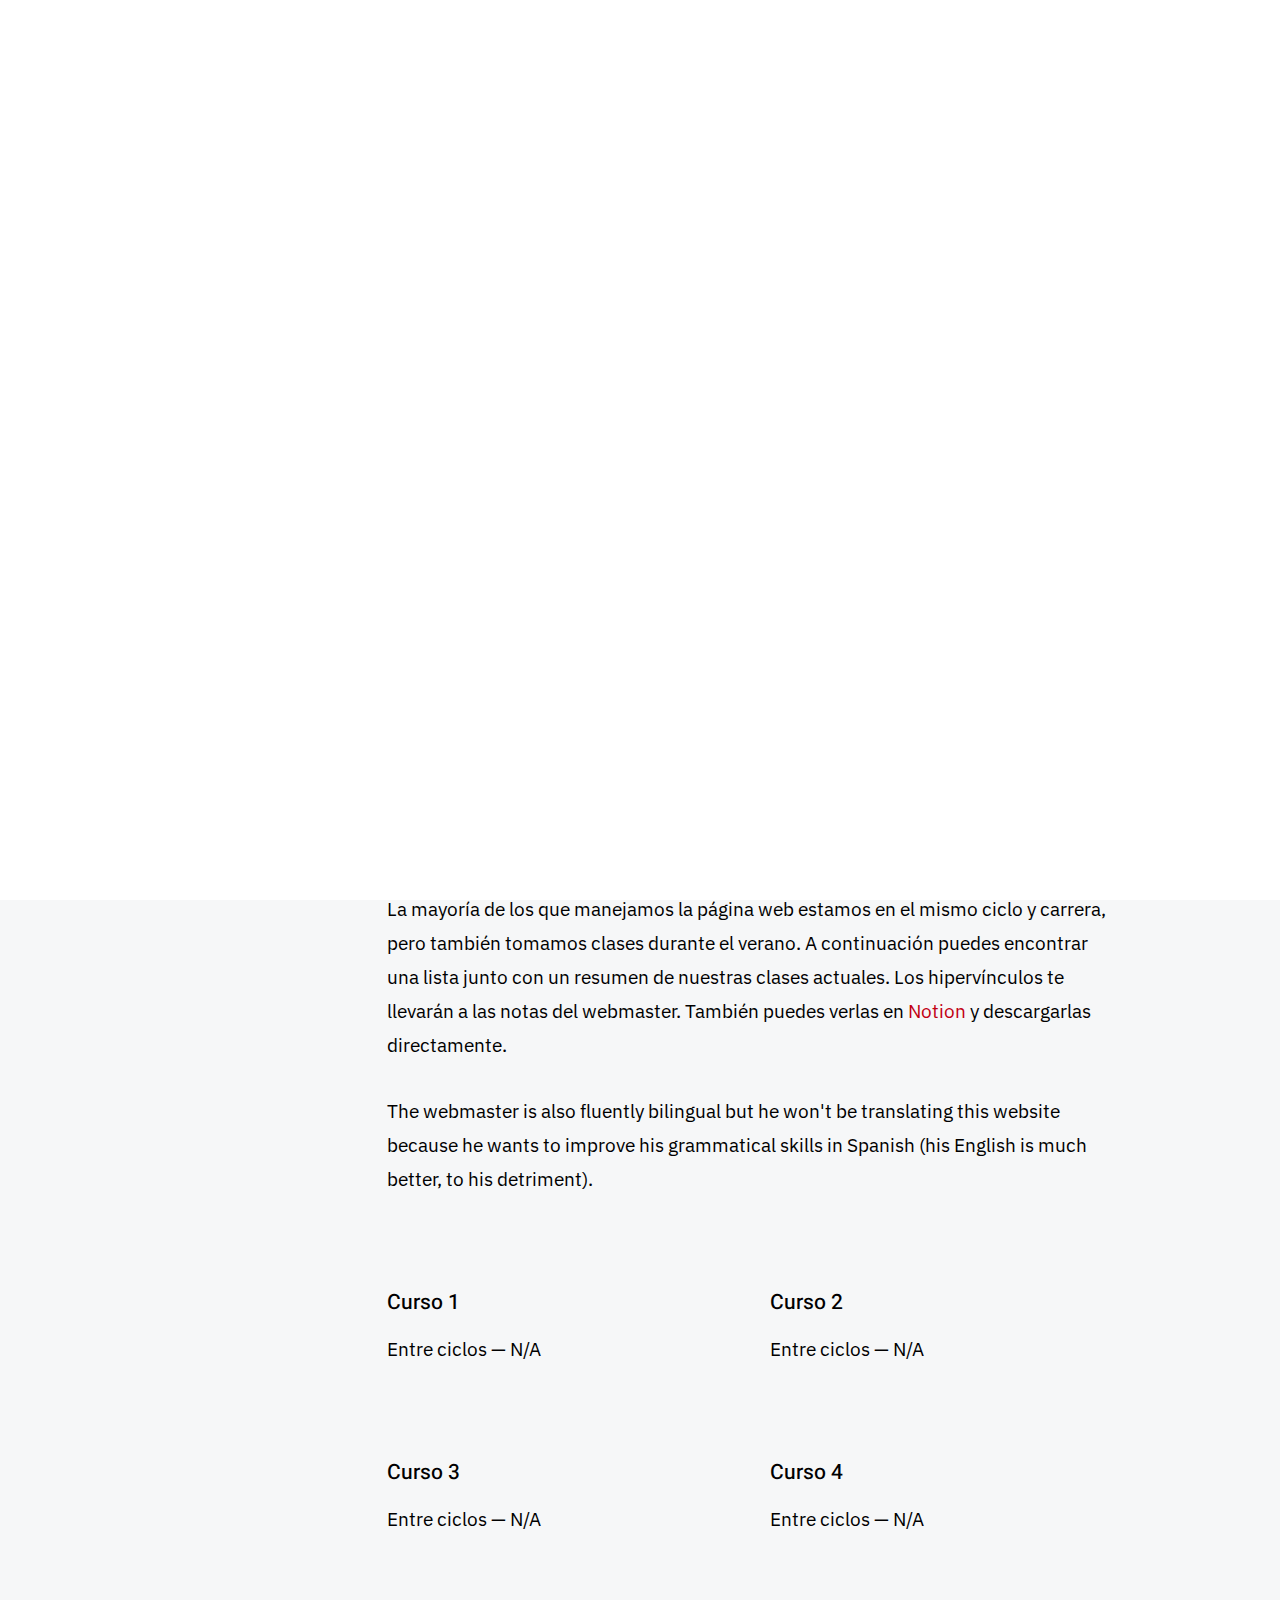
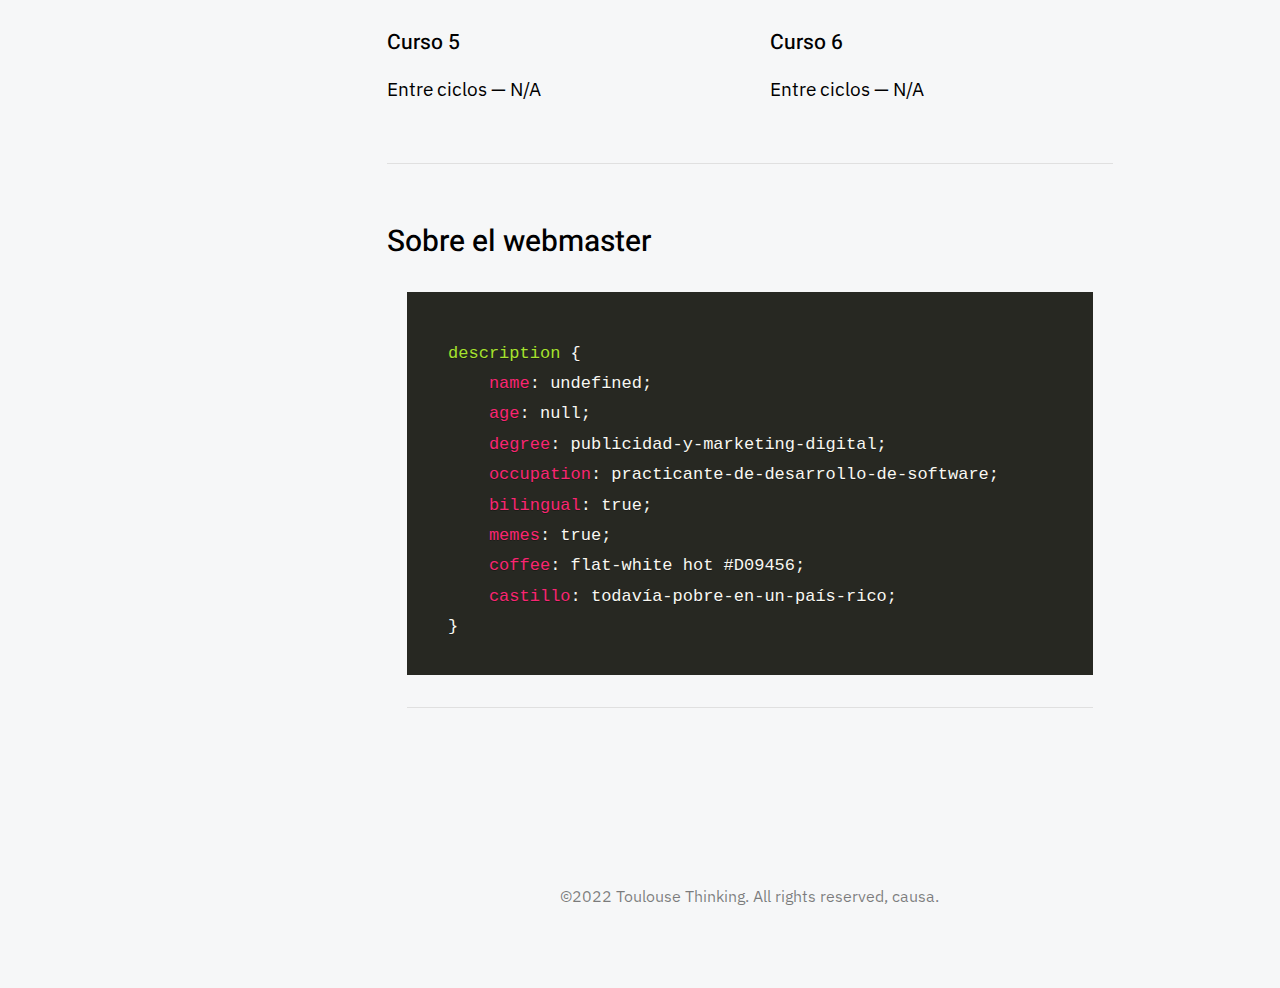
<file: index.html>
<!DOCTYPE html>
<html class="no-js" lang="es">
<head>
    <meta charset="utf-8">
    <title>Toulouse Thinking Repository &#8212; Inicio</title>
    <meta name="description" content="Un repositorio que contiene reseñas, notas de clase, recursos y divagaciones relacionadas con Toulouse Lautrec, un instituto privado ubicado en Lima, Perú." />
	<meta name="keywords" content="toulouse lautrec lima peru publicidad y marketing digital toulouse thinking" />
    <meta name="viewport" content="width=device-width, initial-scale=1">
    <meta property="og:locale" content="es_PE"/>

    <link rel="stylesheet" href="css/base.css">
    <link rel="stylesheet" href="css/vendor.css">
    <link rel="stylesheet" href="css/main.css">
    <link rel="icon" type="image/x-icon" href="images/tls-logo.svg">

    <script src="js/modernizr.js"></script>
    <script async src="https://www.googletagmanager.com/gtag/js?id=G-S6YLYDBCV0"></script>
	<script>window.dataLayer = window.dataLayer || []; function gtag(){dataLayer.push(arguments);} gtag('js', new Date()); gtag('config', 'G-S6YLYDBCV0');</script>
</head>

<body>

    <!-- preloader
    ================================================== -->
    <div id="preloader">
        <div id="loader" class="dots-fade">
            <div></div>
            <div></div>
            <div></div>
        </div>
    </div>

    <div id="top" class="s-wrap site-wrapper">

        <!-- site header
        ================================================== -->
        <header class="s-header">

            <div class="header__top">
                <div class="header__logo">
                    <a class="site-logo" href="index.html">
                        <img src="images/tls-logo.svg" alt="Toulouse Thinking homepage">
                    </a>
                </div>
            </div> <!-- end header__top -->

            <nav class="header__nav-wrap">

                <ul class="header__nav">
                    <li class="current"><a href="index.html" title="">Inicio</a></li>
                    <li class="has-children">
                        <a href="#ciclo" title="">Cuarto Ciclo &#8212; 2022</a>
                        <ul class="sub-menu">
                        <li><a href="curso-1.html">Curso 1</a></li>
                        <li><a href="curso-2.html">Curso 2</a></li>
                        <li><a href="curso-3.html">Curso 3</a></li>
                        <li><a href="curso-4.html">Curso 4</a></li>
                        <li><a href="curso-5.html">Curso 5</a></li>
                        <li><a href="curso-6.html">Curso 6</a></li>
                        </ul>
                    </li>
                    <li class="has-children">
                        <a href="#recursos" title="">Recursos</a>
                        <ul class="sub-menu">
                        <li><a href="herramientas.html">Herramientas</a></li>
                        <li><a href="software.html">Software</a></li>
                        <li><a href="educación.html">Educación</a></li>
                        <li><a href="pomodoro.html">La Técnica Pomodoro</a></li>
                        </ul>
                    </li>
                    <li class="has-children">
                        <a href="#reseñas" title="">Reseñas</a>
                        <ul class="sub-menu">
                        <li><a href="docentes.html">Docentes</a></li>
                        <li><a href="productos.html">Productos</a></li>
                        <li><a href="libros.html">Libros</a></li>
                        </ul>
                    </li>
                    <!-- <li><a href="gaming.html" title="">Gaming</a></li> -->
                    <li><a href="reuniones.html" title="">Reuniones</a></li>
                    <li><a href="contacto.html" title="">Contacto</a></li>
                </ul> <!-- end header__nav -->

                <ul class="header__social">
                    <li class="ss-facebook">
                        <a href="mailto:hola@toulousethinking.info">
                            <span class="screen-reader-text">Email</span>
                        </a>
                    </li>
                    <li class="ss-twitter">
                        <a href="https://diathekez.notion.site/2cb3a9c6674447b38c398b9d0725f707?v=73b110eaf15641c09b9bc068442456fa">
                            <span class="screen-reader-text">Notion</span>
                        </a>
                    </li>
                    <li class="ss-dribbble">
                        <a href="https://discord.gg/Kk5Xj5nrh7">
                            <span class="screen-reader-text">Discord</span>
                        </a>
                    </li>
                    <li class="ss-behance">
                        <a href="https://open.spotify.com/playlist/3yuRcKvcuH3UWE65rUG09N?si=ca713d3ec1894f55">
                            <span class="screen-reader-text">Spotify</span>
                        </a>
                    </li>
                </ul>

            </nav> <!-- end header__nav-wrap -->

            <!-- menu toggle -->
            <a href="#0" class="header__menu-toggle">
                <span>Menu</span>
            </a>

        </header> <!-- end s-header -->


        <!-- search
        ================================================== -->
        <!-- <div class="s-search">

            <div class="search-block">
    
                <form role="search" method="get" class="search-form" action="https://google.com/search">
                    <label>
                        <span class="hide-content">Search for:</span>
                        <input type="search" class="search-field" placeholder="Escribe palabras claves" value="" name="q" title="Search for:" autocomplete="off">
                    </label>
                    <input type="submit" class="search-submit" value="Search">
                </form>
    
                <a href="#0" title="Close Search" class="search-close">Close</a>
    
            </div>

            <a href="#0" class="search-trigger">
                <svg xmlns="http://www.w3.org/2000/svg" width="24" height="24" viewBox="0 0 24 24" style="fill:rgba(0, 0, 0, 1);transform:;-ms-filter:"><path d="M10,18c1.846,0,3.543-0.635,4.897-1.688l4.396,4.396l1.414-1.414l-4.396-4.396C17.365,13.543,18,11.846,18,10 c0-4.411-3.589-8-8-8s-8,3.589-8,8S5.589,18,10,18z M10,4c3.309,0,6,2.691,6,6s-2.691,6-6,6s-6-2.691-6-6S6.691,4,10,4z"></path></svg>
                <span>Google</span>
            </a>
            <span class="search-line"></span>

        </div> -->


         <!-- site content
        ================================================== -->
        <div class="s-content content">
            <main class="row content__page">
                
                <section class="column large-full entry format-standard">

                    <!-- <div class="media-wrap">
                        <div>
                            <img src="images/thumbs/about/about-1000.jpg" srcset="images/thumbs/about/about-2000.jpg 2000w, 
                                      images/thumbs/about/about-1000.jpg 1000w, 
                                      images/thumbs/about/about-500.jpg 500w" sizes="(max-width: 2000px) 100vw, 2000px" alt="">
                        </div>
                    </div> -->

                    <div class="content__page-header">
                        <h1 class="display-1">
                        Toulouse Thinking Repository
                        </h1>
                    </div> <!-- end content__page-header -->

                    <p class="lead drop-cap">
                    Este es un repositorio que contiene reseñas, notas de clase, recursos y divagaciones relacionadas con <a href="https://www.toulouselautrec.edu.pe/">Toulouse Lautrec</a>, un instituto privado ubicado en Lima, Perú.
                    </p>

                    <!-- <p>
                    Duis ex ad cupidatat tempor Excepteur cillum cupidatat fugiat nostrud cupidatat 
                    dolor sunt sint sit nisi est eu exercitation incididunt adipisicing veniam velit 
                    id fugiat enim mollit amet anim veniam dolor dolor irure velit commodo cillum sit 
                    nulla ullamco magna amet magna cupidatat qui labore cillum sit in tempor veniam 
                    consequat non laborum adipisicing aliqua ea nisi sint ut quis proident ullamco ut 
                    dolore culpa occaecat.
                    </p> -->
                    <hr>

                    <div class="row">
                            <h3>¿Qué es <a href="assets/Toulouse Thinking.pdf">Toulouse Thinking?</a></h3>
                            <aside class="pull-quote">
                                <blockquote>
                                <p>
                                Es nuestra forma de sentir y pensar para desarrollar conocimientos, habilidades [y] valores.
                                </p>
                                </blockquote>
                            </aside>
                    </div>

                    <hr>

                    <h2>Nuestros cursos actuales</h2>

                    <p>
                    La mayoría de los que manejamos la página web estamos en el mismo ciclo y carrera, pero también tomamos clases durante el verano. A continuación puedes encontrar una lista junto con un resumen de nuestras clases actuales. Los hipervínculos te llevarán a las notas del webmaster. También puedes verlas en <a href="https://diathekez.notion.site/2cb3a9c6674447b38c398b9d0725f707?v=73b110eaf15641c09b9bc068442456fa">Notion</a> y descargarlas directamente.</p> <p>The webmaster is also fluently bilingual but he won't be translating this website because he wants to improve his grammatical skills in Spanish (his English is much better, to his detriment).
                    </p>

                    <div class="row block-large-1-2 block-tab-full">
                        <div class="column">
                            <h4>Curso 1</h4>
                            <p>Entre ciclos &#8212; N/A</p>
                        </div>

                        <div class="column">
                            <h4>Curso 2</h4>
                            <p>Entre ciclos &#8212; N/A</p>
                        </div>

                        <div class="column">
                            <h4>Curso 3</h4>
                            <p>Entre ciclos &#8212; N/A</p>
                        </div>

                        <div class="column">
                            <h4>Curso 4</h4>
                            <p>Entre ciclos &#8212; N/A</p>
                        </div>

                        <div class="column">
                            <h4>Curso 5</h4>
                            <p>Entre ciclos &#8212; N/A</p>
                        </div>

                        <div class="column">
                            <h4>Curso 6</h4>
                            <p>Entre ciclos &#8212; N/A</p>
                        </div>

                    </div>

                    <hr>

                    <h2>Sobre el webmaster</h2>

                    <div class="column large-six tab-full">
<pre><code class="language-css">
    description {
        name: undefined;
        age: null;
        degree: publicidad-y-marketing-digital;
        occupation: practicante-de-desarrollo-de-software;
        bilingual: true;
        memes: true;
        coffee: flat-white hot #D09456;	
        castillo: todavía-pobre-en-un-país-rico;
    }
</code></pre>
                <hr>
                </section>
            </main>

        </div> <!-- end s-content -->
        

        <!-- footer
        ================================================== -->
        <footer class="s-footer">
            <div class="row">
                <div class="column large-full footer__content">
                    <div class="footer__copyright">
                        <span>&copy;2022 Toulouse Thinking. All rights reserved, causa.</span> 
                        <!-- <span>Design by <a href="#">Meow</a></span> -->
                    </div>
                </div>
            </div>

            <div class="go-top">
                <a class="smoothscroll" title="Back to Top" href="#top"></a>
            </div>
        </footer>

    </div> <!-- end s-wrap -->

    <script src="js/jquery-3.2.1.min.js"></script>
    <script src="js/plugins.js"></script>
    <script src="js/main.js"></script>

</body>
</file>
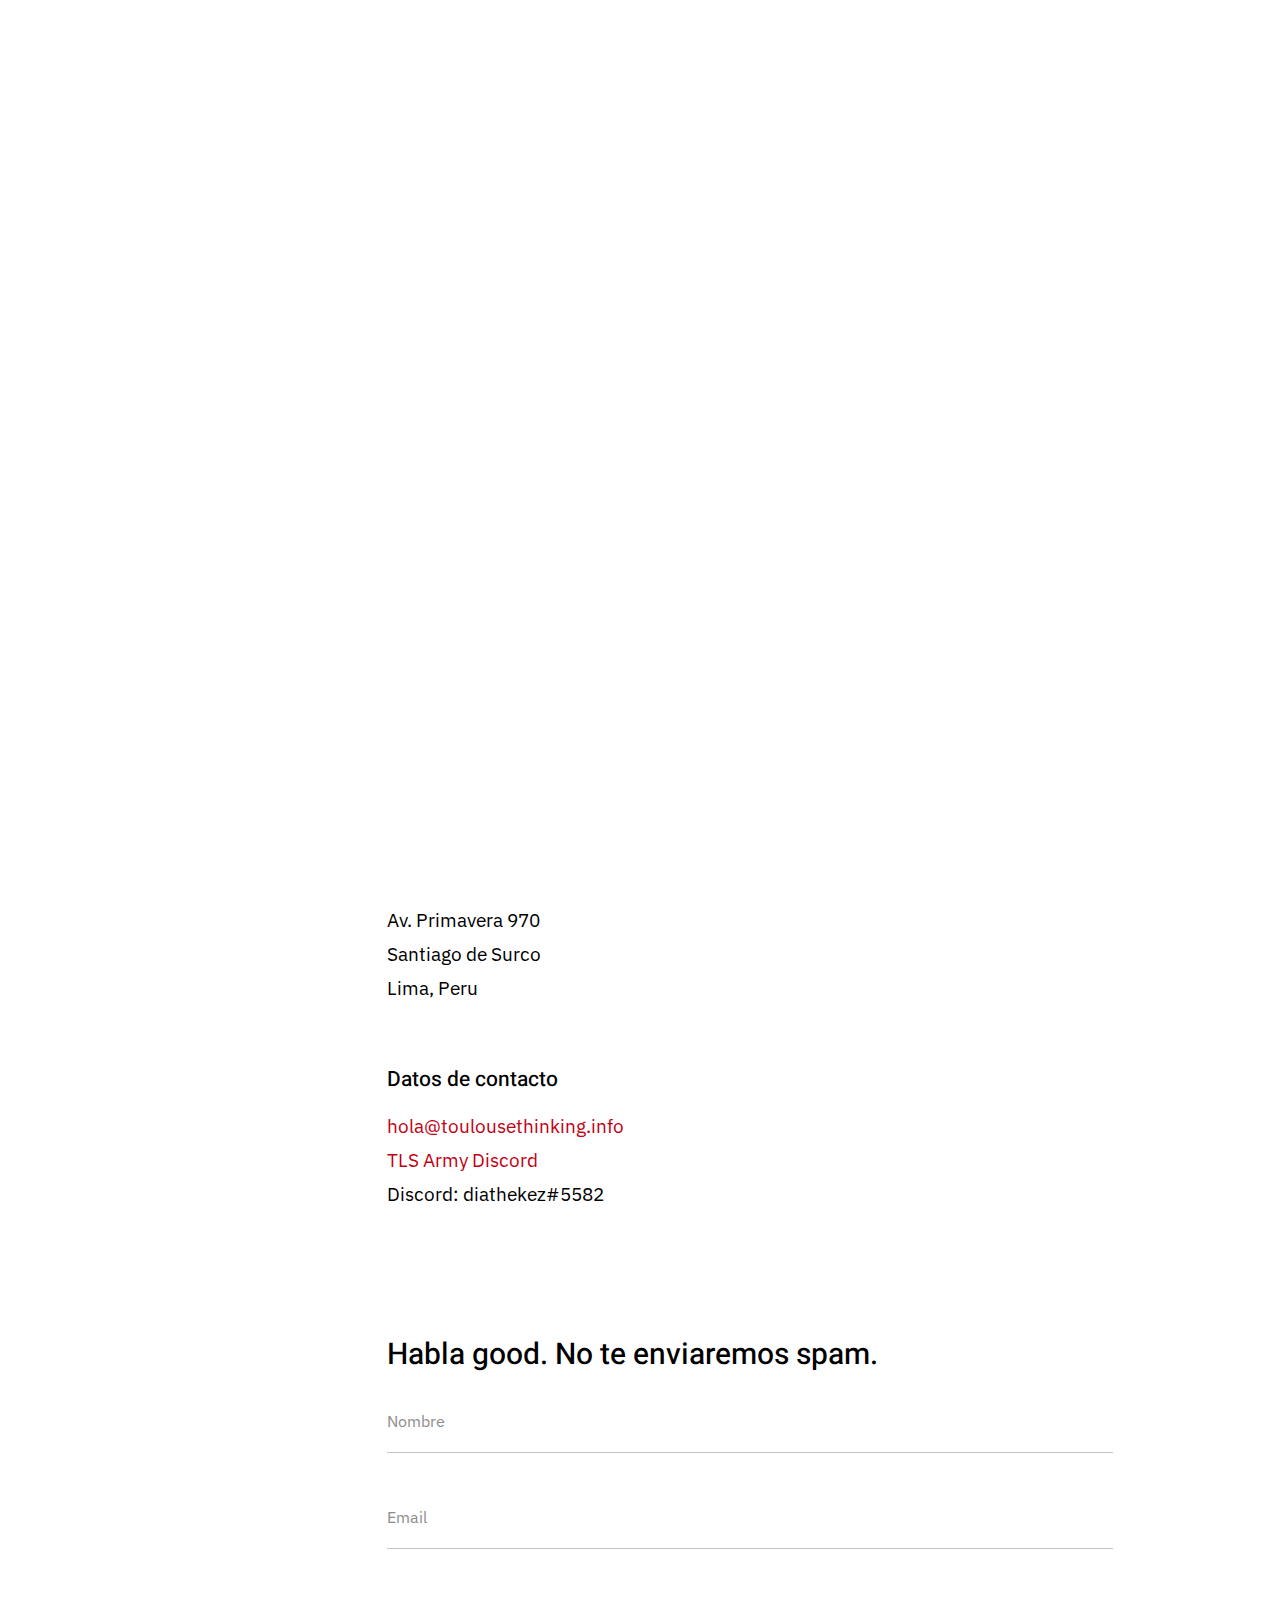
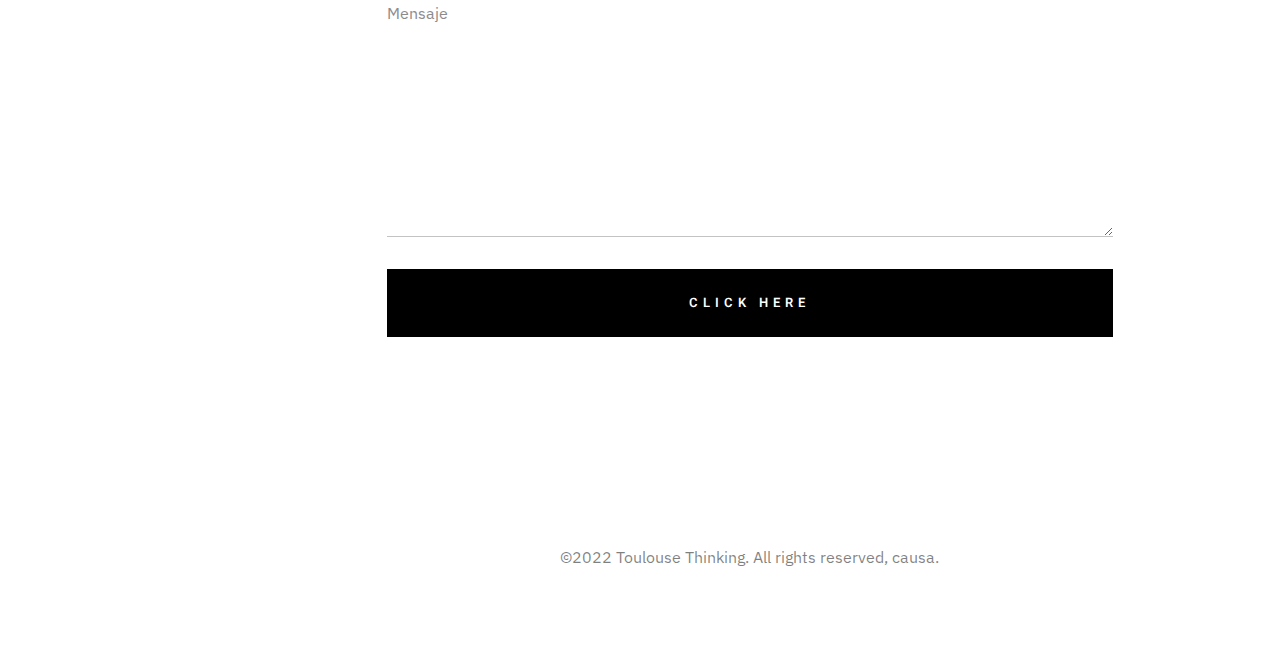
<file: contacto.html>
<!DOCTYPE html>
<html class="no-js" lang="en">
<head>
    <meta charset="utf-8">
    <title>Toulouse Thinking &#8212; Contacto</title>
    <meta name="description" content="La página de contacto de este repositorio de Toulouse Thinking." />
	<meta name="keywords" content="toulouse thinking contacto email discord tls army" />
    <meta name="viewport" content="width=device-width, initial-scale=1">
    <meta property="og:locale" content="es_PE"/>

    <link rel="stylesheet" href="css/base.css">
    <link rel="stylesheet" href="css/vendor.css">
    <link rel="stylesheet" href="css/main.css">
    <link rel="icon" type="image/x-icon" href="images/tls-logo.svg">

    <script src="js/modernizr.js"></script>
</head>

<body class="ss-bg-white">

    <!-- preloader
    ================================================== -->
    <div id="preloader">
        <div id="loader" class="dots-fade">
            <div></div>
            <div></div>
            <div></div>
        </div>
    </div>

    <div id="top" class="s-wrap site-wrapper">

        <!-- site header
        ================================================== -->
        <header class="s-header header">

            <div class="header__top">
                <div class="header__logo">
                    <a class="site-logo" href="index.html">
                        <img src="images/tls-logo.svg" alt="Homepage">
                    </a>
                </div>
            </div> <!-- end header__top -->

            <nav class="header__nav-wrap">

                <ul class="header__nav">
                    <li><a href="index.html" title="">Inicio</a></li>
                    <li class="has-children">
                        <a href="#ciclo" title="">Cuarto Ciclo &#8212; 2022</a>
                        <ul class="sub-menu">
                        <li><a href="curso-1.html">Curso 1</a></li>
                        <li><a href="curso-2.html">Curso 2</a></li>
                        <li><a href="curso-3.html">Curso 3</a></li>
                        <li><a href="curso-4.html">Curso 4</a></li>
                        <li><a href="curso-5.html">Curso 5</a></li>
                        <li><a href="curso-6.html">Curso 6</a></li>
                        </ul>
                    </li>
                    <li class="has-children">
                        <a href="#recursos" title="">Recursos</a>
                        <ul class="sub-menu">
                        <li><a href="herramientas.html">Herramientas</a></li>
                        <li><a href="software.html">Software</a></li>
                        <li><a href="educación.html">Educación</a></li>
                        <li><a href="pomodoro.html">La Técnica Pomodoro</a></li>
                        </ul>
                    </li>
                    <li class="has-children">
                        <a href="#reseñas" title="">Reseñas</a>
                        <ul class="sub-menu">
                        <li><a href="docentes.html">Docentes</a></li>
                        <li><a href="productos.html">Productos</a></li>
                        <li><a href="libros.html">Libros</a></li>
                        </ul>
                    </li>
                    <li><a href="reuniones.html" title="">Reuniones</a></li>
                    <li class="current"><a href="contacto.html" title="">Contacto</a></li>
                </ul> <!-- end header__nav -->

                <ul class="header__social">
                    <li class="ss-facebook">
                        <a href="mailto:hola@toulousethinking.info">
                            <span class="screen-reader-text">Email</span>
                        </a>
                    </li>
                    <li class="ss-twitter">
                        <a href="https://diathekez.notion.site/2cb3a9c6674447b38c398b9d0725f707?v=73b110eaf15641c09b9bc068442456fa">
                            <span class="screen-reader-text">Notion</span>
                        </a>
                    </li>
                    <li class="ss-dribbble">
                        <a href="https://discord.gg/Kk5Xj5nrh7">
                            <span class="screen-reader-text">Discord</span>
                        </a>
                    </li>
                    <li class="ss-behance">
                        <a href="https://open.spotify.com/playlist/3yuRcKvcuH3UWE65rUG09N?si=ca713d3ec1894f55">
                            <span class="screen-reader-text">Spotify</span>
                        </a>
                    </li>
                </ul>

            </nav> <!-- end header__nav-wrap -->

            <!-- menu toggle -->
            <a href="#0" class="header__menu-toggle">
                <span>Menu</span>
            </a>

        </header> <!-- end s-header -->


        <!-- search
        ================================================== -->
        <!-- <div class="s-search">

            <div class="search-block">
    
                <form role="search" method="get" class="search-form" action="#">
                    <label>
                        <span class="hide-content">Search for:</span>
                        <input type="search" class="search-field" placeholder="Type Keywords" value="" name="s" title="Search for:" autocomplete="off">
                    </label>
                    <input type="submit" class="search-submit" value="Search">
                </form>
    
                <a href="#0" title="Close Search" class="search-close">Close</a>
    
            </div> 

          
            <a href="#0" class="search-trigger">
                <svg xmlns="http://www.w3.org/2000/svg" width="24" height="24" viewBox="0 0 24 24" style="fill:rgba(0, 0, 0, 1);transform:;-ms-filter:"><path d="M10,18c1.846,0,3.543-0.635,4.897-1.688l4.396,4.396l1.414-1.414l-4.396-4.396C17.365,13.543,18,11.846,18,10 c0-4.411-3.589-8-8-8s-8,3.589-8,8S5.589,18,10,18z M10,4c3.309,0,6,2.691,6,6s-2.691,6-6,6s-6-2.691-6-6S6.691,4,10,4z"></path></svg>
                <span>Search</span>
            </a>
            <span class="search-line"></span>

        </div> -->


        <!-- site content
        ================================================== -->
        <div class="s-content content">
            <main class="row content__page">
                
                <section class="column large-full entry format-standard">

                    <div class="media-wrap">
                        <div>
                            <img src="images/thumbs/contact/contact-1000.jpg" srcset="images/thumbs/contact/contact-2000.jpg 2000w, 
                                      images/thumbs/contact/contact-1000.jpg 1000w, 
                                      images/thumbs/contact/contact-500.jpg 500w" sizes="(max-width: 2000px) 100vw, 2000px" alt="">
                        </div>
                    </div>

                    <div class="content__page-header">
                        <h1 class="display-1">
                        Habla, pe.
                        </h1>
                    </div> <!-- end content__page-header -->

                    <p>
                    Si deseas ponerte en contacto con nosotros, escríbanos al siguiente correo electrónico, agrega nuestro webmaster en Discord o únate a nuestro servidor en Discord. También hay un formulario de contacto anónimo en la parte inferior si estás paranoico.
                    </p>

                    <div class="row">
                        <div class="column large-six tab-full">
                            <h4>Ubicación</h4>
    
                            <p>
                            Campus Chacarilla<br>
                            Av. Primavera 970<br>
                            Santiago de Surco<br>
                            Lima, Peru
                            </p>

                            <h4>Datos de contacto</h4>
    
                            <p><a href="mailto:hola@toulousethinking.info">hola@toulousethinking.info</a><br>
                            <a href="https://discord.gg/Kk5Xj5nrh7">TLS Army Discord</a><br>
                            Discord: diathekez#5582
                            </p>
    
                        </div>
                            <div class="column large-six tab-full">
                                <iframe id="discord-widget" src="https://discord.com/widget?id=823622272753467412&theme=dark" allowtransparency="true" frameborder="0" sandbox="allow-popups allow-popups-to-escape-sandbox allow-same-origin allow-scripts"></iframe>
                            </div>
                    </div>

                    <h3 class="h2">Habla good. No te enviaremos spam.</h3>
        
                    <form name="toulouse-thinking" id="contactForm" method="POST" data-netlify="true" onSubmit="submit" action="/success" autocomplete="off">
                        <fieldset>
    
                            <div class="form-field">
                                <input name="name" id="name" class="full-width" placeholder="Nombre" value="" type="text">
                            </div>
    
                            <div class="form-field">
                                <input name="email" id="email" class="full-width" placeholder="Email" value="" type="text">
                            </div>
    
                            <div class="message form-field">
                                <textarea name="message" id="message" class="full-width" placeholder="Mensaje"></textarea>
                            </div>
    
                            <input name="submit" id="submit" class="btn btn--primary btn-wide btn--large full-width" value="Click here" type="submit">
    
                        </fieldset>
                    </form> <!-- end form -->
                </section>

            </main>

        </div> <!-- end s-content -->

        <footer class="s-footer">
            <div class="row">
                <div class="column large-full footer__content">
                    <div class="footer__copyright">
                        <span>&copy;2022 Toulouse Thinking. All rights reserved, causa.</span> 
                        <!-- <span>Design by <a href="#">Meow</a></span> -->
                    </div>
                </div>
            </div>

            <div class="go-top">
                <a class="smoothscroll" title="Back to Top" href="#top"></a>
            </div>
        </footer>

    </div> <!-- end s-wrap -->

    <script src="js/jquery-3.2.1.min.js"></script>
    <script src="js/plugins.js"></script>
    <script src="js/main.js"></script>

</body>
</file>
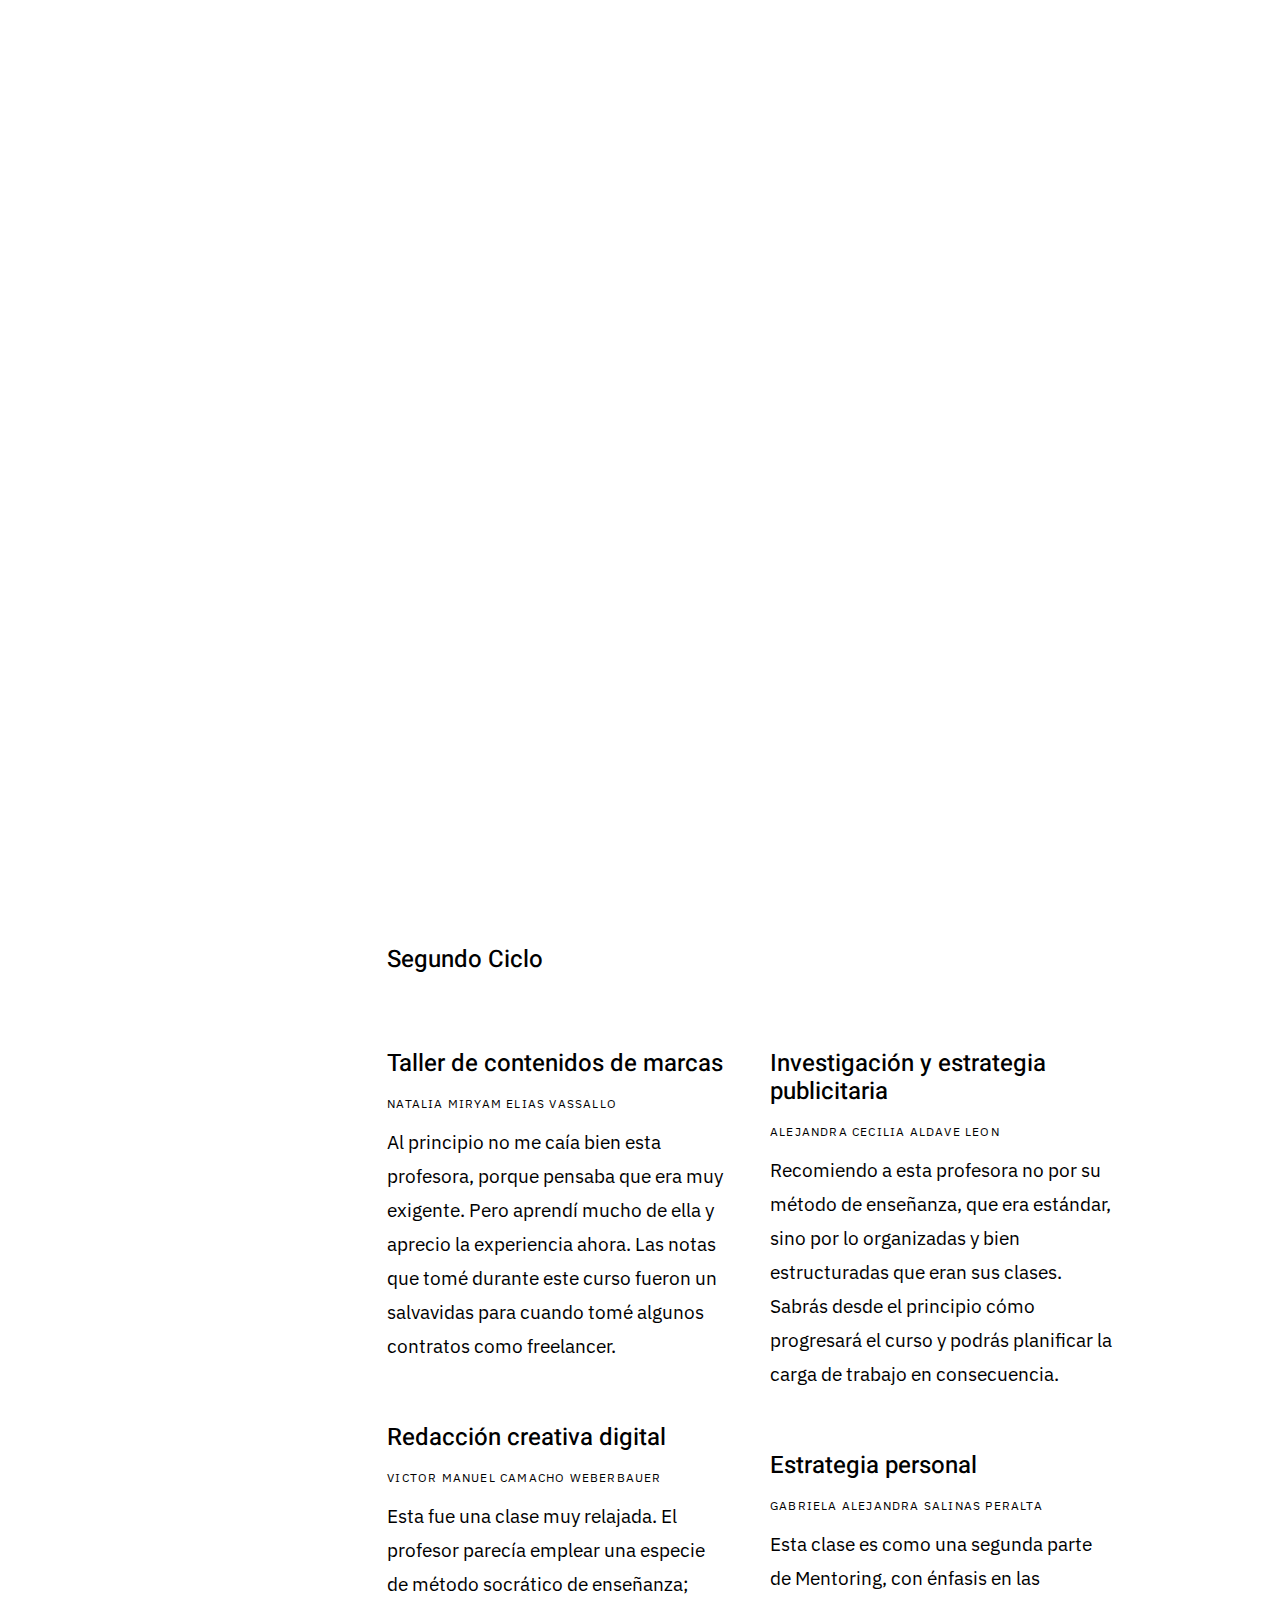
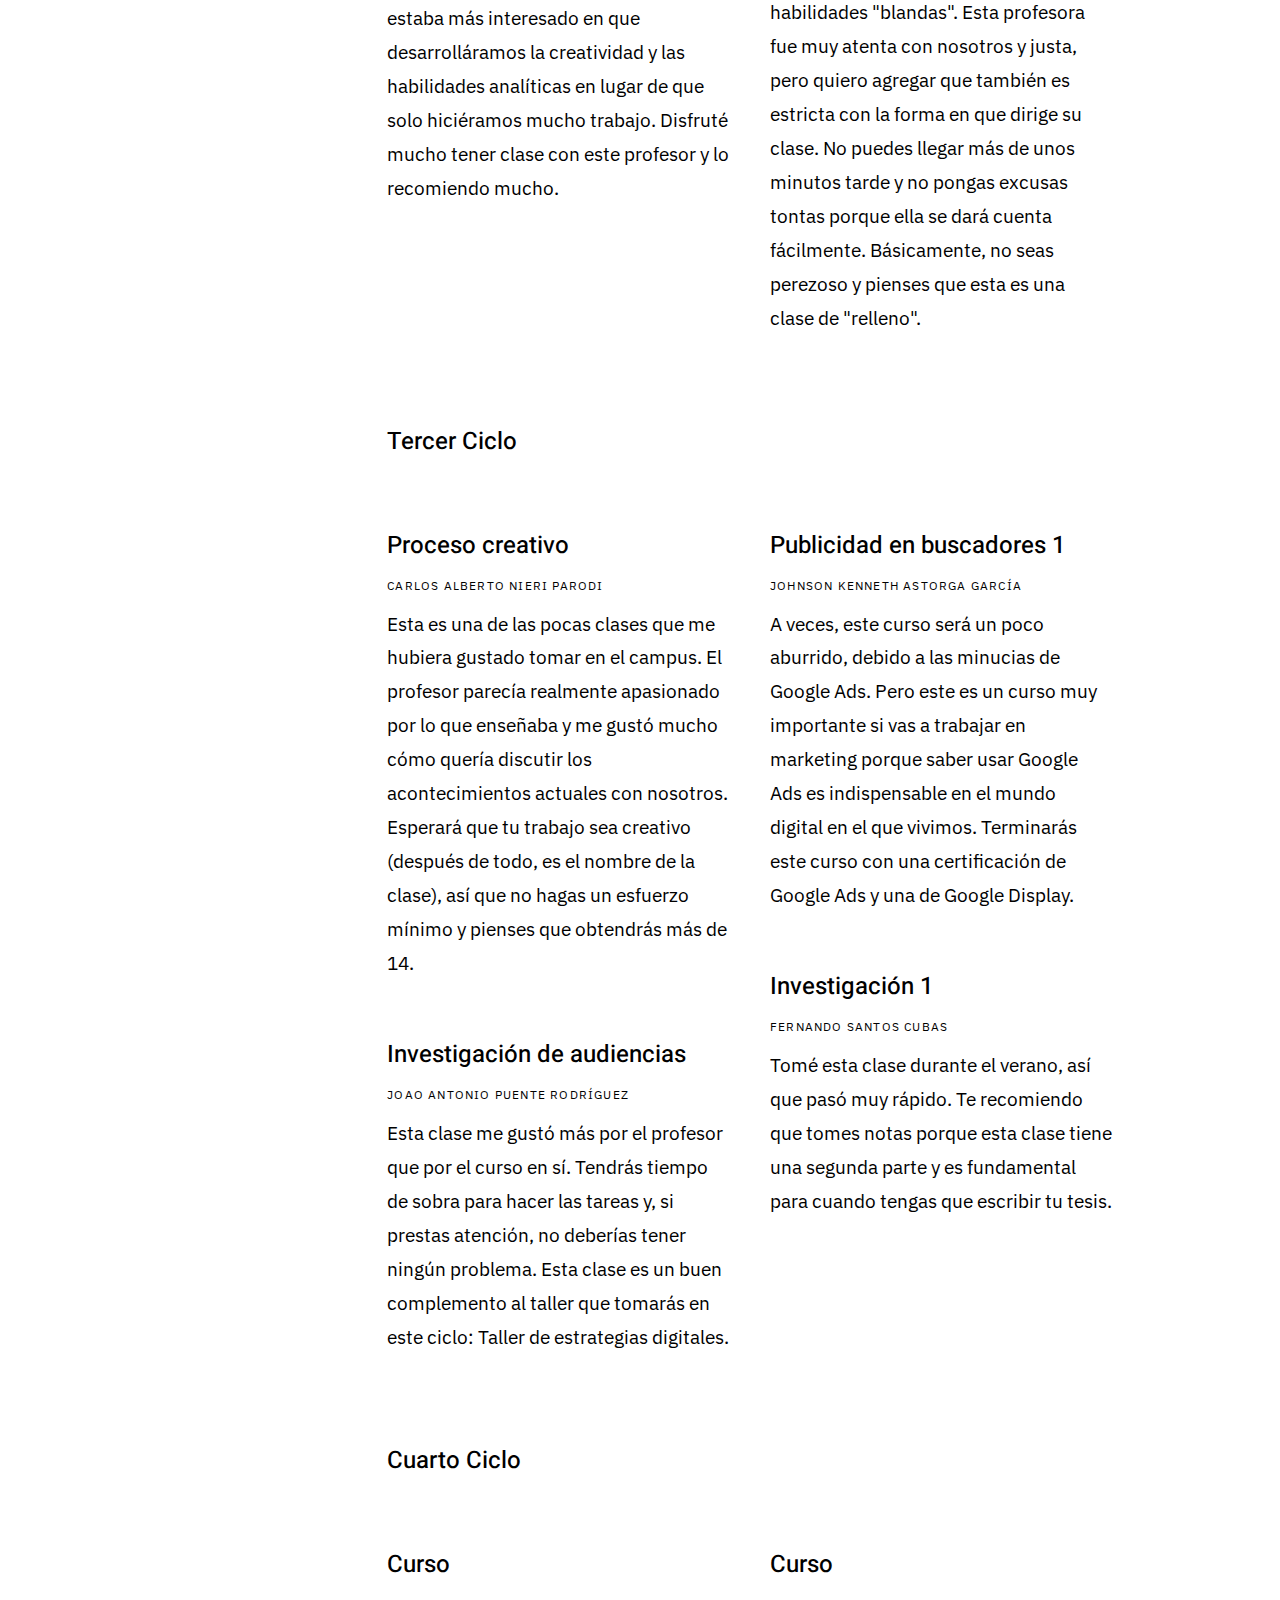
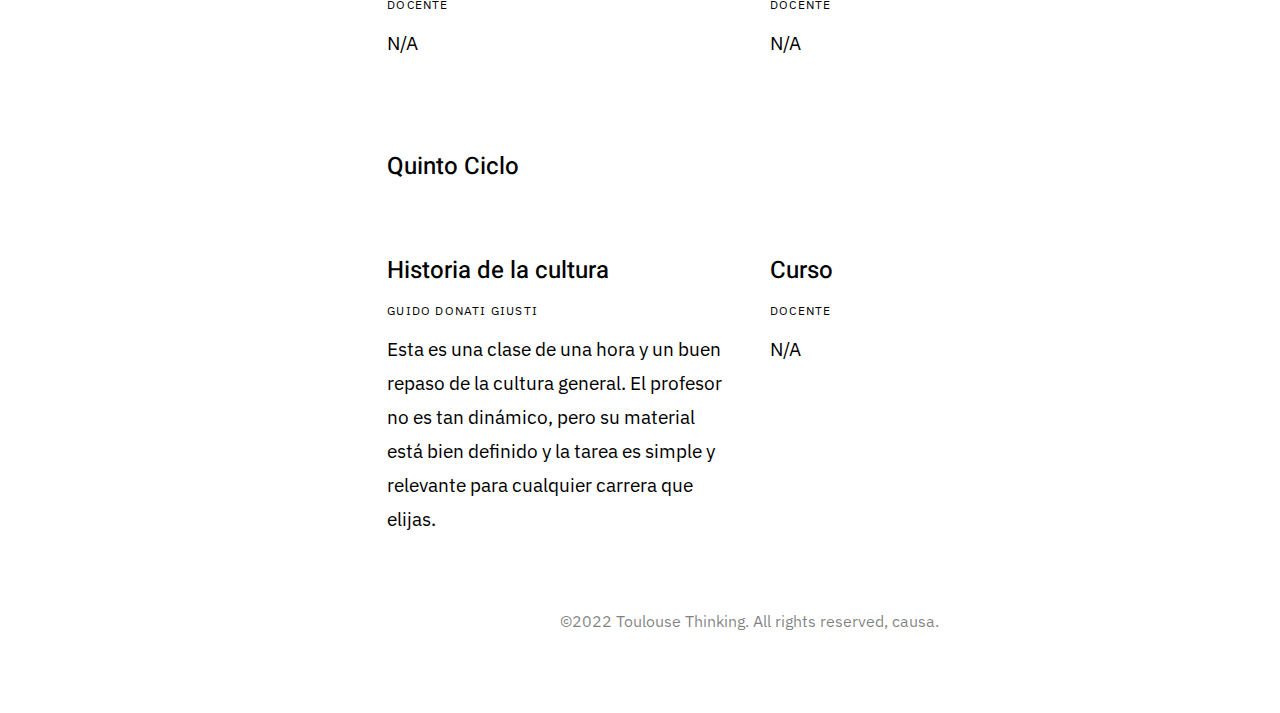
<file: docentes.html>
<!DOCTYPE html>
<html class="no-js" lang="es">
<head>
    <meta charset="utf-8">
    <title>Toulouse Thinking Repository &#8212; Reseñas: Productos</title>
    <meta name="description" content="Reseñas de artículos como mochilas, productos electrónicos y productos de cuidado personal." />
	<meta name="keywords" content="productos reseñas amazon" />
    <meta name="viewport" content="width=device-width, initial-scale=1">
    <meta property="og:locale" content="es_PE"/>

    <link rel="stylesheet" href="css/base.css">
    <link rel="stylesheet" href="css/vendor.css">
    <link rel="stylesheet" href="css/main.css">
    <link rel="icon" type="image/x-icon" href="images/tls-logo.svg">

    <script src="js/modernizr.js"></script>
</head>

<body class="ss-bg-white">

    <!-- preloader
    ================================================== -->
    <div id="preloader">
        <div id="loader" class="dots-fade">
            <div></div>
            <div></div>
            <div></div>
        </div>
    </div>

    <div id="top" class="s-wrap site-wrapper">

        <!-- site header
        ================================================== -->
        <header class="s-header header">

            <div class="header__top">
                <div class="header__logo">
                    <a class="site-logo" href="index.html">
                        <img src="images/tls-logo.svg" alt="Toulouse Thinking homepage">
                    </a>
                </div>
            </div> <!-- end header__top -->

            <nav class="header__nav-wrap">

                <ul class="header__nav">
                    <li><a href="index.html" title="">Inicio</a></li>
                    <li class="has-children">
                        <a href="#ciclo" title="">Cuarto Ciclo &#8212; 2022</a>
                        <ul class="sub-menu">
                        <li><a href="curso-1.html">Curso 1</a></li>
                        <li><a href="curso-2.html">Curso 2</a></li>
                        <li><a href="curso-3.html">Curso 3</a></li>
                        <li><a href="curso-4.html">Curso 4</a></li>
                        <li><a href="curso-5.html">Curso 5</a></li>
                        <li><a href="curso-6.html">Curso 6</a></li>
                        </ul>
                    </li>
                    <li class="has-children">
                        <a href="#recursos" title="">Recursos</a>
                        <ul class="sub-menu">
                        <li><a href="herramientas.html">Herramientas</a></li>
                        <li><a href="software.html">Software</a></li>
                        <li><a href="educación.html">Educación</a></li>
                        <li><a href="pomodoro.html">La Técnica Pomodoro</a></li>
                        </ul>
                    </li>
                    <li class="has-children">
                        <a href="productos.html#reseñas" title="">Reseñas</a>
                        <ul class="sub-menu">
                        <li class="current"><a href="docentes.html">Docentes</a></li>
                        <li><a href="productos.html">Productos</a></li>
                        <li><a href="libros.html">Libros</a></li>
                        </ul>
                    </li>
                    <li><a href="reuniones.html" title="">Reuniones</a></li>
                    <li><a href="contacto.html" title="">Contacto</a></li>
                </ul> <!-- end header__nav -->

                <ul class="header__social">
                    <li class="ss-facebook">
                        <a href="mailto:hola@toulousethinking.info">
                            <span class="screen-reader-text">Email</span>
                        </a>
                    </li>
                    <li class="ss-twitter">
                        <a href="https://diathekez.notion.site/2cb3a9c6674447b38c398b9d0725f707?v=73b110eaf15641c09b9bc068442456fa">
                            <span class="screen-reader-text">Notion</span>
                        </a>
                    </li>
                    <li class="ss-dribbble">
                        <a href="https://discord.gg/Kk5Xj5nrh7">
                            <span class="screen-reader-text">Discord</span>
                        </a>
                    </li>
                    <li class="ss-behance">
                        <a href="https://open.spotify.com/playlist/3yuRcKvcuH3UWE65rUG09N?si=ca713d3ec1894f55">
                            <span class="screen-reader-text">Spotify</span>
                        </a>
                    </li>
                </ul>

            </nav> <!-- end header__nav-wrap -->

            <!-- menu toggle -->
            <a href="#0" class="header__menu-toggle">
                <span>Menu</span>
            </a>

        </header> <!-- end s-header -->


        <!-- search
        ================================================== -->
        <!-- <div class="s-search">

            <div class="search-block">
    
                <form role="search" method="get" class="search-form" action="#">
                    <label>
                        <span class="hide-content">Search for:</span>
                        <input type="search" class="search-field" placeholder="Type Keywords" value="" name="s" title="Search for:" autocomplete="off">
                    </label>
                    <input type="submit" class="search-submit" value="Search">
                </form>
    
                <a href="#0" title="Close Search" class="search-close">Close</a>
    
            </div> 

            
            <a href="#0" class="search-trigger">
                <svg xmlns="http://www.w3.org/2000/svg" width="24" height="24" viewBox="0 0 24 24" style="fill:rgba(0, 0, 0, 1);transform:;-ms-filter:"><path d="M10,18c1.846,0,3.543-0.635,4.897-1.688l4.396,4.396l1.414-1.414l-4.396-4.396C17.365,13.543,18,11.846,18,10 c0-4.411-3.589-8-8-8s-8,3.589-8,8S5.589,18,10,18z M10,4c3.309,0,6,2.691,6,6s-2.691,6-6,6s-6-2.691-6-6S6.691,4,10,4z"></path></svg>
                <span>Search</span>
            </a>
            <span class="search-line"></span>

        </div> -->


         <!-- site content
        ================================================== -->
        <div class="s-content">

            <header class="listing-header">
                <h1 class="h2">Reseñas: Docentes</h1>
                <p>Los siguientes son docentes que recomendamos, junto con sus respectivos cursos (escrito en primera persona).<br>
                    Estamos trabajando en escribir una sección para docentes que NO recomendaríamos.</p>
            </header>
            

            <div class="row half-bottom">
                <div class="column large-6 tab-full">
                    <h3>Primer Ciclo</h3>
                </div>
            </div>


            <div class="row half-bottom">
                <div class="column large-6 tab-full">

                    <h3>Mentoring</h3>
                    <div class="masonry entry__meta">
                        <span class="masonry entry__meta span"><p>Jeysser Chavez Alvarez</p></span>
                    </div>
                    <p>El profesor Chávez es muy amable y simpático. Él es psicólogo y realmente lo demostró durante sus clases. Fue comprensivo y nos dio mucho tiempo para compartir nuestros pensamientos. Esta clase presenta la base de lo que trata la metodología Toulouse Thinking, por lo que debes prestar mucha atención.</p>

                </div>

                <div class="column large-6 tab-full">

                    <h3>Storytelling y creatividad digital</h3>
                    <div class="masonry entry__meta">
                        <span class="masonry entry__meta span"><p>Carlos Alfredo Fuller Olortegui</p></span>
                    </div>
                    <p>Lo que más recuerdo de esta clase son las presentaciones del profesor. Eran muy creativos y agradables a la vista. El profesor un poco duro cuando se trata de dar calificaciones, pero es justo. Obtienes lo que pones. Consideraría que esta clase es central si estás en la carrera de Publicidad y Marketing Digital, porque el storytelling es crucial en el campo de marketing.</p>

                </div>

            </div>

            <div class="row half-bottom">
                <div class="column large-6 tab-full">
                    <h3>Segundo Ciclo</h3>
                </div>
            </div>
            
            <div class="row half-bottom">
                <div class="column large-6 tab-full">

                    <h3>Taller de contenidos de marcas</h3>
                    <div class="masonry entry__meta">
                    <span class="masonry entry__meta span"><p>Natalia Miryam Elias Vassallo</p></span>
                    </div>
                    <p>Al principio no me caía bien esta profesora, porque pensaba que era muy exigente. Pero aprendí mucho de ella y aprecio la experiencia ahora. Las notas que tomé durante este curso fueron un salvavidas para cuando tomé algunos contratos como freelancer.</p>

                    <h3>Redacción creativa digital</h3>
                    <div class="masonry entry__meta">
                        <span class="masonry entry__meta span"><p>Victor Manuel Camacho Weberbauer</p></span>
                    </div>
                    <p>Esta fue una clase muy relajada. El profesor parecía emplear una especie de método socrático de enseñanza; estaba más interesado en que desarrolláramos la creatividad y las habilidades analíticas en lugar de que solo hiciéramos mucho trabajo. Disfruté mucho tener clase con este profesor y lo recomiendo mucho.</p>

                </div>

                <div class="column large-6 tab-full">

                    <h3>Investigación y estrategia publicitaria</h3>
                    <div class="masonry entry__meta">
                        <span class="masonry entry__meta span"><p>Alejandra Cecilia Aldave Leon</p></span>
                    </div>
                    <p>Recomiendo a esta profesora no por su método de enseñanza, que era estándar, sino por lo organizadas y bien estructuradas que eran sus clases. Sabrás desde el principio cómo progresará el curso y podrás planificar la carga de trabajo en consecuencia.</p>

                    <h3>Estrategia personal</h3>
                    <div class="masonry entry__meta">
                        <span class="masonry entry__meta span"><p>Gabriela Alejandra Salinas Peralta</p></span>
                    </div>
                    <p>Esta clase es como una segunda parte de Mentoring, con énfasis en las habilidades "blandas". Esta profesora fue muy atenta con nosotros y justa, pero quiero agregar que también es estricta con la forma en que dirige su clase. No puedes llegar más de unos minutos tarde y no pongas excusas tontas porque ella se dará cuenta fácilmente. Básicamente, no seas perezoso y pienses que esta es una clase de "relleno".</p>

                </div>

            </div>

            <div class="row half-bottom">
                <div class="column large-6 tab-full">
                    <h3>Tercer Ciclo</h3>
                </div>
            </div>
            
            <div class="row half-bottom">
                <div class="column large-6 tab-full">

                    <h3>Proceso creativo</h3>
                    <div class="masonry entry__meta">
                        <span class="masonry entry__meta span"><p>Carlos Alberto Nieri Parodi</p></span>
                    </div>
                    <p>Esta es una de las pocas clases que me hubiera gustado tomar en el campus. El profesor parecía realmente apasionado por lo que enseñaba y me gustó mucho cómo quería discutir los acontecimientos actuales con nosotros. Esperará que tu trabajo sea creativo (después de todo, es el nombre de la clase), así que no hagas un esfuerzo mínimo y pienses que obtendrás más de 14.</p>

                    <h3>Investigación de audiencias</h3>
                    <div class="masonry entry__meta">
                        <span class="masonry entry__meta span"><p>Joao Antonio Puente Rodríguez</p></span>
                    </div>
                    <p>Esta clase me gustó más por el profesor que por el curso en sí. Tendrás tiempo de sobra para hacer las tareas y, si prestas atención, no deberías tener ningún problema. Esta clase es un buen complemento al taller que tomarás en este ciclo: Taller de estrategias digitales.</p>

                </div>

                <div class="column large-6 tab-full">

                    <h3>Publicidad en buscadores 1</h3>
                    <div class="masonry entry__meta">
                        <span class="masonry entry__meta span"><p>Johnson Kenneth Astorga García</p></span>
                    </div>
                    <p>A veces, este curso será un poco aburrido, debido a las minucias de Google Ads. Pero este es un curso muy importante si vas a trabajar en marketing porque saber usar Google Ads es indispensable en el mundo digital en el que vivimos. Terminarás este curso con una certificación de Google Ads y una de Google Display.</p>

                    <h3>Investigación 1</h3>
                    <div class="masonry entry__meta">
                        <span class="masonry entry__meta span"><p>Fernando Santos Cubas</p></span>
                    </div>
                    <p>Tomé esta clase durante el verano, así que pasó muy rápido. Te recomiendo que tomes notas porque esta clase tiene una segunda parte y es fundamental para cuando tengas que escribir tu tesis.</p>

                </div>

            </div>

            <div class="row half-bottom">
                <div class="column large-6 tab-full">
                    <h3>Cuarto Ciclo</h3>
                </div>
            </div>
            
            <div class="row half-bottom">
                <div class="column large-6 tab-full">

                    <h3>Curso</h3>
                    <div class="masonry entry__meta">
                        <span class="masonry entry__meta span"><p>Docente</p></span>
                    </div>
                    <p>N/A</p>

                </div>

                <div class="column large-6 tab-full">

                    <h3>Curso</h3>
                    <div class="masonry entry__meta">
                        <span class="masonry entry__meta span"><p>Docente</p></span>
                    </div>
                    <p>N/A</p>

                </div>

            </div>

            <div class="row half-bottom">
                <div class="column large-6 tab-full">
                    <h3>Quinto Ciclo</h3>
                </div>
            </div>
            
            <div class="row half-bottom">
                <div class="column large-6 tab-full">

                    <h3>Historia de la cultura</h3>
                    <div class="masonry entry__meta">
                        <span class="masonry entry__meta span"><p>Guido Donati Giusti</p></span>
                    </div>
                    <p>Esta es una clase de una hora y un buen repaso de la cultura general. El profesor no es tan dinámico, pero su material está bien definido y la tarea es simple y relevante para cualquier carrera que elijas.</p>

                </div>

                <div class="column large-6 tab-full">

                    <h3>Curso</h3>
                    <div class="masonry entry__meta">
                        <span class="masonry entry__meta span"><p>Docente</p></span>
                    </div>
                    <p>N/A</p>

                </div>

            </div>
                
                
            


            <!-- <div class="row">
                <div class="column large-full">
                    <nav class="pgn">
                        <ul>
                            <li><a class="pgn__prev" href="#0">Prev</a></li>
                            <li><a class="pgn__num" href="#0">1</a></li>
                            <li><span class="pgn__num current">2</span></li>
                            <li><a class="pgn__num" href="#0">3</a></li>
                            <li><a class="pgn__num" href="#0">4</a></li>
                            <li><a class="pgn__num" href="#0">5</a></li>
                            <li><span class="pgn__num dots">…</span></li>
                            <li><a class="pgn__num" href="#0">8</a></li>
                            <li><a class="pgn__next" href="#0">Next</a></li>
                        </ul>
                    </nav>
                </div>
            </div> -->

        </div> <!-- end s-content -->


        <!-- footer
        ================================================== -->
        <footer class="s-footer">
            <div class="row">
                <div class="column large-full footer__content">
                    <div class="footer__copyright">
                        <span>&copy;2022 Toulouse Thinking. All rights reserved, causa.</span> 
                        <!-- <span>Design by <a href="#">Meow</a></span> -->
                    </div>
                </div>
            </div>

            <div class="go-top">
                <a class="smoothscroll" title="Back to Top" href="#top"></a>
            </div>
        </footer>

    </div> <!-- end s-wrap -->


    <!-- Java Script
    ================================================== -->
    <script src="js/jquery-3.2.1.min.js"></script>
    <script src="js/plugins.js"></script>
    <script src="js/main.js"></script>

</body>
</file>
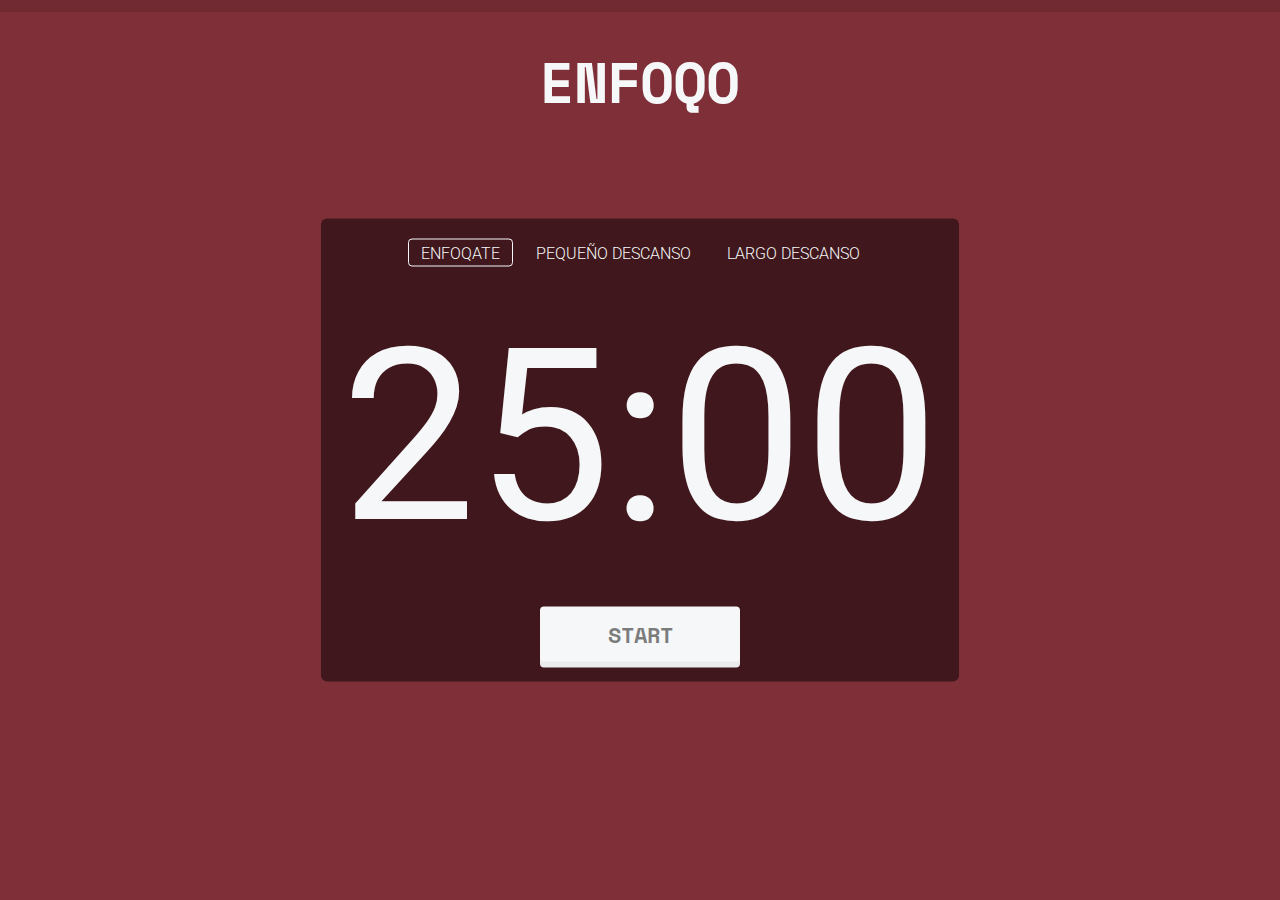
<file: enfoqo.html>
<!DOCTYPE html>
<html lang="es">
  <head>
    <meta charset="UTF-8" />
    <meta name="viewport" content="width=device-width, initial-scale=1.0" />
    <meta http-equiv="X-UA-Compatible" content="ie=edge" />
    <title>Enfoqo</title>
    <meta name="description" content="Incrementa tu productividad con este temporizador de la Técnica Pomodoro." />
	  <meta name="keywords" content="técnica pomodoro productividad temporizador simple productividad estudiante" />
    <meta property="og:locale" content="es_PE"/>
    <link rel="stylesheet" href="css/pomodoro.css" />
    <link rel="icon" type="image/x-icon" href="images/tls-logo.svg">
    <script async src="https://www.googletagmanager.com/gtag/js?id=G-S6YLYDBCV0"></script>
	  <script>window.dataLayer = window.dataLayer || []; function gtag(){dataLayer.push(arguments);} gtag('js', new Date()); gtag('config', 'G-S6YLYDBCV0');</script>
  </head>

  <body>
    <main class="app">
      <progress id="js-progress" value="0"></progress>
      <div class="progress-bar"></div>

      <div class="content__page-header">
        <h1 class="display-1">ENFOQO</h1>
      </div>

      <div class="timer">
        <div class="button-group mode-buttons" id="js-mode-buttons">
          <button
            data-mode="pomodoro"
            class="button active mode-button"
            id="js-pomodoro"
          >
            ENFOQATE
          </button>
          <button
            data-mode="shortBreak"
            class="button mode-button"
            id="js-short-break"
          >
            PEQUEÑO DESCANSO
          </button>
          <button
            data-mode="longBreak"
            class="button mode-button"
            id="js-long-break"
          >
            LARGO DESCANSO
          </button>
        </div>
        <div class="clock" id="js-clock">
          <span id="js-minutes">25</span>
          <span class="separator">:</span>
          <span id="js-seconds">00</span>
        </div>
        <button class="main-button" data-action="start" id="js-btn">
          Start
        </button>
      </div>
    </main>
    <div class="hidden">
      <audio src="assets/backtowork.mp3" data-sound="pomodoro"></audio>
      <audio src="assets/break.mp3" data-sound="shortBreak"></audio>
      <audio src="assets/break.mp3" data-sound="longBreak"></audio>
    </div>
    <script src="js/pomodoro.js"></script>
  </body>
</html>
</file>
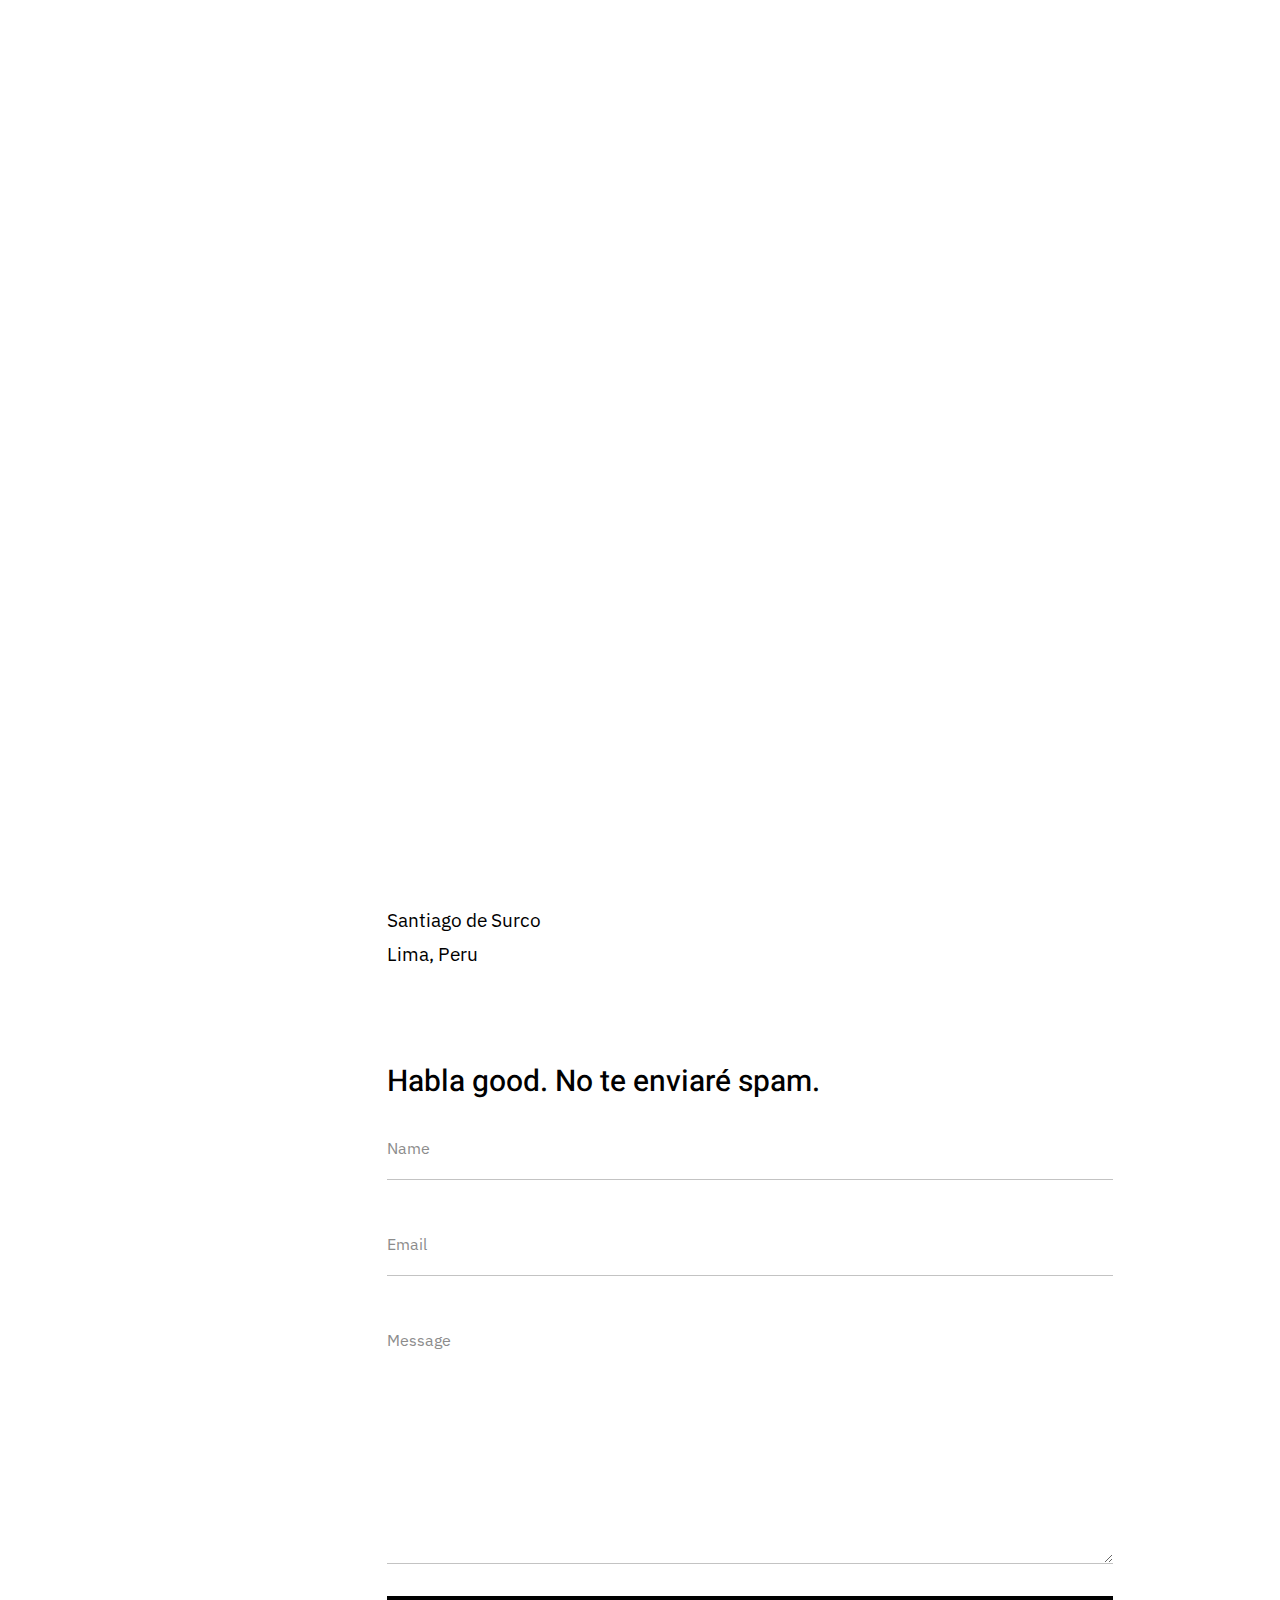
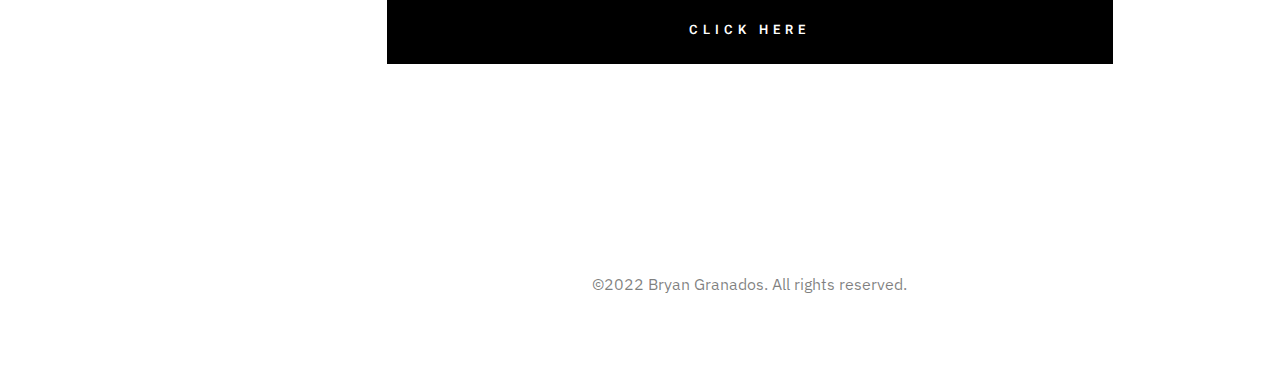
<file: page-contact.html>
<!DOCTYPE html>
<html class="no-js" lang="en">
<head>

    <!--- basic page needs
    ================================================== -->
    <meta charset="utf-8">
    <title>Toulouse Thinking &#8212; Contacto</title>
    <meta name="description" content="La página de contacto de este repositorio de Toulouse Thinking." />
	<meta name="keywords" content="toulouse thinking contacto email discord" />
    <meta name="viewport" content="width=device-width, initial-scale=1">
    <meta property="og:locale" content="es_PE"/>

    <!-- CSS
    ================================================== -->
    <link rel="stylesheet" href="css/base.css">
    <link rel="stylesheet" href="css/vendor.css">
    <link rel="stylesheet" href="css/main.css">
    <link rel="icon" type="image/x-icon" href="images/tls-logo.svg">
    <!-- script
    ================================================== -->
    <script src="js/modernizr.js"></script>

</head>

<body class="ss-bg-white">

    <!-- preloader
    ================================================== -->
    <div id="preloader">
        <div id="loader" class="dots-fade">
            <div></div>
            <div></div>
            <div></div>
        </div>
    </div>

    <div id="top" class="s-wrap site-wrapper">

        <!-- site header
        ================================================== -->
        <header class="s-header header">

            <div class="header__top">
                <div class="header__logo">
                    <a class="site-logo" href="index.html">
                        <img src="images/tls-logo.svg" alt="Homepage">
                    </a>
                </div>
            </div> <!-- end header__top -->

            <nav class="header__nav-wrap">

                <ul class="header__nav">
                    <li><a href="index.html" title="">Inicio</a></li>
                    <li class="has-children">
                        <a href="#ciclo" title="">Tercer Ciclo &#8212; 2022</a>
                        <ul class="sub-menu">
                        <li><a href="#">Curso 1</a></li>
                        <li><a href="#">Curso 2</a></li>
                        <li><a href="#">Curso 3</a></li>
                        <li><a href="#">Curso 4</a></li>
                        <li><a href="#">Curso 5</a></li>
                        <li><a href="#">Curso 6</a></li>
                        </ul>
                    </li>
                    <li class="has-children">
                        <a href="#recursos" title="">Recursos</a>
                        <ul class="sub-menu">
                        <li><a href="#">Herramientas</a></li>
                        <li><a href="#">Software</a></li>
                        <li><a href="#">Educación</a></li>
                        <li><a href="la-técnica-pomodoro.html">La Técnica Pomodoro</a></li>
                        </ul>
                    </li>
                    <li class="has-children">
                        <a href="#reseñas" title="">Reseñas</a>
                        <ul class="sub-menu">
                        <li><a href="#">Docentes</a></li>
                        <li><a href="#">Aparatos</a></li>
                        <li><a href="#">Libros</a></li>
                        </ul>
                    </li>
                    <li class="current"><a href="page-contact.html" title="">Contacto</a></li>
                </ul> <!-- end header__nav -->

                <ul class="header__social">
                    <li class="ss-facebook">
                        <a href="mailto:bryan@granados.cc">
                            <span class="screen-reader-text">Email</span>
                        </a>
                    </li>
                    <li class="ss-twitter">
                        <a href="https://twitter.com/diathekez">
                            <span class="screen-reader-text">Twitter</span>
                        </a>
                    </li>
                    <li class="ss-dribbble">
                        <a href="https://discord.gg/gyEKYXTqjG">
                            <span class="screen-reader-text">Discord</span>
                        </a>
                    </li>
                    <li class="ss-behance">
                        <a href="https://www.behance.net/bryan_granados">
                            <span class="screen-reader-text">Behance</span>
                        </a>
                    </li>
                </ul>

            </nav> <!-- end header__nav-wrap -->

            <!-- menu toggle -->
            <a href="#0" class="header__menu-toggle">
                <span>Menu</span>
            </a>

        </header> <!-- end s-header -->


        <!-- search
        ================================================== -->
        <div class="s-search">

            <div class="search-block">
    
                <form role="search" method="get" class="search-form" action="#">
                    <label>
                        <span class="hide-content">Search for:</span>
                        <input type="search" class="search-field" placeholder="Type Keywords" value="" name="s" title="Search for:" autocomplete="off">
                    </label>
                    <input type="submit" class="search-submit" value="Search">
                </form>
    
                <a href="#0" title="Close Search" class="search-close">Close</a>
    
            </div>  <!-- end search-block -->

            <!-- search modal trigger -->
            <a href="#0" class="search-trigger">
                <svg xmlns="http://www.w3.org/2000/svg" width="24" height="24" viewBox="0 0 24 24" style="fill:rgba(0, 0, 0, 1);transform:;-ms-filter:"><path d="M10,18c1.846,0,3.543-0.635,4.897-1.688l4.396,4.396l1.414-1.414l-4.396-4.396C17.365,13.543,18,11.846,18,10 c0-4.411-3.589-8-8-8s-8,3.589-8,8S5.589,18,10,18z M10,4c3.309,0,6,2.691,6,6s-2.691,6-6,6s-6-2.691-6-6S6.691,4,10,4z"></path></svg>
                <span>Search</span>
            </a>
            <span class="search-line"></span>

        </div> <!-- end s-search -->


        <!-- site content
        ================================================== -->
        <div class="s-content content">
            <main class="row content__page">
                
                <section class="column large-full entry format-standard">

                    <div class="media-wrap">
                        <div>
                            <img src="images/thumbs/contact/contact-1000.jpg" srcset="images/thumbs/contact/contact-2000.jpg 2000w, 
                                      images/thumbs/contact/contact-1000.jpg 1000w, 
                                      images/thumbs/contact/contact-500.jpg 500w" sizes="(max-width: 2000px) 100vw, 2000px" alt="">
                        </div>
                    </div>

                    <div class="content__page-header">
                        <h1 class="display-1">
                        Habla, pe.
                        </h1>
                    </div> <!-- end content__page-header -->

                    <p>
                    Si deseas ponerte en contacto conmigo, escríbeme al correo electrónico a continuación o agrégueme en Discord. También hay un formulario en la parte inferior en caso de que quieras usarlo en su lugar.
                    </p>

                    <div class="row">
                        <div class="column large-six tab-full">
                            <h4>Ubicación</h4>
    
                            <p>
                            Campus Chacarilla<br>
                            Av. Primavera 970<br>
                            Santiago de Surco<br>
                            Lima, Peru
                            </p>
    
                        </div>
    
                        <div class="column large-six tab-full">
                            <h4>Datos de contacto</h4>
    
                            <p><a href="mailto:bryan@granados.cc">bryan@granados.cc</a><br>
                            Discord: diathekez#5582<br>
                            </p>
    
                        </div>
                    </div>

                    <h3 class="h2">Habla good. No te enviaré spam.</h3>
        
                    <form name="contactForm" id="contactForm" method="post" action="" autocomplete="off">
                        <fieldset>
    
                            <div class="form-field">
                                <input name="cName" id="cName" class="full-width" placeholder="Name" value="" type="text">
                            </div>
    
                            <div class="form-field">
                                <input name="cEmail" id="cEmail" class="full-width" placeholder="Email" value="" type="text">
                            </div>
    
                            <div class="message form-field">
                                <textarea name="cMessage" id="cMessage" class="full-width" placeholder="Message"></textarea>
                            </div>
    
                            <input name="submit" id="submit" class="btn btn--primary btn-wide btn--large full-width" value="Click here" type="submit">
    
                        </fieldset>
                    </form> <!-- end form -->

                </section>

            </main>

        </div> <!-- end s-content -->


        <!-- footer
        ================================================== -->
        <footer class="s-footer">
            <div class="row">
                <div class="column large-full footer__content">
                    <div class="footer__copyright">
                        <span>&copy;2022 Bryan Granados. All rights reserved.</span> 
                        <!-- <span>Design by <a href="#">Meow</a></span> -->
                    </div>
                </div>
            </div>

            <div class="go-top">
                <a class="smoothscroll" title="Back to Top" href="#top"></a>
            </div>
        </footer>

    </div> <!-- end s-wrap -->


    <!-- Java Script
    ================================================== -->
    <script src="js/jquery-3.2.1.min.js"></script>
    <script src="js/plugins.js"></script>
    <script src="js/main.js"></script>

</body>
</file>
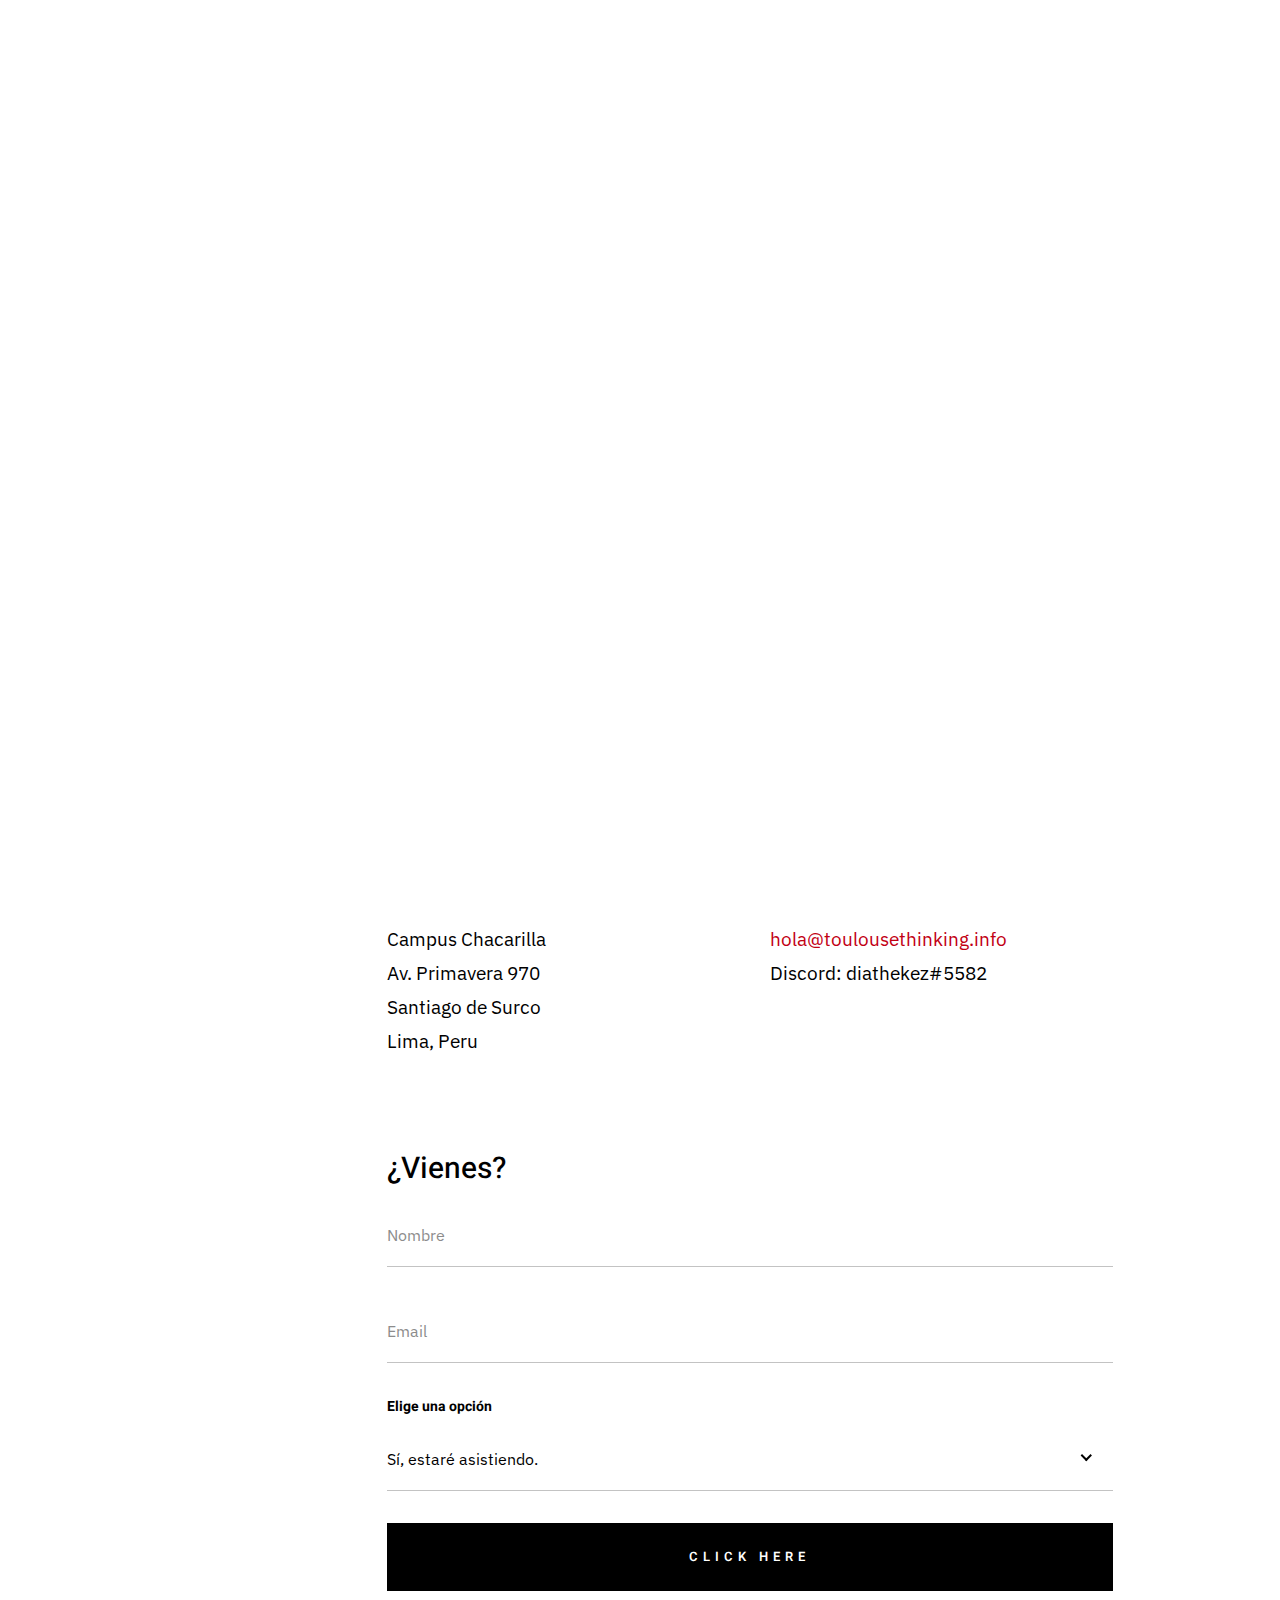
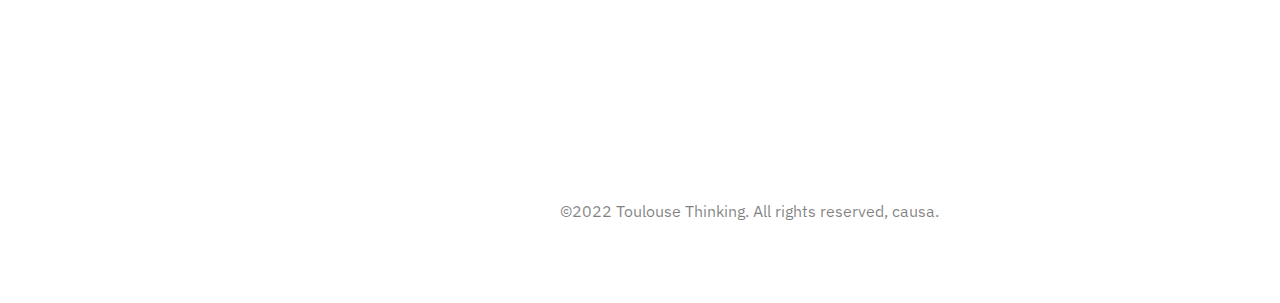
<file: reuniones.html>
<!DOCTYPE html>
<html class="no-js" lang="en">
<head>
    <meta charset="utf-8">
    <title>Toulouse Thinking &#8212; Reuniones</title>
    <meta name="description" content="Información sobre dónde y cuándo tenemos reuniones." />
	<meta name="keywords" content="reuniones toulouse lautrec lima estudiantes" />
    <meta name="viewport" content="width=device-width, initial-scale=1">
    <meta property="og:locale" content="es_PE"/>

    <link rel="stylesheet" href="css/base.css">
    <link rel="stylesheet" href="css/vendor.css">
    <link rel="stylesheet" href="css/main.css">
    <link rel="icon" type="image/x-icon" href="images/tls-logo.svg">

    <script src="js/modernizr.js"></script>
</head>

<body class="ss-bg-white">

    <!-- preloader
    ================================================== -->
    <div id="preloader">
        <div id="loader" class="dots-fade">
            <div></div>
            <div></div>
            <div></div>
        </div>
    </div>

    <div id="top" class="s-wrap site-wrapper">

        <!-- site header
        ================================================== -->
        <header class="s-header header">

            <div class="header__top">
                <div class="header__logo">
                    <a class="site-logo" href="index.html">
                        <img src="images/tls-logo.svg" alt="Homepage">
                    </a>
                </div>
            </div> <!-- end header__top -->

            <nav class="header__nav-wrap">

                <ul class="header__nav">
                    <li><a href="index.html" title="">Inicio</a></li>
                    <li class="has-children">
                        <a href="#ciclo" title="">Cuarto Ciclo &#8212; 2022</a>
                        <ul class="sub-menu">
                        <li><a href="curso-1.html">Curso 1</a></li>
                        <li><a href="curso-2.html">Curso 2</a></li>
                        <li><a href="curso-3.html">Curso 3</a></li>
                        <li><a href="curso-4.html">Curso 4</a></li>
                        <li><a href="curso-5.html">Curso 5</a></li>
                        <li><a href="curso-6.html">Curso 6</a></li>
                        </ul>
                    </li>
                    <li class="has-children">
                        <a href="#recursos" title="">Recursos</a>
                        <ul class="sub-menu">
                        <li><a href="herramientas.html">Herramientas</a></li>
                        <li><a href="software.html">Software</a></li>
                        <li><a href="educación.html">Educación</a></li>
                        <li><a href="pomodoro.html">La Técnica Pomodoro</a></li>
                        </ul>
                    </li>
                    <li class="has-children">
                        <a href="#reseñas" title="">Reseñas</a>
                        <ul class="sub-menu">
                        <li><a href="docentes.html">Docentes</a></li>
                        <li><a href="productos.html">Productos</a></li>
                        <li><a href="libros.html">Libros</a></li>
                        </ul>
                    </li>
                    <li class="current"><a href="reuniones.html" title="">Reuniones</a></li>
                    <li><a href="contacto.html" title="">Contacto</a></li>
                </ul> <!-- end header__nav -->

                <ul class="header__social">
                    <li class="ss-facebook">
                        <a href="mailto:hola@toulousethinking.info">
                            <span class="screen-reader-text">Email</span>
                        </a>
                    </li>
                    <li class="ss-twitter">
                        <a href="https://diathekez.notion.site/2cb3a9c6674447b38c398b9d0725f707?v=73b110eaf15641c09b9bc068442456fa">
                            <span class="screen-reader-text">Notion</span>
                        </a>
                    </li>
                    <li class="ss-dribbble">
                        <a href="https://discord.gg/Kk5Xj5nrh7">
                            <span class="screen-reader-text">Discord</span>
                        </a>
                    </li>
                    <li class="ss-behance">
                        <a href="https://open.spotify.com/playlist/3yuRcKvcuH3UWE65rUG09N?si=ca713d3ec1894f55">
                            <span class="screen-reader-text">Spotify</span>
                        </a>
                    </li>
                </ul>

            </nav> <!-- end header__nav-wrap -->

            <!-- menu toggle -->
            <a href="#0" class="header__menu-toggle">
                <span>Menu</span>
            </a>

        </header> <!-- end s-header -->


        <!-- search
        ================================================== -->
        <!-- <div class="s-search">

            <div class="search-block">
    
                <form role="search" method="get" class="search-form" action="#">
                    <label>
                        <span class="hide-content">Search for:</span>
                        <input type="search" class="search-field" placeholder="Type Keywords" value="" name="s" title="Search for:" autocomplete="off">
                    </label>
                    <input type="submit" class="search-submit" value="Search">
                </form>
    
                <a href="#0" title="Close Search" class="search-close">Close</a>
    
            </div> 

          
            <a href="#0" class="search-trigger">
                <svg xmlns="http://www.w3.org/2000/svg" width="24" height="24" viewBox="0 0 24 24" style="fill:rgba(0, 0, 0, 1);transform:;-ms-filter:"><path d="M10,18c1.846,0,3.543-0.635,4.897-1.688l4.396,4.396l1.414-1.414l-4.396-4.396C17.365,13.543,18,11.846,18,10 c0-4.411-3.589-8-8-8s-8,3.589-8,8S5.589,18,10,18z M10,4c3.309,0,6,2.691,6,6s-2.691,6-6,6s-6-2.691-6-6S6.691,4,10,4z"></path></svg>
                <span>Search</span>
            </a>
            <span class="search-line"></span>

        </div> -->


        <!-- site content
        ================================================== -->
        <div class="s-content content">
            <main class="row content__page">
                
                <section class="column large-full entry format-standard">

                    <div class="media-wrap">
                        <div>
                            <img src="images/reuniones-bg.jpg" alt="Reuniones">
                        </div>
                    </div>

                    <div class="content__page-header">
                        <h1 class="display-1">
                        Estudia, sonso.
                        </h1>
                    </div> <!-- end content__page-header -->

                    <p>
                        Una vez que comience el próximo ciclo, veremos si podemos organizar reuniones, de vez en cuando.
                    </p>

                    <div class="row">
                        <div class="column large-six tab-full">
                            <h4>Ubicación</h4>
    
                            <p>
                            Campus Chacarilla<br>
                            Av. Primavera 970<br>
                            Santiago de Surco<br>
                            Lima, Peru
                            </p>
    
                        </div>
    
                        <div class="column large-six tab-full">
                            <h4>Datos de contacto</h4>
    
                            <p><a href="mailto:hola@toulousethinking.info">hola@toulousethinking.info</a><br>
                            Discord: diathekez#5582<br>
                            </p>
    
                        </div>
                    </div>

                    <h3 class="h2">¿Vienes?</h3>
        
                    <form name="toulouse-thinking-reuniones" id="contactForm" method="POST" data-netlify="true" onSubmit="submit" action="/success" autocomplete="off">
                        <fieldset>
    
                            <div class="form-field">
                                <input name="name" id="name" class="full-width" placeholder="Nombre" value="" type="text">
                            </div>
    
                            <div class="form-field">
                                <input name="email" id="email" class="full-width" placeholder="Email" value="" type="text">
                            </div>

                            <div>
                                <label for="sampleRecipientInput" name="Drop box">Elige una opción</label>
                                <div class="ss-custom-select">
                                    <select class="full-width" id="sampleRecipientInput">
                                        <option value="Si">Sí, estaré asistiendo.</option>
                                        <option value="No">No podré asistir pero me gustaría.</option>
                                    </select>
                                </div>
                            </div>
    
                            <input name="submit" id="submit" class="btn btn--primary btn-wide btn--large full-width" value="Click here" type="submit">
    
                        </fieldset>
                    </form> <!-- end form -->

                </section>

            </main>

        </div> <!-- end s-content -->


        <!-- footer
        ================================================== -->
        <footer class="s-footer">
            <div class="row">
                <div class="column large-full footer__content">
                    <div class="footer__copyright">
                        <span>&copy;2022 Toulouse Thinking. All rights reserved, causa.</span> 
                        <!-- <span>Design by <a href="#">Meow</a></span> -->
                    </div>
                </div>
            </div>

            <div class="go-top">
                <a class="smoothscroll" title="Back to Top" href="#top"></a>
            </div>
        </footer>

    </div> <!-- end s-wrap -->

    <script src="js/jquery-3.2.1.min.js"></script>
    <script src="js/plugins.js"></script>
    <script src="js/main.js"></script>

</body>
</file>
<file: css/vendor.css>
/* =================================================================== 
 *
 *  Typerite Vendor/Third Party CSS
 *  Template Ver. 1.1.0
 *  03-15-2021
 *  ------------------------------------------------------------------
 *
 *  TOC:
 *  # Animate On Scroll 
 *  # Slick Slider
 *  # lity
 *  # PrismJS
 *
 * =================================================================== */


/* ===================================================================
 * # Animate On Scroll 
 * https://michalsnik.github.io/aos/
 * ------------------------------------------------------------------- */
[data-aos][data-aos][data-aos-duration='50'],
body[data-aos-duration='50'] [data-aos] {
    transition-duration : 50ms;
}

[data-aos][data-aos][data-aos-delay='50'],
body[data-aos-delay='50'] [data-aos] {
    transition-delay : 0;
}

[data-aos][data-aos][data-aos-delay='50'].aos-animate,
body[data-aos-delay='50'] [data-aos].aos-animate {
    transition-delay : 50ms;
}

[data-aos][data-aos][data-aos-duration='100'],
body[data-aos-duration='100'] [data-aos] {
    transition-duration : .1s;
}

[data-aos][data-aos][data-aos-delay='100'],
body[data-aos-delay='100'] [data-aos] {
    transition-delay : 0;
}

[data-aos][data-aos][data-aos-delay='100'].aos-animate,
body[data-aos-delay='100'] [data-aos].aos-animate {
    transition-delay : .1s;
}

[data-aos][data-aos][data-aos-duration='150'],
body[data-aos-duration='150'] [data-aos] {
    transition-duration : .15s;
}

[data-aos][data-aos][data-aos-delay='150'],
body[data-aos-delay='150'] [data-aos] {
    transition-delay : 0;
}

[data-aos][data-aos][data-aos-delay='150'].aos-animate,
body[data-aos-delay='150'] [data-aos].aos-animate {
    transition-delay : .15s;
}

[data-aos][data-aos][data-aos-duration='200'],
body[data-aos-duration='200'] [data-aos] {
    transition-duration : .2s;
}

[data-aos][data-aos][data-aos-delay='200'],
body[data-aos-delay='200'] [data-aos] {
    transition-delay : 0;
}

[data-aos][data-aos][data-aos-delay='200'].aos-animate,
body[data-aos-delay='200'] [data-aos].aos-animate {
    transition-delay : .2s;
}

[data-aos][data-aos][data-aos-duration='250'],
body[data-aos-duration='250'] [data-aos] {
    transition-duration : .25s;
}

[data-aos][data-aos][data-aos-delay='250'],
body[data-aos-delay='250'] [data-aos] {
    transition-delay : 0;
}

[data-aos][data-aos][data-aos-delay='250'].aos-animate,
body[data-aos-delay='250'] [data-aos].aos-animate {
    transition-delay : .25s;
}

[data-aos][data-aos][data-aos-duration='300'],
body[data-aos-duration='300'] [data-aos] {
    transition-duration : .3s;
}

[data-aos][data-aos][data-aos-delay='300'],
body[data-aos-delay='300'] [data-aos] {
    transition-delay : 0;
}

[data-aos][data-aos][data-aos-delay='300'].aos-animate,
body[data-aos-delay='300'] [data-aos].aos-animate {
    transition-delay : .3s;
}

[data-aos][data-aos][data-aos-duration='350'],
body[data-aos-duration='350'] [data-aos] {
    transition-duration : .35s;
}

[data-aos][data-aos][data-aos-delay='350'],
body[data-aos-delay='350'] [data-aos] {
    transition-delay : 0;
}

[data-aos][data-aos][data-aos-delay='350'].aos-animate,
body[data-aos-delay='350'] [data-aos].aos-animate {
    transition-delay : .35s;
}

[data-aos][data-aos][data-aos-duration='400'],
body[data-aos-duration='400'] [data-aos] {
    transition-duration : .4s;
}

[data-aos][data-aos][data-aos-delay='400'],
body[data-aos-delay='400'] [data-aos] {
    transition-delay : 0;
}

[data-aos][data-aos][data-aos-delay='400'].aos-animate,
body[data-aos-delay='400'] [data-aos].aos-animate {
    transition-delay : .4s;
}

[data-aos][data-aos][data-aos-duration='450'],
body[data-aos-duration='450'] [data-aos] {
    transition-duration : .45s;
}

[data-aos][data-aos][data-aos-delay='450'],
body[data-aos-delay='450'] [data-aos] {
    transition-delay : 0;
}

[data-aos][data-aos][data-aos-delay='450'].aos-animate,
body[data-aos-delay='450'] [data-aos].aos-animate {
    transition-delay : .45s;
}

[data-aos][data-aos][data-aos-duration='500'],
body[data-aos-duration='500'] [data-aos] {
    transition-duration : .5s;
}

[data-aos][data-aos][data-aos-delay='500'],
body[data-aos-delay='500'] [data-aos] {
    transition-delay : 0;
}

[data-aos][data-aos][data-aos-delay='500'].aos-animate,
body[data-aos-delay='500'] [data-aos].aos-animate {
    transition-delay : .5s;
}

[data-aos][data-aos][data-aos-duration='550'],
body[data-aos-duration='550'] [data-aos] {
    transition-duration : .55s;
}

[data-aos][data-aos][data-aos-delay='550'],
body[data-aos-delay='550'] [data-aos] {
    transition-delay : 0;
}

[data-aos][data-aos][data-aos-delay='550'].aos-animate,
body[data-aos-delay='550'] [data-aos].aos-animate {
    transition-delay : .55s;
}

[data-aos][data-aos][data-aos-duration='600'],
body[data-aos-duration='600'] [data-aos] {
    transition-duration : .6s;
}

[data-aos][data-aos][data-aos-delay='600'],
body[data-aos-delay='600'] [data-aos] {
    transition-delay : 0;
}

[data-aos][data-aos][data-aos-delay='600'].aos-animate,
body[data-aos-delay='600'] [data-aos].aos-animate {
    transition-delay : .6s;
}

[data-aos][data-aos][data-aos-duration='650'],
body[data-aos-duration='650'] [data-aos] {
    transition-duration : .65s;
}

[data-aos][data-aos][data-aos-delay='650'],
body[data-aos-delay='650'] [data-aos] {
    transition-delay : 0;
}

[data-aos][data-aos][data-aos-delay='650'].aos-animate,
body[data-aos-delay='650'] [data-aos].aos-animate {
    transition-delay : .65s;
}

[data-aos][data-aos][data-aos-duration='700'],
body[data-aos-duration='700'] [data-aos] {
    transition-duration : .7s;
}

[data-aos][data-aos][data-aos-delay='700'],
body[data-aos-delay='700'] [data-aos] {
    transition-delay : 0;
}

[data-aos][data-aos][data-aos-delay='700'].aos-animate,
body[data-aos-delay='700'] [data-aos].aos-animate {
    transition-delay : .7s;
}

[data-aos][data-aos][data-aos-duration='750'],
body[data-aos-duration='750'] [data-aos] {
    transition-duration : .75s;
}

[data-aos][data-aos][data-aos-delay='750'],
body[data-aos-delay='750'] [data-aos] {
    transition-delay : 0;
}

[data-aos][data-aos][data-aos-delay='750'].aos-animate,
body[data-aos-delay='750'] [data-aos].aos-animate {
    transition-delay : .75s;
}

[data-aos][data-aos][data-aos-duration='800'],
body[data-aos-duration='800'] [data-aos] {
    transition-duration : .8s;
}

[data-aos][data-aos][data-aos-delay='800'],
body[data-aos-delay='800'] [data-aos] {
    transition-delay : 0;
}

[data-aos][data-aos][data-aos-delay='800'].aos-animate,
body[data-aos-delay='800'] [data-aos].aos-animate {
    transition-delay : .8s;
}

[data-aos][data-aos][data-aos-duration='850'],
body[data-aos-duration='850'] [data-aos] {
    transition-duration : .85s;
}

[data-aos][data-aos][data-aos-delay='850'],
body[data-aos-delay='850'] [data-aos] {
    transition-delay : 0;
}

[data-aos][data-aos][data-aos-delay='850'].aos-animate,
body[data-aos-delay='850'] [data-aos].aos-animate {
    transition-delay : .85s;
}

[data-aos][data-aos][data-aos-duration='900'],
body[data-aos-duration='900'] [data-aos] {
    transition-duration : .9s;
}

[data-aos][data-aos][data-aos-delay='900'],
body[data-aos-delay='900'] [data-aos] {
    transition-delay : 0;
}

[data-aos][data-aos][data-aos-delay='900'].aos-animate,
body[data-aos-delay='900'] [data-aos].aos-animate {
    transition-delay : .9s;
}

[data-aos][data-aos][data-aos-duration='950'],
body[data-aos-duration='950'] [data-aos] {
    transition-duration : .95s;
}

[data-aos][data-aos][data-aos-delay='950'],
body[data-aos-delay='950'] [data-aos] {
    transition-delay : 0;
}

[data-aos][data-aos][data-aos-delay='950'].aos-animate,
body[data-aos-delay='950'] [data-aos].aos-animate {
    transition-delay : .95s;
}

[data-aos][data-aos][data-aos-duration='1000'],
body[data-aos-duration='1000'] [data-aos] {
    transition-duration : 1s;
}

[data-aos][data-aos][data-aos-delay='1000'],
body[data-aos-delay='1000'] [data-aos] {
    transition-delay : 0;
}

[data-aos][data-aos][data-aos-delay='1000'].aos-animate,
body[data-aos-delay='1000'] [data-aos].aos-animate {
    transition-delay : 1s;
}

[data-aos][data-aos][data-aos-duration='1050'],
body[data-aos-duration='1050'] [data-aos] {
    transition-duration : 1.05s;
}

[data-aos][data-aos][data-aos-delay='1050'],
body[data-aos-delay='1050'] [data-aos] {
    transition-delay : 0;
}

[data-aos][data-aos][data-aos-delay='1050'].aos-animate,
body[data-aos-delay='1050'] [data-aos].aos-animate {
    transition-delay : 1.05s;
}

[data-aos][data-aos][data-aos-duration='1100'],
body[data-aos-duration='1100'] [data-aos] {
    transition-duration : 1.1s;
}

[data-aos][data-aos][data-aos-delay='1100'],
body[data-aos-delay='1100'] [data-aos] {
    transition-delay : 0;
}

[data-aos][data-aos][data-aos-delay='1100'].aos-animate,
body[data-aos-delay='1100'] [data-aos].aos-animate {
    transition-delay : 1.1s;
}

[data-aos][data-aos][data-aos-duration='1150'],
body[data-aos-duration='1150'] [data-aos] {
    transition-duration : 1.15s;
}

[data-aos][data-aos][data-aos-delay='1150'],
body[data-aos-delay='1150'] [data-aos] {
    transition-delay : 0;
}

[data-aos][data-aos][data-aos-delay='1150'].aos-animate,
body[data-aos-delay='1150'] [data-aos].aos-animate {
    transition-delay : 1.15s;
}

[data-aos][data-aos][data-aos-duration='1200'],
body[data-aos-duration='1200'] [data-aos] {
    transition-duration : 1.2s;
}

[data-aos][data-aos][data-aos-delay='1200'],
body[data-aos-delay='1200'] [data-aos] {
    transition-delay : 0;
}

[data-aos][data-aos][data-aos-delay='1200'].aos-animate,
body[data-aos-delay='1200'] [data-aos].aos-animate {
    transition-delay : 1.2s;
}

[data-aos][data-aos][data-aos-duration='1250'],
body[data-aos-duration='1250'] [data-aos] {
    transition-duration : 1.25s;
}

[data-aos][data-aos][data-aos-delay='1250'],
body[data-aos-delay='1250'] [data-aos] {
    transition-delay : 0;
}

[data-aos][data-aos][data-aos-delay='1250'].aos-animate,
body[data-aos-delay='1250'] [data-aos].aos-animate {
    transition-delay : 1.25s;
}

[data-aos][data-aos][data-aos-duration='1300'],
body[data-aos-duration='1300'] [data-aos] {
    transition-duration : 1.3s;
}

[data-aos][data-aos][data-aos-delay='1300'],
body[data-aos-delay='1300'] [data-aos] {
    transition-delay : 0;
}

[data-aos][data-aos][data-aos-delay='1300'].aos-animate,
body[data-aos-delay='1300'] [data-aos].aos-animate {
    transition-delay : 1.3s;
}

[data-aos][data-aos][data-aos-duration='1350'],
body[data-aos-duration='1350'] [data-aos] {
    transition-duration : 1.35s;
}

[data-aos][data-aos][data-aos-delay='1350'],
body[data-aos-delay='1350'] [data-aos] {
    transition-delay : 0;
}

[data-aos][data-aos][data-aos-delay='1350'].aos-animate,
body[data-aos-delay='1350'] [data-aos].aos-animate {
    transition-delay : 1.35s;
}

[data-aos][data-aos][data-aos-duration='1400'],
body[data-aos-duration='1400'] [data-aos] {
    transition-duration : 1.4s;
}

[data-aos][data-aos][data-aos-delay='1400'],
body[data-aos-delay='1400'] [data-aos] {
    transition-delay : 0;
}

[data-aos][data-aos][data-aos-delay='1400'].aos-animate,
body[data-aos-delay='1400'] [data-aos].aos-animate {
    transition-delay : 1.4s;
}

[data-aos][data-aos][data-aos-duration='1450'],
body[data-aos-duration='1450'] [data-aos] {
    transition-duration : 1.45s;
}

[data-aos][data-aos][data-aos-delay='1450'],
body[data-aos-delay='1450'] [data-aos] {
    transition-delay : 0;
}

[data-aos][data-aos][data-aos-delay='1450'].aos-animate,
body[data-aos-delay='1450'] [data-aos].aos-animate {
    transition-delay : 1.45s;
}

[data-aos][data-aos][data-aos-duration='1500'],
body[data-aos-duration='1500'] [data-aos] {
    transition-duration : 1.5s;
}

[data-aos][data-aos][data-aos-delay='1500'],
body[data-aos-delay='1500'] [data-aos] {
    transition-delay : 0;
}

[data-aos][data-aos][data-aos-delay='1500'].aos-animate,
body[data-aos-delay='1500'] [data-aos].aos-animate {
    transition-delay : 1.5s;
}

[data-aos][data-aos][data-aos-duration='1550'],
body[data-aos-duration='1550'] [data-aos] {
    transition-duration : 1.55s;
}

[data-aos][data-aos][data-aos-delay='1550'],
body[data-aos-delay='1550'] [data-aos] {
    transition-delay : 0;
}

[data-aos][data-aos][data-aos-delay='1550'].aos-animate,
body[data-aos-delay='1550'] [data-aos].aos-animate {
    transition-delay : 1.55s;
}

[data-aos][data-aos][data-aos-duration='1600'],
body[data-aos-duration='1600'] [data-aos] {
    transition-duration : 1.6s;
}

[data-aos][data-aos][data-aos-delay='1600'],
body[data-aos-delay='1600'] [data-aos] {
    transition-delay : 0;
}

[data-aos][data-aos][data-aos-delay='1600'].aos-animate,
body[data-aos-delay='1600'] [data-aos].aos-animate {
    transition-delay : 1.6s;
}

[data-aos][data-aos][data-aos-duration='1650'],
body[data-aos-duration='1650'] [data-aos] {
    transition-duration : 1.65s;
}

[data-aos][data-aos][data-aos-delay='1650'],
body[data-aos-delay='1650'] [data-aos] {
    transition-delay : 0;
}

[data-aos][data-aos][data-aos-delay='1650'].aos-animate,
body[data-aos-delay='1650'] [data-aos].aos-animate {
    transition-delay : 1.65s;
}

[data-aos][data-aos][data-aos-duration='1700'],
body[data-aos-duration='1700'] [data-aos] {
    transition-duration : 1.7s;
}

[data-aos][data-aos][data-aos-delay='1700'],
body[data-aos-delay='1700'] [data-aos] {
    transition-delay : 0;
}

[data-aos][data-aos][data-aos-delay='1700'].aos-animate,
body[data-aos-delay='1700'] [data-aos].aos-animate {
    transition-delay : 1.7s;
}

[data-aos][data-aos][data-aos-duration='1750'],
body[data-aos-duration='1750'] [data-aos] {
    transition-duration : 1.75s;
}

[data-aos][data-aos][data-aos-delay='1750'],
body[data-aos-delay='1750'] [data-aos] {
    transition-delay : 0;
}

[data-aos][data-aos][data-aos-delay='1750'].aos-animate,
body[data-aos-delay='1750'] [data-aos].aos-animate {
    transition-delay : 1.75s;
}

[data-aos][data-aos][data-aos-duration='1800'],
body[data-aos-duration='1800'] [data-aos] {
    transition-duration : 1.8s;
}

[data-aos][data-aos][data-aos-delay='1800'],
body[data-aos-delay='1800'] [data-aos] {
    transition-delay : 0;
}

[data-aos][data-aos][data-aos-delay='1800'].aos-animate,
body[data-aos-delay='1800'] [data-aos].aos-animate {
    transition-delay : 1.8s;
}

[data-aos][data-aos][data-aos-duration='1850'],
body[data-aos-duration='1850'] [data-aos] {
    transition-duration : 1.85s;
}

[data-aos][data-aos][data-aos-delay='1850'],
body[data-aos-delay='1850'] [data-aos] {
    transition-delay : 0;
}

[data-aos][data-aos][data-aos-delay='1850'].aos-animate,
body[data-aos-delay='1850'] [data-aos].aos-animate {
    transition-delay : 1.85s;
}

[data-aos][data-aos][data-aos-duration='1900'],
body[data-aos-duration='1900'] [data-aos] {
    transition-duration : 1.9s;
}

[data-aos][data-aos][data-aos-delay='1900'],
body[data-aos-delay='1900'] [data-aos] {
    transition-delay : 0;
}

[data-aos][data-aos][data-aos-delay='1900'].aos-animate,
body[data-aos-delay='1900'] [data-aos].aos-animate {
    transition-delay : 1.9s;
}

[data-aos][data-aos][data-aos-duration='1950'],
body[data-aos-duration='1950'] [data-aos] {
    transition-duration : 1.95s;
}

[data-aos][data-aos][data-aos-delay='1950'],
body[data-aos-delay='1950'] [data-aos] {
    transition-delay : 0;
}

[data-aos][data-aos][data-aos-delay='1950'].aos-animate,
body[data-aos-delay='1950'] [data-aos].aos-animate {
    transition-delay : 1.95s;
}

[data-aos][data-aos][data-aos-duration='2000'],
body[data-aos-duration='2000'] [data-aos] {
    transition-duration : 2s;
}

[data-aos][data-aos][data-aos-delay='2000'],
body[data-aos-delay='2000'] [data-aos] {
    transition-delay : 0;
}

[data-aos][data-aos][data-aos-delay='2000'].aos-animate,
body[data-aos-delay='2000'] [data-aos].aos-animate {
    transition-delay : 2s;
}

[data-aos][data-aos][data-aos-duration='2050'],
body[data-aos-duration='2050'] [data-aos] {
    transition-duration : 2.05s;
}

[data-aos][data-aos][data-aos-delay='2050'],
body[data-aos-delay='2050'] [data-aos] {
    transition-delay : 0;
}

[data-aos][data-aos][data-aos-delay='2050'].aos-animate,
body[data-aos-delay='2050'] [data-aos].aos-animate {
    transition-delay : 2.05s;
}

[data-aos][data-aos][data-aos-duration='2100'],
body[data-aos-duration='2100'] [data-aos] {
    transition-duration : 2.1s;
}

[data-aos][data-aos][data-aos-delay='2100'],
body[data-aos-delay='2100'] [data-aos] {
    transition-delay : 0;
}

[data-aos][data-aos][data-aos-delay='2100'].aos-animate,
body[data-aos-delay='2100'] [data-aos].aos-animate {
    transition-delay : 2.1s;
}

[data-aos][data-aos][data-aos-duration='2150'],
body[data-aos-duration='2150'] [data-aos] {
    transition-duration : 2.15s;
}

[data-aos][data-aos][data-aos-delay='2150'],
body[data-aos-delay='2150'] [data-aos] {
    transition-delay : 0;
}

[data-aos][data-aos][data-aos-delay='2150'].aos-animate,
body[data-aos-delay='2150'] [data-aos].aos-animate {
    transition-delay : 2.15s;
}

[data-aos][data-aos][data-aos-duration='2200'],
body[data-aos-duration='2200'] [data-aos] {
    transition-duration : 2.2s;
}

[data-aos][data-aos][data-aos-delay='2200'],
body[data-aos-delay='2200'] [data-aos] {
    transition-delay : 0;
}

[data-aos][data-aos][data-aos-delay='2200'].aos-animate,
body[data-aos-delay='2200'] [data-aos].aos-animate {
    transition-delay : 2.2s;
}

[data-aos][data-aos][data-aos-duration='2250'],
body[data-aos-duration='2250'] [data-aos] {
    transition-duration : 2.25s;
}

[data-aos][data-aos][data-aos-delay='2250'],
body[data-aos-delay='2250'] [data-aos] {
    transition-delay : 0;
}

[data-aos][data-aos][data-aos-delay='2250'].aos-animate,
body[data-aos-delay='2250'] [data-aos].aos-animate {
    transition-delay : 2.25s;
}

[data-aos][data-aos][data-aos-duration='2300'],
body[data-aos-duration='2300'] [data-aos] {
    transition-duration : 2.3s;
}

[data-aos][data-aos][data-aos-delay='2300'],
body[data-aos-delay='2300'] [data-aos] {
    transition-delay : 0;
}

[data-aos][data-aos][data-aos-delay='2300'].aos-animate,
body[data-aos-delay='2300'] [data-aos].aos-animate {
    transition-delay : 2.3s;
}

[data-aos][data-aos][data-aos-duration='2350'],
body[data-aos-duration='2350'] [data-aos] {
    transition-duration : 2.35s;
}

[data-aos][data-aos][data-aos-delay='2350'],
body[data-aos-delay='2350'] [data-aos] {
    transition-delay : 0;
}

[data-aos][data-aos][data-aos-delay='2350'].aos-animate,
body[data-aos-delay='2350'] [data-aos].aos-animate {
    transition-delay : 2.35s;
}

[data-aos][data-aos][data-aos-duration='2400'],
body[data-aos-duration='2400'] [data-aos] {
    transition-duration : 2.4s;
}

[data-aos][data-aos][data-aos-delay='2400'],
body[data-aos-delay='2400'] [data-aos] {
    transition-delay : 0;
}

[data-aos][data-aos][data-aos-delay='2400'].aos-animate,
body[data-aos-delay='2400'] [data-aos].aos-animate {
    transition-delay : 2.4s;
}

[data-aos][data-aos][data-aos-duration='2450'],
body[data-aos-duration='2450'] [data-aos] {
    transition-duration : 2.45s;
}

[data-aos][data-aos][data-aos-delay='2450'],
body[data-aos-delay='2450'] [data-aos] {
    transition-delay : 0;
}

[data-aos][data-aos][data-aos-delay='2450'].aos-animate,
body[data-aos-delay='2450'] [data-aos].aos-animate {
    transition-delay : 2.45s;
}

[data-aos][data-aos][data-aos-duration='2500'],
body[data-aos-duration='2500'] [data-aos] {
    transition-duration : 2.5s;
}

[data-aos][data-aos][data-aos-delay='2500'],
body[data-aos-delay='2500'] [data-aos] {
    transition-delay : 0;
}

[data-aos][data-aos][data-aos-delay='2500'].aos-animate,
body[data-aos-delay='2500'] [data-aos].aos-animate {
    transition-delay : 2.5s;
}

[data-aos][data-aos][data-aos-duration='2550'],
body[data-aos-duration='2550'] [data-aos] {
    transition-duration : 2.55s;
}

[data-aos][data-aos][data-aos-delay='2550'],
body[data-aos-delay='2550'] [data-aos] {
    transition-delay : 0;
}

[data-aos][data-aos][data-aos-delay='2550'].aos-animate,
body[data-aos-delay='2550'] [data-aos].aos-animate {
    transition-delay : 2.55s;
}

[data-aos][data-aos][data-aos-duration='2600'],
body[data-aos-duration='2600'] [data-aos] {
    transition-duration : 2.6s;
}

[data-aos][data-aos][data-aos-delay='2600'],
body[data-aos-delay='2600'] [data-aos] {
    transition-delay : 0;
}

[data-aos][data-aos][data-aos-delay='2600'].aos-animate,
body[data-aos-delay='2600'] [data-aos].aos-animate {
    transition-delay : 2.6s;
}

[data-aos][data-aos][data-aos-duration='2650'],
body[data-aos-duration='2650'] [data-aos] {
    transition-duration : 2.65s;
}

[data-aos][data-aos][data-aos-delay='2650'],
body[data-aos-delay='2650'] [data-aos] {
    transition-delay : 0;
}

[data-aos][data-aos][data-aos-delay='2650'].aos-animate,
body[data-aos-delay='2650'] [data-aos].aos-animate {
    transition-delay : 2.65s;
}

[data-aos][data-aos][data-aos-duration='2700'],
body[data-aos-duration='2700'] [data-aos] {
    transition-duration : 2.7s;
}

[data-aos][data-aos][data-aos-delay='2700'],
body[data-aos-delay='2700'] [data-aos] {
    transition-delay : 0;
}

[data-aos][data-aos][data-aos-delay='2700'].aos-animate,
body[data-aos-delay='2700'] [data-aos].aos-animate {
    transition-delay : 2.7s;
}

[data-aos][data-aos][data-aos-duration='2750'],
body[data-aos-duration='2750'] [data-aos] {
    transition-duration : 2.75s;
}

[data-aos][data-aos][data-aos-delay='2750'],
body[data-aos-delay='2750'] [data-aos] {
    transition-delay : 0;
}

[data-aos][data-aos][data-aos-delay='2750'].aos-animate,
body[data-aos-delay='2750'] [data-aos].aos-animate {
    transition-delay : 2.75s;
}

[data-aos][data-aos][data-aos-duration='2800'],
body[data-aos-duration='2800'] [data-aos] {
    transition-duration : 2.8s;
}

[data-aos][data-aos][data-aos-delay='2800'],
body[data-aos-delay='2800'] [data-aos] {
    transition-delay : 0;
}

[data-aos][data-aos][data-aos-delay='2800'].aos-animate,
body[data-aos-delay='2800'] [data-aos].aos-animate {
    transition-delay : 2.8s;
}

[data-aos][data-aos][data-aos-duration='2850'],
body[data-aos-duration='2850'] [data-aos] {
    transition-duration : 2.85s;
}

[data-aos][data-aos][data-aos-delay='2850'],
body[data-aos-delay='2850'] [data-aos] {
    transition-delay : 0;
}

[data-aos][data-aos][data-aos-delay='2850'].aos-animate,
body[data-aos-delay='2850'] [data-aos].aos-animate {
    transition-delay : 2.85s;
}

[data-aos][data-aos][data-aos-duration='2900'],
body[data-aos-duration='2900'] [data-aos] {
    transition-duration : 2.9s;
}

[data-aos][data-aos][data-aos-delay='2900'],
body[data-aos-delay='2900'] [data-aos] {
    transition-delay : 0;
}

[data-aos][data-aos][data-aos-delay='2900'].aos-animate,
body[data-aos-delay='2900'] [data-aos].aos-animate {
    transition-delay : 2.9s;
}

[data-aos][data-aos][data-aos-duration='2950'],
body[data-aos-duration='2950'] [data-aos] {
    transition-duration : 2.95s;
}

[data-aos][data-aos][data-aos-delay='2950'],
body[data-aos-delay='2950'] [data-aos] {
    transition-delay : 0;
}

[data-aos][data-aos][data-aos-delay='2950'].aos-animate,
body[data-aos-delay='2950'] [data-aos].aos-animate {
    transition-delay : 2.95s;
}

[data-aos][data-aos][data-aos-duration='3000'],
body[data-aos-duration='3000'] [data-aos] {
    transition-duration : 3s;
}

[data-aos][data-aos][data-aos-delay='3000'],
body[data-aos-delay='3000'] [data-aos] {
    transition-delay : 0;
}

[data-aos][data-aos][data-aos-delay='3000'].aos-animate,
body[data-aos-delay='3000'] [data-aos].aos-animate {
    transition-delay : 3s;
}

[data-aos][data-aos][data-aos-easing=linear],
body[data-aos-easing=linear] [data-aos] {
    transition-timing-function : cubic-bezier(0.25, 0.25, 0.75, 0.75);
}

[data-aos][data-aos][data-aos-easing=ease],
body[data-aos-easing=ease] [data-aos] {
    transition-timing-function : ease;
}

[data-aos][data-aos][data-aos-easing=ease-in],
body[data-aos-easing=ease-in] [data-aos] {
    transition-timing-function : ease-in;
}

[data-aos][data-aos][data-aos-easing=ease-out],
body[data-aos-easing=ease-out] [data-aos] {
    transition-timing-function : ease-out;
}

[data-aos][data-aos][data-aos-easing=ease-in-out],
body[data-aos-easing=ease-in-out] [data-aos] {
    transition-timing-function : ease-in-out;
}

[data-aos][data-aos][data-aos-easing=ease-in-back],
body[data-aos-easing=ease-in-back] [data-aos] {
    transition-timing-function : cubic-bezier(0.6, -0.28, 0.735, 0.045);
}

[data-aos][data-aos][data-aos-easing=ease-out-back],
body[data-aos-easing=ease-out-back] [data-aos] {
    transition-timing-function : cubic-bezier(0.175, 0.885, 0.32, 1.275);
}

[data-aos][data-aos][data-aos-easing=ease-in-out-back],
body[data-aos-easing=ease-in-out-back] [data-aos] {
    transition-timing-function : cubic-bezier(0.68, -0.55, 0.265, 1.55);
}

[data-aos][data-aos][data-aos-easing=ease-in-sine],
body[data-aos-easing=ease-in-sine] [data-aos] {
    transition-timing-function : cubic-bezier(0.47, 0, 0.745, 0.715);
}

[data-aos][data-aos][data-aos-easing=ease-out-sine],
body[data-aos-easing=ease-out-sine] [data-aos] {
    transition-timing-function : cubic-bezier(0.39, 0.575, 0.565, 1);
}

[data-aos][data-aos][data-aos-easing=ease-in-out-sine],
body[data-aos-easing=ease-in-out-sine] [data-aos] {
    transition-timing-function : cubic-bezier(0.445, 0.05, 0.55, 0.95);
}

[data-aos][data-aos][data-aos-easing=ease-in-quad],
body[data-aos-easing=ease-in-quad] [data-aos] {
    transition-timing-function : cubic-bezier(0.55, 0.085, 0.68, 0.53);
}

[data-aos][data-aos][data-aos-easing=ease-out-quad],
body[data-aos-easing=ease-out-quad] [data-aos] {
    transition-timing-function : cubic-bezier(0.25, 0.46, 0.45, 0.94);
}

[data-aos][data-aos][data-aos-easing=ease-in-out-quad],
body[data-aos-easing=ease-in-out-quad] [data-aos] {
    transition-timing-function : cubic-bezier(0.455, 0.03, 0.515, 0.955);
}

[data-aos][data-aos][data-aos-easing=ease-in-cubic],
body[data-aos-easing=ease-in-cubic] [data-aos] {
    transition-timing-function : cubic-bezier(0.55, 0.085, 0.68, 0.53);
}

[data-aos][data-aos][data-aos-easing=ease-out-cubic],
body[data-aos-easing=ease-out-cubic] [data-aos] {
    transition-timing-function : cubic-bezier(0.25, 0.46, 0.45, 0.94);
}

[data-aos][data-aos][data-aos-easing=ease-in-out-cubic],
body[data-aos-easing=ease-in-out-cubic] [data-aos] {
    transition-timing-function : cubic-bezier(0.455, 0.03, 0.515, 0.955);
}

[data-aos][data-aos][data-aos-easing=ease-in-quart],
body[data-aos-easing=ease-in-quart] [data-aos] {
    transition-timing-function : cubic-bezier(0.55, 0.085, 0.68, 0.53);
}

[data-aos][data-aos][data-aos-easing=ease-out-quart],
body[data-aos-easing=ease-out-quart] [data-aos] {
    transition-timing-function : cubic-bezier(0.25, 0.46, 0.45, 0.94);
}

[data-aos][data-aos][data-aos-easing=ease-in-out-quart],
body[data-aos-easing=ease-in-out-quart] [data-aos] {
    transition-timing-function : cubic-bezier(0.455, 0.03, 0.515, 0.955);
}

[data-aos^=fade][data-aos^=fade] {
    opacity             : 0;
    transition-property : opacity, transform;
}

[data-aos^=fade][data-aos^=fade].aos-animate {
    opacity   : 1;
    transform : translate(0);
}

[data-aos=fade-up] {
    transform : translateY(100px);
}

[data-aos=fade-down] {
    transform : translateY(-100px);
}

[data-aos=fade-right] {
    transform : translate(-100px);
}

[data-aos=fade-left] {
    transform : translate(100px);
}

[data-aos=fade-up-right] {
    transform : translate(-100px, 100px);
}

[data-aos=fade-up-left] {
    transform : translate(100px, 100px);
}

[data-aos=fade-down-right] {
    transform : translate(-100px, -100px);
}

[data-aos=fade-down-left] {
    transform : translate(100px, -100px);
}

[data-aos^=zoom][data-aos^=zoom] {
    opacity             : 0;
    transition-property : opacity, transform;
}

[data-aos^=zoom][data-aos^=zoom].aos-animate {
    opacity   : 1;
    transform : translate(0) scale(1);
}

[data-aos=zoom-in] {
    transform : scale(0.6);
}

[data-aos=zoom-in-up] {
    transform : translateY(100px) scale(0.6);
}

[data-aos=zoom-in-down] {
    transform : translateY(-100px) scale(0.6);
}

[data-aos=zoom-in-right] {
    transform : translate(-100px) scale(0.6);
}

[data-aos=zoom-in-left] {
    transform : translate(100px) scale(0.6);
}

[data-aos=zoom-out] {
    transform : scale(1.2);
}

[data-aos=zoom-out-up] {
    transform : translateY(100px) scale(1.2);
}

[data-aos=zoom-out-down] {
    transform : translateY(-100px) scale(1.2);
}

[data-aos=zoom-out-right] {
    transform : translate(-100px) scale(1.2);
}

[data-aos=zoom-out-left] {
    transform : translate(100px) scale(1.2);
}

[data-aos^=slide][data-aos^=slide] {
    transition-property : transform;
}

[data-aos^=slide][data-aos^=slide].aos-animate {
    transform : translate(0);
}

[data-aos=slide-up] {
    transform : translateY(100%);
}

[data-aos=slide-down] {
    transform : translateY(-100%);
}

[data-aos=slide-right] {
    transform : translateX(-100%);
}

[data-aos=slide-left] {
    transform : translateX(100%);
}

[data-aos^=flip][data-aos^=flip] {
    backface-visibility : hidden;
    transition-property : transform;
}

[data-aos=flip-left] {
    transform : perspective(2500px) rotateY(-100deg);
}

[data-aos=flip-left].aos-animate {
    transform : perspective(2500px) rotateY(0);
}

[data-aos=flip-right] {
    transform : perspective(2500px) rotateY(100deg);
}

[data-aos=flip-right].aos-animate {
    transform : perspective(2500px) rotateY(0);
}

[data-aos=flip-up] {
    transform : perspective(2500px) rotateX(-100deg);
}

[data-aos=flip-up].aos-animate {
    transform : perspective(2500px) rotateX(0);
}

[data-aos=flip-down] {
    transform : perspective(2500px) rotateX(100deg);
}

[data-aos=flip-down].aos-animate {
    transform : perspective(2500px) rotateX(0);
}


/* ===================================================================
 * # Slick Slider
 * http://kenwheeler.github.io/slick/
 * ------------------------------------------------------------------- */

/* Slider */
.slick-slider {
    position                    : relative;
    display                     : block;
    box-sizing                  : border-box;
    -webkit-touch-callout       : none;
    -webkit-user-select         : none;
    -khtml-user-select          : none;
    -moz-user-select            : none;
    -ms-user-select             : none;
    user-select                 : none;
    -ms-touch-action            : pan-y;
    touch-action                : pan-y;
    -webkit-tap-highlight-color : transparent;
}

.slick-list {
    position : relative;
    overflow : hidden;
    display  : block;
    margin   : 0;
    padding  : 0;
}

.slick-list:focus {
    outline : none;
}

.slick-list.dragging {
    cursor : pointer;
    cursor : hand;
}

.slick-slider .slick-track,
.slick-slider .slick-list {
    -webkit-transform : translate3d(0, 0, 0);
    -moz-transform    : translate3d(0, 0, 0);
    -ms-transform     : translate3d(0, 0, 0);
    -o-transform      : translate3d(0, 0, 0);
    transform         : translate3d(0, 0, 0);
}

.slick-track {
    position     : relative;
    left         : 0;
    top          : 0;
    display      : block;
    margin-left  : auto;
    margin-right : auto;
}

.slick-track:before,
.slick-track:after {
    content : "";
    display : table;
}

.slick-track:after {
    clear : both;
}

.slick-loading .slick-track {
    visibility : hidden;
}

.slick-slide {
    float      : left;
    height     : 100%;
    min-height : 1px;
    display    : none;
}

[dir="rtl"] .slick-slide {
    float : right;
}

.slick-slide img {
    display : block;
}

.slick-slide.slick-loading img {
    display : none;
}

.slick-slide.dragging img {
    pointer-events : none;
}

.slick-initialized .slick-slide {
    display : block;
}

.slick-loading .slick-slide {
    visibility : hidden;
}

.slick-vertical .slick-slide {
    display : block;
    height  : auto;
    border  : 1px solid transparent;
}

.slick-arrow.slick-hidden {
    display : none;
}


/* ===================================================================
 * # lity - v1.6.6 - 2016-04-22
 *   http://sorgalla.com/lity/
 *   Copyright (c) 2016 Jan Sorgalla; Licensed MIT 
 * ------------------------------------------------------------------- */
.lity {
    z-index            : 9990;
    position           : fixed;
    top                : 0;
    right              : 0;
    bottom             : 0;
    left               : 0;
    white-space        : nowrap;
    background         : #000000;
    background         : rgba(0, 0, 0, 0.9);
    outline            : none !important;
    opacity            : 0;
    -webkit-transition : opacity 0.3s ease;
    -o-transition      : opacity 0.3s ease;
    transition         : opacity 0.3s ease;
}

.lity.lity-opened {
    opacity : 1;
}

.lity.lity-closed {
    opacity : 0;
}

.lity * {
    -webkit-box-sizing : border-box;
    -moz-box-sizing    : border-box;
    box-sizing         : border-box;
}

.lity-wrap {
    z-index    : 9990;
    position   : fixed;
    top        : 0;
    right      : 0;
    bottom     : 0;
    left       : 0;
    text-align : center;
    outline    : none !important;
}

.lity-wrap:before {
    content        : '';
    display        : inline-block;
    height         : 100%;
    vertical-align : middle;
    margin-right   : -0.25em;
}

.lity-loader {
    z-index            : 9991;
    color              : #333;
    position           : absolute;
    top                : 50%;
    margin-top         : -0.8em;
    width              : 100%;
    text-align         : center;
    font-size          : 14px;
    font-family        : Arial, Helvetica, sans-serif;
    opacity            : 0;
    -webkit-transition : opacity 0.3s ease;
    -o-transition      : opacity 0.3s ease;
    transition         : opacity 0.3s ease;
}

.lity-loading .lity-loader {
    opacity : 1;
}

.lity-container {
    z-index        : 9992;
    position       : relative;
    text-align     : left;
    vertical-align : middle;
    display        : inline-block;
    white-space    : normal;
    max-width      : 100%;
    max-height     : 100%;
    outline        : none !important;
}

.lity-content {
    z-index            : 9993;
    width              : 100%;
    -webkit-transform  : scale(1);
    -ms-transform      : scale(1);
    -o-transform       : scale(1);
    transform          : scale(1);
    -webkit-transition : -webkit-transform 0.3s ease;
    -o-transition      : -o-transform 0.3s ease;
    transition         : transform 0.3s ease;
}

.lity-loading .lity-content,
.lity-closed .lity-content {
    -webkit-transform : scale(0.8);
    -ms-transform     : scale(0.8);
    -o-transform      : scale(0.8);
    transform         : scale(0.8);
}

.lity-content:after {
    content  : '';
    position : absolute;
    left     : 0;
    top      : 0;
    bottom   : 0;
    display  : block;
    right    : 0;
    width    : auto;
    height   : auto;
    z-index  : -1;
}

.lity-close {
    z-index            : 9994;
    width              : 42px;
    height             : 42px;
    position           : fixed;
    text-align         : center !important;
    right              : 20px;
    top                : 20px;
    -webkit-appearance : none;
    cursor             : pointer;
    text-decoration    : none;
    text-align         : center;
    padding            : 0;
    margin             : 0;
    color              : white;
    font-style         : normal;
    font-size          : 30px;
    font-family        : Arial, sans-serif;
    line-height        : 42px;
    border             : 0;
    background         : transparent;
    outline            : none;
    -webkit-box-shadow : none;
    box-shadow         : none;
    font               : 0/0 a;
    text-shadow        : none;
    color              : transparent;
    border-radius      : 50%;
}

.lity-close::before,
.lity-close::after {
    display          : block;
    content          : "";
    height           : 20px;
    width            : 2px;
    background-color : white;
    position         : absolute;
    top              : 11px;
    left             : 20px;
}

.lity-close::before {
    -webkit-transform : rotate(-45deg);
    transform         : rotate(-45deg);
}

.lity-close::after {
    -webkit-transform : rotate(45deg);
    transform         : rotate(45deg);
}

.lity-close::-moz-focus-inner {
    border  : 0;
    padding : 0;
}

.lity-close:hover,
.lity-close:focus,
.lity-close:active,
.lity-close:visited {
    text-decoration    : none;
    text-align         : center;
    padding            : 0;
    color              : #fff;
    font-style         : normal;
    font-size          : 30px;
    font-family        : Arial, sans-serif;
    line-height        : 36px;
    border             : 0;
    background         : transparent;
    outline            : none;
    -webkit-box-shadow : none;
    box-shadow         : none;
    font               : 0/0 a;
    text-shadow        : none;
    color              : transparent;
}

.lity-close:hover::before,
.lity-close:hover::after,
.lity-close:focus::before,
.lity-close:focus::after,
.lity-close:active::before,
.lity-close:active::after,
.lity-close:visited::before,
.lity-close:visited::after {
    background-color : #33998a;
}

/* Image */
.lity-image img {
    max-width   : 100%;
    display     : block;
    line-height : 0;
    border      : 0;
}

/* iFrame */
.lity-iframe .lity-container {
    width     : 100%;
    max-width : 964px;
}

.lity-iframe-container {
    width                      : 100%;
    height                     : 0;
    padding-top                : 56.25%;
    overflow                   : auto;
    pointer-events             : auto;
    -webkit-transform          : translateZ(0);
    transform                  : translateZ(0);
    -webkit-overflow-scrolling : touch;
}

.lity-iframe-container iframe {
    position   : absolute;
    display    : block;
    top        : 0;
    left       : 0;
    width      : 100%;
    height     : 100%;
    background : #000;
}

.lity-hide {
    display : none;
}


/* ===================================================================
 * # PrismJS 1.20.0
 *   https://prismjs.com/download.html#themes=prism-okaidia&languages=markup+css+clike+javascript+markup-templating+php 
 *   
 *   okaidia theme for JavaScript, CSS and HTML
 *   Loosely based on Monokai textmate theme by http://www.monokai.nl/
 *   @author ocodia
 * ------------------------------------------------------------------- */
code[class*="language-"],
pre[class*="language-"] {
    color           : #f8f8f2;
    background      : none;
    text-shadow     : 0 1px rgba(0, 0, 0, 0.3);
    font-family     : Consolas, "Andale Mono", Courier, "Courier New", monospace;
    font-size       : 1.7rem;
    text-align      : left;
    white-space     : pre;
    word-spacing    : normal;
    word-break      : normal;
    word-wrap       : normal;
    line-height     : 1.789;
    -moz-tab-size   : 4;
    -o-tab-size     : 4;
    tab-size        : 4;
    -webkit-hyphens : none;
    -moz-hyphens    : none;
    -ms-hyphens     : none;
    hyphens         : none;
}

/* Code blocks */
pre[class*="language-"] {
    padding  : 1.6rem 0 3.2rem;
    margin   : 3.2rem 0;
    overflow : auto;
}

:not(pre)>code[class*="language-"],
pre[class*="language-"] {
    background : #272822;
}

/* Inline code */
:not(pre)>code[class*="language-"] {
    padding     : .1em;
    white-space : normal;
}

.token.comment,
.token.prolog,
.token.doctype,
.token.cdata {
    color : slategray;
}

.token.punctuation {
    color : #f8f8f2;
}

.token.namespace {
    opacity : .7;
}

.token.property,
.token.tag,
.token.constant,
.token.symbol,
.token.deleted {
    color : #f92672;
}

.token.boolean,
.token.number {
    color : #ae81ff;
}

.token.selector,
.token.attr-name,
.token.string,
.token.char,
.token.builtin,
.token.inserted {
    color : #a6e22e;
}

.token.operator,
.token.entity,
.token.url,
.language-css .token.string,
.style .token.string,
.token.variable {
    color : #f8f8f2;
}

.token.atrule,
.token.attr-value,
.token.function,
.token.class-name {
    color : #e6db74;
}

.token.keyword {
    color : #66d9ef;
}

.token.regex,
.token.important {
    color : #fd971f;
}

.token.important,
.token.bold {
    font-weight : bold;
}

.token.italic {
    font-style : italic;
}

.token.entity {
    cursor : help;
}
</file>
<file: css/main.css>
/*
 *  TOC:
 *  # base style overrides
 *      ## links
 *  # typography & general theme styles
 *      ## Lists
 *      ## responsive video container
 *      ## floated image
 *      ## tables
 *      ## Spacing 
 *  # preloader 
 *  # forms
 *      ## Style Placeholder Text
 *      ## Change Autocomplete styles in Chrome
 *  # buttons
 *  # additional components
 *      ## additional typo styles
 *      ## skillbars
 *      ## alert box 
 *      ## pagination
 *  # Common and Reusable Styles
 *      ## animation stuff 
 *      ## entry media
 *      ## listing header
 *      ## slick slider 
 *      ## masonry entries
 *      ## post formats - masonry view
 *  # site header
 *      ## header logo
 *      ## header main navigation
 *      ## menu toggle
 *      ## header social
 *  # search
 *      ## close button for search 
 *      ## search modal trigger
 *  # site content & footer 
 *      ## content
 *      ## footer
 *      ## copyright
 *      ## go to top
 *  # blog styles and blog components
 *      ## entry header meta
 *      ## post tags
 *      ## blog single page navigation
 *      ## related articles
 *      ## comments
 *      ## format gallery
 *
 * =================================================================== */


/* ===================================================================
 * # base style overrides
 *
 * ------------------------------------------------------------------- */
html {
    font-size : 10px;
}

@media screen and (max-width: 400px) {
    html {
        font-size : 9.210526315789474px;
    }
}

html,
body {
    height : 100%;
}

body {
    background  : #f6f7f8;
    font-family : "IBM Plex Sans", sans-serif;
    font-size   : 1.9rem;
    font-style  : normal;
    font-weight : normal;
    line-height : 1.789;
    color       : #000000;
    margin      : 0;
    padding     : 0;
}

body.nav-wrap-is-visible {
    overflow : hidden;
}

body.ss-bg-white {
    background : #ffffff;
}

/* ------------------------------------------------------------------- 
 * ## links
 * ------------------------------------------------------------------- */
a {
    color      : #c20013;
    transition : all 0.3s ease-in-out;
}

a:hover,
a:focus,
a:active {
    color : #da5260;
}

a:hover,
a:active {
    outline : 0;
}


/* ===================================================================
 * # typography & general theme styles
 * 
 * ------------------------------------------------------------------- */
h1, h2, h3, h4, h5, h6,
.h1, .h2, .h3, .h4, .h5, .h6 {
    font-family            : "Heebo", sans-serif;
    font-weight            : 500;
    font-style             : normal;
    color                  : #000000;
    font-variant-ligatures : common-ligatures;
    text-rendering         : optimizeLegibility;
}

h1, .h1,
h2, .h2,
h3, .h3,
h4, .h4 {
    margin-top    : 6rem;
    margin-bottom : 1.6rem;
}

@media screen and (max-width: 600px) {

    h1, .h1,
    h2, .h2,
    h3, .h3,
    h4, .h4 {
        margin-top : 5.6rem;
    }
}

h5, .h5,
h6, .h6 {
    margin-top    : 4.8rem;
    margin-bottom : 1.2rem;
}

@media screen and (max-width: 600px) {

    h5, .h5,
    h6, .h6 {
        margin-top    : 4.4rem;
        margin-bottom : 0.8rem;
    }
}

h1, .h1 {
    font-size   : 3.6rem;
    line-height : 1.222;
}

@media screen and (max-width: 600px) {

    h1, .h1 {
        font-size : 3.3rem;
    }
}

h2, .h2 {
    font-size   : 3rem;
    line-height : 1.2;
}

h3, .h3 {
    font-size   : 2.4rem;
    line-height : 1.167;
}

h4, .h4 {
    font-size   : 2.1rem;
    line-height : 1.333;
}

h5, .h5 {
    font-size   : 1.8rem;
    line-height : 1.333;
}

h6, .h6 {
    font-size      : 1.6rem;
    line-height    : 1.5;
    text-transform : uppercase;
    letter-spacing : .16rem;
}

p img {
    margin : 0;
}

p.lead {
    font-family   : "IBM Plex Sans", sans-serif;
    font-weight   : 300;
    font-size     : 2.4rem;
    line-height   : 1.833;
    margin-bottom : 3.6rem;
    color         : #000000;
}

@media screen and (max-width: 1200px) {
    p.lead {
        font-size : 2.2rem;
    }
}

@media screen and (max-width: 600px) {
    p.lead {
        font-size : 2.1rem;
    }
}

em,
i,
strong,
b {
    font-size   : inherit;
    line-height : inherit;
}

em,
i {
    font-family : "IBM Plex Sans", sans-serif;
    font-style  : italic;
}

strong,
b {
    font-family : "IBM Plex Sans", sans-serif;
    font-weight : 700;
}

small {
    font-size   : 1.2rem;
    line-height : inherit;
}

blockquote {
    margin      : 4rem 0;
    padding     : 4rem 4rem;
    
    position    : relative;
}

@media screen and (max-width: 600px) {
    blockquote {
        padding : 3.2rem 3.2rem;
    }
}

@media screen and (max-width: 400px) {
    blockquote {
        padding : 2.8rem 2.8rem;
    }
}

blockquote p {
    font-family : "Lora", serif;
    font-weight : 400;
    padding     : 0;
    font-size   : 2.4rem;
    line-height : 1.833;
    color       : #000000;
}

@media screen and (max-width: 500px) {
    blockquote p {
        font-size : 2.2rem;
    }
}

blockquote cite {
    display     : block;
    font-family : "IBM Plex Sans", sans-serif;
    font-size   : 1.5rem;
    font-style  : normal;
    line-height : 1.333;
}

blockquote cite:before {
    content : "\2014 \0020";
}

blockquote cite,
blockquote cite a,
blockquote cite a:visited {
    color  : #7e7e7e;
    border : none;
}

abbr {
    font-family    : "IBM Plex Sans", sans-serif;
    font-weight    : 700;
    font-variant   : small-caps;
    text-transform : lowercase;
    letter-spacing : .05rem;
    color          : #7e7e7e;
}

var,
kbd,
samp,
code,
pre {
    font-family : Consolas, "Andale Mono", Courier, "Courier New", monospace;
}

pre {
    padding    : 2.4rem 3.2rem 3.2rem;
    background : #efefef;
    overflow-x : auto;
}

code {
    font-size     : 1.4rem;
    margin        : 0 .2rem;
    padding       : .4rem .8rem;
    white-space   : nowrap;
    background    : #efefef;
    border        : 1px solid #d3d3d3;
    color         : #000000;
    border-radius : 3px;
}

pre>code {
    display     : block;
    white-space : pre;
    line-height : 2;
    padding     : 0;
    margin      : 0;
    border      : none;
}

pre.prettyprint>code {
    border : none;
}

del {
    text-decoration : line-through;
}

abbr[title],
dfn[title] {
    border-bottom   : 1px dotted;
    cursor          : help;
    text-decoration : none;
}

mark {
    background : #fff099;
    color      : #000000;
}

hr {
    border       : solid #e0e0e0;
    border-width : 1px 0 0;
    clear        : both;
    margin       : 2.4rem 0 1.6rem;
    height       : 0;
}

/* ------------------------------------------------------------------- 
 * ## Lists
 * ------------------------------------------------------------------- */
ol {
    list-style : decimal;
}

ul {
    list-style : disc;
}

li {
    display : list-item;
}

ol,
ul {
    margin-left : 1.6rem;
}

ul li {
    padding-left : .4rem;
}

ul ul,
ul ol,
ol ol,
ol ul {
    margin : .8rem 0 .8rem 1.6rem;
}

ul.disc li {
    display    : list-item;
    list-style : none;
    padding    : 0 0 0 .8rem;
    position   : relative;
}

ul.disc li::before {
    content        : "";
    display        : inline-block;
    width          : 8px;
    height         : 8px;
    border-radius  : 50%;
    background     : #c20013;
    position       : absolute;
    left           : -16px;
    top            : 11px;
    vertical-align : middle;
}

dt {
    margin : 0;
    color  : #c20013;
}

dd {
    margin : 0 0 0 2rem;
}

/* ------------------------------------------------------------------- 
 * ## responsive video container
 * ------------------------------------------------------------------- */
.video-container {
    position       : relative;
    padding-bottom : 56.25%;
    height         : 0;
    overflow       : hidden;
}

.video-container iframe,
.video-container object,
.video-container embed,
.video-container video {
    position : absolute;
    top      : 0;
    left     : 0;
    width    : 100%;
    height   : 100%;
}

/* ------------------------------------------------------------------- 
 * ## floated image
 * ------------------------------------------------------------------- */
img.pull-right {
    margin : 1.2rem 0 0 2.8rem;
}

img.pull-left {
    margin : 1.2rem 2.8rem 0 0;
}

/* ------------------------------------------------------------------- 
 * ## tables
 * ------------------------------------------------------------------- */
table {
    border-width    : 0;
    width           : 100%;
    max-width       : 100%;
    font-family     : "IBM Plex Sans", sans-serif;
    border-collapse : collapse;
}

th,
td {
    padding       : 1.5rem 3.2rem;
    text-align    : left;
    border-bottom : 1px solid #e0e0e0;
}

th {
    color       : #000000;
    font-family : "IBM Plex Sans", sans-serif;
    font-weight : 700;
}

th:first-child,
td:first-child {
    padding-left : 0;
}

th:last-child,
td:last-child {
    padding-right : 0;
}

.table-responsive {
    overflow-x                 : auto;
    -webkit-overflow-scrolling : touch;
}

/* ------------------------------------------------------------------- 
 * ## Spacing 
 * ------------------------------------------------------------------- */
button,
.btn {
    margin-bottom : 1.6rem;
}

fieldset {
    margin-bottom : 1.6rem;
}

input,
textarea,
select,
pre,
blockquote,
figure,
table,
p,
ul,
ol,
dl,
form,
.video-container,
.ss-custom-select {
    margin-bottom : 3.2rem;
}


/* ===================================================================
 * # preloader 
 *
 * ------------------------------------------------------------------- */
#preloader {
    position   : fixed;
    top        : 0;
    left       : 0;
    right      : 0;
    bottom     : 0;
    background : #ffffff;
    z-index    : 500;
    height     : 100vh;
    width      : 100%;
    overflow   : hidden;
}

.no-js #preloader,
.oldie #preloader {
    display : none;
}

#loader {
    position          : absolute;
    left              : 50%;
    top               : 50%;
    width             : 6px;
    height            : 6px;
    padding           : 0;
    display           : inline-block;
    -webkit-transform : translate3d(-50%, -50%, 0);
    transform         : translate3d(-50%, -50%, 0);
}

#loader>div {
    content       : "";
    background    : #000000;
    width         : 6px;
    height        : 6px;
    position      : absolute;
    top           : 0;
    left          : 0;
    border-radius : 50%;
}

#loader>div:nth-of-type(1) {
    left : 15px;
}

#loader>div:nth-of-type(3) {
    left : -15px;
}

/* dots jump */
.dots-jump>div {
    -webkit-animation : dots-jump 1.2s infinite ease;
    animation         : dots-jump 1.2s infinite ease;
    animation-delay   : 0.2s;
}

.dots-jump>div:nth-of-type(1) {
    animation-delay : 0.4s;
}

.dots-jump>div:nth-of-type(3) {
    animation-delay : 0s;
}

@-webkit-keyframes dots-jump {
    0% {
        top : 0;
    }

    40% {
        top : -6px;
    }

    80% {
        top : 0;
    }
}

@keyframes dots-jump {
    0% {
        top : 0;
    }

    40% {
        top : -6px;
    }

    80% {
        top : 0;
    }
}

/* dots fade */
.dots-fade>div {
    -webkit-animation : dots-fade 1.6s infinite ease;
    animation         : dots-fade 1.6s infinite ease;
    animation-delay   : 0.4s;
}

.dots-fade>div:nth-of-type(1) {
    animation-delay : 0.8s;
}

.dots-fade>div:nth-of-type(3) {
    animation-delay : 0s;
}

@-webkit-keyframes dots-fade {
    0% {
        opacity : 1;
    }

    40% {
        opacity : 0.2;
    }

    80% {
        opacity : 1;
    }
}

@keyframes dots-fade {
    0% {
        opacity : 1;
    }

    40% {
        opacity : 0.2;
    }

    80% {
        opacity : 1;
    }
}

/* dots pulse */
.dots-pulse>div {
    -webkit-animation : dots-pulse 1.2s infinite ease;
    animation         : dots-pulse 1.2s infinite ease;
    animation-delay   : 0.2s;
}

.dots-pulse>div:nth-of-type(1) {
    animation-delay : 0.4s;
}

.dots-pulse>div:nth-of-type(3) {
    animation-delay : 0s;
}

@-webkit-keyframes dots-pulse {
    0% {
        -webkit-transform : scale(1);
        transform         : scale(1);
    }

    40% {
        -webkit-transform : scale(1.1);
        transform         : scale(1.3);
    }

    80% {
        -webkit-transform : scale(1);
        transform         : scale(1);
    }
}

@keyframes dots-pulse {
    0% {
        -webkit-transform : scale(1);
        transform         : scale(1);
    }

    40% {
        -webkit-transform : scale(1.1);
        transform         : scale(1.3);
    }

    80% {
        -webkit-transform : scale(1);
        transform         : scale(1);
    }
}


/* ===================================================================
 * # forms 
 *
 * ------------------------------------------------------------------- */
fieldset {
    border : none;
}

input[type="email"],
input[type="number"],
input[type="search"],
input[type="text"],
input[type="tel"],
input[type="url"],
input[type="password"],
textarea,
select {
    display       : block;
    height        : 6.4rem;
    padding       : 1.6rem 0 1.5rem;
    border        : 0;
    outline       : none;
    color         : #000000;
    font-family   : "IBM Plex Sans", sans-serif;
    font-size     : 1.6rem;
    line-height   : 3.2rem;
    max-width     : 100%;
    background    : transparent;
    border-bottom : 1px solid #c3c3c3;
    transition    : all .3s ease-in-out;
}

.ss-custom-select {
    position : relative;
    padding  : 0;
}

.ss-custom-select select {
    -webkit-appearance : none;
    -moz-appearance    : none;
    appearance         : none;
    text-indent        : 0.01px;
    text-overflow      : '';
    margin             : 0;
    line-height        : 3rem;
    vertical-align     : middle;
}

.ss-custom-select select option {
    padding-left  : 2rem;
    padding-right : 2rem;
}

.ss-custom-select select::-ms-expand {
    display : none;
}

.ss-custom-select::after {
    border-bottom            : 2px solid #000000;
    border-right             : 2px solid #000000;
    content                  : '';
    display                  : block;
    height                   : 8px;
    width                    : 8px;
    margin-top               : -7px;
    pointer-events           : none;
    position                 : absolute;
    right                    : 2.4rem;
    top                      : 50%;
    transition               : all 0.15s ease-in-out;
    -webkit-transform-origin : 66% 66%;
    transform-origin         : 66% 66%;
    -webkit-transform        : rotate(45deg);
    transform                : rotate(45deg);
}

textarea {
    min-height : 25.6rem;
}

input[type="email"]:focus,
input[type="number"]:focus,
input[type="search"]:focus,
input[type="text"]:focus,
input[type="tel"]:focus,
input[type="url"]:focus,
input[type="password"]:focus,
textarea:focus,
select:focus {
    color         : #000000;
    border-bottom : 1px solid #000000;
}

label,
legend {
    font-family   : "Heebo", sans-serif;
    font-weight   : 700;
    font-size     : 1.4rem;
    margin-bottom : .8rem;
    line-height   : 1.714;
    color         : #000000;
    display       : block;
}

input[type="checkbox"],
input[type="radio"] {
    display : inline;
}

label>.label-text {
    display     : inline-block;
    margin-left : 1rem;
    font-family : "IBM Plex Sans", sans-serif;
    line-height : inherit;
}

label>input[type="checkbox"],
label>input[type="radio"] {
    margin   : 0;
    position : relative;
    top      : .2rem;
}

/* ------------------------------------------------------------------- 
 * ## Style Placeholder Text
 * ------------------------------------------------------------------- */
::-webkit-input-placeholder {
    /* WebKit, Blink, Edge */
    color : #8c8c8c;
}

:-moz-placeholder {
    /* Mozilla Firefox 4 to 18 */
    color   : #8c8c8c;
    opacity : 1;
}

::-moz-placeholder {
    /* Mozilla Firefox 19+ */
    color   : #8c8c8c;
    opacity : 1;
}

:-ms-input-placeholder {
    /* Internet Explorer 10-11 */
    color : #8c8c8c;
}

::-ms-input-placeholder {
    /* Microsoft Edge */
    color : #8c8c8c;
}

::placeholder {
    /* Most modern browsers support this now. */
    color : #8c8c8c;
}

.placeholder {
    color : #8c8c8c !important;
}

/* ------------------------------------------------------------------- 
 * ## Change Autocomplete styles in Chrome
 * ------------------------------------------------------------------- */
input:-webkit-autofill,
input:-webkit-autofill:hover,
input:-webkit-autofill:focus input:-webkit-autofill,
textarea:-webkit-autofill,
textarea:-webkit-autofill:hover textarea:-webkit-autofill:focus,
select:-webkit-autofill,
select:-webkit-autofill:hover,
select:-webkit-autofill:focus {
    -webkit-text-fill-color : #c20013;
    transition              : background-color 5000s ease-in-out 0s;
}


/* ===================================================================
 * # buttons
 *
 * ------------------------------------------------------------------- */
.btn,
button,
input[type="submit"],
input[type="reset"],
input[type="button"] {
    display                 : inline-block;
    font-family             : "Heebo", sans-serif;
    font-weight             : 600;
    font-size               : 1.3rem;
    text-transform          : uppercase;
    letter-spacing          : .5rem;
    height                  : 6rem;
    line-height             : 5.6rem;
    padding                 : 0 3.2rem;
    margin                  : 0 .4rem 1.6rem 0;
    color                   : #000000;
    text-decoration         : none;
    text-align              : center;
    white-space             : nowrap;
    cursor                  : pointer;
    transition              : all .3s ease-in-out;
    -webkit-font-smoothing  : antialiased;
    -moz-osx-font-smoothing : grayscale;
    background-color        : #d3d3d3;
    border                  : 0.2rem solid #d3d3d3;
}

.btn:hover,
button:hover,
input[type="submit"]:hover,
input[type="reset"]:hover,
input[type="button"]:hover,
.btn:focus,
button:focus,
input[type="submit"]:focus,
input[type="reset"]:focus,
input[type="button"]:focus {
    background-color : #c3c3c3;
    border-color     : #c3c3c3;
    color            : #000000;
    outline          : 0;
}

/* button primary
 * ------------------------------------------------- */
.btn.btn--primary,
button.btn--primary,
input[type="submit"].btn--primary,
input[type="reset"].btn--primary,
input[type="button"].btn--primary {
    background   : #000000;
    border-color : #000000;
    color        : #ffffff;
}

.btn.btn--primary:hover,
button.btn--primary:hover,
input[type="submit"].btn--primary:hover,
input[type="reset"].btn--primary:hover,
input[type="button"].btn--primary:hover,
.btn.btn--primary:focus,
button.btn--primary:focus,
input[type="submit"].btn--primary:focus,
input[type="reset"].btn--primary:focus,
input[type="button"].btn--primary:focus {
    background   : #c20013;
    border-color : #c20013;
}

/* button modifiers
 * ------------------------------------------------- */
.btn.full-width,
button.full-width {
    width        : 100%;
    margin-right : 0;
}

.btn--medium,
button.btn--medium {
    height      : 6.4rem !important;
    line-height : 6rem !important;
}

.btn--large,
button.btn--large {
    height      : 6.8rem !important;
    line-height : 6.4rem !important;
}

.btn--stroke,
button.btn--stroke {
    background : transparent !important;
    border     : 0.2rem solid #000000;
    color      : #000000;
}

.btn--stroke:hover,
button.btn--stroke:hover {
    background : #000000 !important;
    border     : 0.2rem solid #000000;
    color      : #ffffff;
}

.btn--pill,
button.btn--pill {
    padding-left  : 3.2rem !important;
    padding-right : 3.2rem !important;
    border-radius : 1000px !important;
}

button::-moz-focus-inner,
input::-moz-focus-inner {
    border  : 0;
    padding : 0;
}


/* =================================================================== 
 * # additional components
 *
 * ------------------------------------------------------------------- */

/* ------------------------------------------------------------------- 
 * ## additional typo styles 
 * ------------------------------------------------------------------- */
/* drop cap 
 * ----------------------------------------------- */
.drop-cap:first-letter {
    float       : left;
    margin      : 0;
    padding     : 1.6rem .8rem 0 0;
    font-family : "Lora", serif;
    font-weight : 700;
    font-size   : 8.6rem;
    line-height : 6rem;
    text-indent : 0;
    background  : transparent;
    color       : #000000;
}

/* line definition style 
 * ----------------------------------------------- */
.lining dt,
.lining dd {
    display : inline;
    margin  : 0;
}

.lining dt+dt:before,
.lining dd+dt:before {
    content     : "\A";
    white-space : pre;
}

.lining dd+dd:before {
    content : ", ";
}

.lining dd+dd:before {
    content : ", ";
}

.lining dd:before {
    content     : ": ";
    margin-left : -0.2em;
}

/* dictionary definition style 
 * ----------------------------------------------- */
.dictionary-style dt {
    display       : inline;
    counter-reset : definitions;
}

.dictionary-style dt+dt:before {
    content     : ", ";
    margin-left : -0.2em;
}

.dictionary-style dd {
    display           : block;
    counter-increment : definitions;
}

.dictionary-style dd:before {
    content : counter(definitions, decimal) ". ";
}

/** 
 * Pull Quotes
 * -----------
 * markup:
 *
 * <aside class="pull-quote">
 *		<blockquote>
 *			<p></p>
 *		</blockquote>
 *	</aside>
 *
 * --------------------------------------------------------------------- */
.pull-quote {
    position : relative;
    padding  : 2.4rem 0;
}

.pull-quote blockquote {
    background-color : #efefef;
    border           : none;
    margin           : 0;
    padding-top      : 9.6rem;
    position         : relative;
}

.pull-quote blockquote:before {
    content           : "";
    display           : block;
    height            : 3.2rem;
    width             : 3.2rem;
    background-repeat : no-repeat;
    background        : center center;
    background-size   : contain;
    background-image  : url(../images/icons/icon-quote.svg);
    position          : absolute;
    top               : 4rem;
    left              : 4rem;
}

/** 
 * Stats Tab
 * ---------
 * markup:
 *
 * <ul class="stats-tabs">
 *		<li><a href="#">[value]<em>[name]</em></a></li>
 *	</ul>
 *
 * Extend this object into your markup.
 *
 * --------------------------------------------------------------------- */
.stats-tabs {
    padding : 0;
    margin  : 3.2rem 0;
}

.stats-tabs li {
    display      : inline-block;
    margin       : 0 1.6rem 3.2rem 0;
    padding      : 0 1.5rem 0 0;
    border-right : 1px solid #d3d3d3;
}

.stats-tabs li:last-child {
    margin  : 0;
    padding : 0;
    border  : none;
}

.stats-tabs li a {
    display     : inline-block;
    font-size   : 2.5rem;
    font-family : "Heebo", sans-serif;
    font-weight : 700;
    border      : none;
    color       : #000000;
}

.stats-tabs li a:hover {
    color : #c20013;
}

.stats-tabs li a em {
    display     : block;
    margin      : .8rem 0 0 0;
    font-family : "IBM Plex Sans", sans-serif;
    font-size   : 1.5rem;
    font-weight : normal;
    font-style  : normal;
    color       : #7e7e7e;
}

/* ------------------------------------------------------------------- 
 * ## skillbars
 * ------------------------------------------------------------------- */
.skill-bars {
    list-style : none;
    margin     : 6.8rem 0 3.2rem;
}

.skill-bars li {
    height        : .4rem;
    background    : #c3c3c3;
    width         : 100%;
    margin-bottom : 6.8rem;
    padding       : 0;
    position      : relative;
}

.skill-bars li strong {
    position       : absolute;
    left           : 0;
    top            : -4rem;
    font-family    : "Heebo", sans-serif;
    font-weight    : 700;
    color          : #000000;
    text-transform : uppercase;
    letter-spacing : .2rem;
    font-size      : 1.4rem;
    line-height    : 2.4rem;
}

.skill-bars li .progress {
    background : #000000;
    position   : relative;
    height     : 100%;
}

.skill-bars li .progress span {
    position      : absolute;
    right         : 0;
    top           : -3.6rem;
    display       : block;
    font-family   : "IBM Plex Sans", sans-serif;
    color         : #ffffff;
    font-size     : 1.1rem;
    line-height   : 1;
    background    : #000000;
    padding       : .8rem .8rem;
    border-radius : 3px;
}

.skill-bars li .progress span::after {
    position         : absolute;
    left             : 50%;
    bottom           : -10px;
    margin-left      : -5px;
    width            : 0;
    height           : 0;
    border           : 5px solid transparent;
    border-top-color : #000000;
    content          : "";
}

.skill-bars li .percent5 {
    width : 5%;
}

.skill-bars li .percent10 {
    width : 10%;
}

.skill-bars li .percent15 {
    width : 15%;
}

.skill-bars li .percent20 {
    width : 20%;
}

.skill-bars li .percent25 {
    width : 25%;
}

.skill-bars li .percent30 {
    width : 30%;
}

.skill-bars li .percent35 {
    width : 35%;
}

.skill-bars li .percent40 {
    width : 40%;
}

.skill-bars li .percent45 {
    width : 45%;
}

.skill-bars li .percent50 {
    width : 50%;
}

.skill-bars li .percent55 {
    width : 55%;
}

.skill-bars li .percent60 {
    width : 60%;
}

.skill-bars li .percent65 {
    width : 65%;
}

.skill-bars li .percent70 {
    width : 70%;
}

.skill-bars li .percent75 {
    width : 75%;
}

.skill-bars li .percent80 {
    width : 80%;
}

.skill-bars li .percent85 {
    width : 85%;
}

.skill-bars li .percent90 {
    width : 90%;
}

.skill-bars li .percent95 {
    width : 95%;
}

.skill-bars li .percent100 {
    width : 100%;
}

/* ------------------------------------------------------------------- 
 * ## alert box 
 * ------------------------------------------------------------------- */
.alert-box {
    padding       : 2.4rem 4rem 2.4rem 3.2rem;
    position      : relative;
    margin-bottom : 3.2rem;
    border-radius : 3px;
    font-family   : "IBM Plex Sans", sans-serif;
    font-weight   : 600;
    font-size     : 1.5rem;
    line-height   : 1.6;
}

.alert-box__close {
    position : absolute;
    display  : block;
    right    : 1.6rem;
    top      : 1.6rem;
    cursor   : pointer;
    width    : 12px;
    height   : 12px;
}

.alert-box__close::before,
.alert-box__close::after {
    content  : '';
    position : absolute;
    display  : inline-block;
    width    : 2px;
    height   : 12px;
    top      : 0;
    left     : 5px;
}

.alert-box__close::before {
    -webkit-transform : rotate(45deg);
    transform         : rotate(45deg);
}

.alert-box__close::after {
    -webkit-transform : rotate(-45deg);
    transform         : rotate(-45deg);
}

.alert-box--error {
    background-color : #ffd1d2;
    color            : #dd4043;
}

.alert-box--error .alert-box__close::before,
.alert-box--error .alert-box__close::after {
    background-color : #dd4043;
}

.alert-box--success {
    background-color : #c8e675;
    color            : #637533;
}

.alert-box--success .alert-box__close::before,
.alert-box--success .alert-box__close::after {
    background-color : #637533;
}

.alert-box--info {
    background-color : #d5ebfb;
    color            : #387fb2;
}

.alert-box--info .alert-box__close::before,
.alert-box--info .alert-box__close::after {
    background-color : #387fb2;
}

.alert-box--notice {
    background-color : #fff099;
    color            : #827217;
}

.alert-box--notice .alert-box__close::before,
.alert-box--notice .alert-box__close::after {
    background-color : #827217;
}

/* -------------------------------------------------------------------
 * ## pagination 
 * ------------------------------------------------------------------- */
.pgn {
    margin     : 3.2rem auto 3.2rem;
    text-align : center;
}

.pgn ul {
    display     : inline-block;
    list-style  : none;
    margin-left : 0;
    position    : relative;
    padding     : 0 6rem;
}

.pgn ul li {
    display : inline-block;
    margin  : 0;
    padding : 0;
}

.pgn__num {
    font-family : "IBM Plex Sans", sans-serif;
    font-weight : 600;
    font-size   : 1.7rem;
    line-height : 3.2rem;
    display     : inline-block;
    padding     : .2rem 1.2rem;
    height      : 3.6rem;
    margin      : .2rem .2rem;
    color       : #000000;
    transition  : all, .3s, ease-in-out;
}

.pgn__num:hover {
    background : #d3d3d3;
    color      : #000000;
}

.pgn .current,
.pgn .current:hover {
    background-color : #000000;
    color            : white;
}

.pgn .inactive,
.pgn .inactive:hover {
    opacity : 0.4;
    cursor  : default;
}

.pgn__prev,
.pgn__next {
    display             : block;
    background-repeat   : no-repeat;
    background-size     : 16px 8px;
    background-position : center;
    height              : 3.6rem;
    width               : 4.8rem;
    line-height         : 2rem;
    padding             : 0;
    margin              : 0;
    opacity             : 1;
    font                : 0/0 a;
    text-shadow         : none;
    color               : transparent;
    transition          : all, .2s, ease-in-out;
    position            : absolute;
    top                 : 50%;
    -webkit-transform   : translate(0, -50%);
    transform           : translate(0, -50%);
}

.pgn__prev:hover,
.pgn__next:hover {
    background-color : #d3d3d3;
}

.pgn__prev {
    background-image : url("../images/icons/icon-arrow-left.svg");
    left             : 0;
}

.pgn__next {
    background-image : url("../images/icons/icon-arrow-right.svg");
    right            : 0;
}

.pgn__prev.inactive,
.pgn__next.inactive {
    opacity : 0.4;
    cursor  : default;
}

.pgn__prev.inactive:hover,
.pgn__next.inactive:hover {
    background-color : transparent;
}

/* ------------------------------------------------------------------- 
 * responsive:
 * pagination
 * ------------------------------------------------------------------- */
@media screen and (max-width: 600px) {
    .pgn ul {
        padding : 0 5.2rem;
    }
}


/* ===================================================================
 * # Common and Reusable Styles
 *
 * ------------------------------------------------------------------- */
.wide {
    max-width : 1400px;
}

.narrow {
    max-width : 1000px;
}

.display-1 {
    font-size      : 5.6rem;
    line-height    : 1.143;
    letter-spacing : -.05rem;
    margin-top     : 0;
    margin-bottom  : .8rem;
}

/* ------------------------------------------------------------------- 
 * ## animation stuff 
 * ------------------------------------------------------------------- */
.animate-this {
    opacity    : 0;
    visibility : hidden;
}

.no-js .animate-this,
.no-cssanimations .animate-this {
    opacity    : 1;
    visibility : visible;
}

.animated {
    -webkit-animation-duration  : 1s;
    animation-duration          : 1s;
    -webkit-animation-fill-mode : both;
    animation-fill-mode         : both;
    -webkit-animation-name      : fadeInUp;
    animation-name              : fadeInUp;
}

/* fade in */
@-webkit-keyframes fadeInUp {
    from {
        opacity           : 0;
        visibility        : hidden;
        -webkit-transform : translate3d(0, 150%, 0);
        transform         : translate3d(0, 150%, 0);
    }

    to {
        opacity           : 1;
        visibility        : visible;
        -webkit-transform : translate3d(0, 0, 0);
        transform         : translate3d(0, 0, 0);
    }
}

@keyframes fadeInUp {
    from {
        opacity           : 0;
        visibility        : hidden;
        -webkit-transform : translate3d(0, 150%, 0);
        transform         : translate3d(0, 150%, 0);
    }

    to {
        opacity           : 1;
        visibility        : visible;
        -webkit-transform : translate3d(0, 0, 0);
        transform         : translate3d(0, 0, 0);
    }
}

/* -------------------------------------------------------------------
 * ## entry media
 * ------------------------------------------------------------------- */
.media-wrap {
    margin-bottom : 7.2rem;
}

.media-wrap img,
.media-wrap .video-container {
    vertical-align : bottom;
    margin-top     : 0 !important;
    margin-bottom  : 0 !important;
}

/* ------------------------------------------------------------------- 
 * ## listing header
 * ------------------------------------------------------------------- */
.listing-header {
    padding : 0 20px 2.4rem;
}

.listing-header h1 {
    margin-top : 0;
}

/* ------------------------------------------------------------------- 
 * ## slick slider 
 * ------------------------------------------------------------------- */
.slick-slider .slick-slide {
    outline : none;
}

.slick-slider .slick-dots {
    display    : block;
    list-style : none;
    width      : 100%;
    padding    : 0;
    margin     : 3rem 0 0 0;
    text-align : center;
    position   : absolute;
    top        : 100%;
    left       : 0;
}

.slick-slider .slick-dots li {
    display : inline-block;
    width   : 18px;
    height  : 18px;
    margin  : 0;
    padding : 4px;
    cursor  : pointer;
}

.slick-slider .slick-dots li button {
    display       : block;
    width         : 10px;
    height        : 10px;
    border-radius : 50%;
    background    : rgba(255, 255, 255, 0.6);
    border        : none;
    line-height   : 10px;
    padding       : 0;
    margin        : 0;
    cursor        : pointer;
    font          : 0/0 a;
    text-shadow   : none;
    color         : transparent;
}

.slick-slider .slick-dots li button:hover,
.slick-slider .slick-dots li button:focus {
    outline : none;
}

.slick-slider .slick-dots li.slick-active button,
.slick-slider .slick-dots li:hover button {
    background : #ffffff;
}

/* ------------------------------------------------------------------- 
 * ## masonry entries 
 * ------------------------------------------------------------------- */
.masonry {
    margin-bottom : 3.2rem;
}

.masonry:after {
    content : "";
    display : table;
    clear   : both;
}

.masonry .grid-sizer,
.masonry__brick {
    float : left;
    width : 25%;
}

.masonry__brick {
    padding : 0 20px;
}

.masonry .entry {
    margin-bottom : 40px;
    color         : rgba(0, 0, 0, 0.5);
}

.masonry .entry__thumb {
    position : relative;
    overflow : hidden;
}

.masonry .entry__thumb-link img {
    vertical-align : bottom;
    transition     : all .3s;
}

.masonry .entry__thumb-link::before {
    content    : "";
    display    : block;
    background : rgba(21, 21, 21, 0.6);
    opacity    : 0;
    visibility : hidden;
    position   : absolute;
    top        : 0;
    left       : 0;
    width      : 100%;
    height     : 100%;
    transition : all .3s;
    z-index    : 1;
}

.masonry .entry__thumb-link::after {
    content           : "...";
    font-family       : georgia, serif;
    font-size         : 2.4rem;
    z-index           : 1;
    display           : block;
    height            : 88px;
    width             : 88px;
    letter-spacing    : -1px;
    line-height       : 88px;
    margin-left       : -44px;
    margin-top        : -44px;
    position          : absolute;
    left              : 50%;
    top               : 50%;
    text-align        : center;
    color             : #ffffff;
    opacity           : 0;
    visibility        : hidden;
    transition        : all .3s;
    -webkit-transform : scale(0.5);
    transform         : scale(0.5);
}

.masonry .entry__thumb:hover .entry__thumb-link::before {
    opacity    : 1;
    visibility : visible;
}

.masonry .entry__thumb:hover .entry__thumb-link::after {
    opacity           : 1;
    visibility        : visible;
    -webkit-transform : scale(1);
    transform         : scale(1);
}

.masonry .entry__thumb:hover .entry__thumb-link img {
    -webkit-transform : scale(1.05);
    transform         : scale(1.05);
}

.masonry .entry__text {
    padding          : 3.2rem 2.8rem 4rem;
    background-color : #ffffff;
}

.masonry .entry__text p {
    margin-bottom : 0;
}

.masonry .entry__title {
    font-size     : 2.6rem;
    font-weight   : 400;
    line-height   : 1.231;
    margin-top    : 0;
    margin-bottom : .8rem;
}

.masonry .entry__title a {
    color : #000000;
}

.masonry .entry__title a:hover,
.masonry .entry__title a:focus {
    color : #c20013;
}

.masonry .entry__excerpt {
    font-size   : 1.7rem;
    line-height : 1.882;
}

.masonry .entry__meta {
    font-family    : "IBM Plex Sans", sans-serif;
    font-weight    : 400;
    font-size      : 11.5px;
    line-height    : 2rem;
    text-transform : uppercase;
    letter-spacing : 1.2px;
    margin-bottom  : 3.2rem;
}

.masonry .entry__meta span {
    margin-right : 10px;
}

.masonry .entry__meta span:last-child {
    margin-right : 0;
}

.masonry .entry__meta a {
    color : #000000;
}

.masonry .entry__meta a:hover,
.masonry .entry__meta a:focus {
    color : #c20013;
}

.masonry .entry__meta-cat a::after {
    content : ", ";
}

.masonry .entry__meta-cat a:last-child::after {
    display : none;
}

/* ------------------------------------------------------------------- 
 *  ## post formats - masonry view
 * ------------------------------------------------------------------- */
/* format quote & format link
 * --------------------------------------- */
.format-quote,
.format-link {
    text-align : center;
}

.format-quote .entry__thumb,
.format-link .entry__thumb {
    display                 : -ms-flexbox;
    display                 : -webkit-flex;
    display                 : flex;
    -ms-flex-pack           : center;
    -webkit-justify-content : center;
    justify-content         : center;
    -webkit-align-items     : center;
    -ms-flex-align          : center;
    align-items             : center;
    background              : #ffffff;
    padding                 : 2.4rem 3rem 5.6rem;
    min-height              : 324px;
    width                   : 100%;
    position                : relative;
}

.format-quote .entry__thumb::before,
.format-link .entry__thumb::before {
    content             : "";
    display             : block;
    height              : 3.2rem;
    width               : 3.2rem;
    background-position : center center;
    background-repeat   : no-repeat;
    background-size     : contain;
    margin-bottom       : 1.6rem;
    position            : absolute;
    top                 : 4rem;
    left                : 50%;
    -webkit-transform   : translateX(-50%);
    transform           : translateX(-50%);
}

.format-quote blockquote::before {
    display : none;
}

.format-quote blockquote,
.format-link .link-wrap {
    margin  : 0;
    padding : 0;
    border  : none;
}

.format-quote blockquote p,
.format-link .link-wrap h2 {
    font-family   : "Heebo", sans-serif;
    font-size     : 2.8rem;
    font-weight   : 400;
    line-height   : 1.429;
    color         : #000000;
    padding       : 8rem 0 0 0;
    margin-top    : 0;
    margin-bottom : 3.2rem;
}

.format-quote cite,
.format-link cite {
    display     : block;
    font-family : "IBM Plex Sans", sans-serif;
    font-size   : 1.5rem;
    font-style  : normal;
    line-height : 1.6;
    color       : rgba(0, 0, 0, 0.4);
}

.format-quote cite::before,
.format-link cite::before {
    display : none;
}

.format-quote cite a,
.format-quote cite a:visited {
    color  : rgba(0, 0, 0, 0.4);
    border : none;
}

.format-quote .entry__thumb::before {
    background-image : url(../images/icons/icon-quote.svg);
}

.format-link .entry__thumb::before {
    background-image : url(../images/icons/icon-link.svg);
}

.format-link .link-wrap cite:before {
    display : none;
}

.format-link .link-wrap cite a,
.format-link .link-wrap cite a:visited {
    color          : rgba(0, 0, 0, 0.4);
    display        : inline-block;
    padding-bottom : .3rem;
}

.format-link .link-wrap cite a:hover,
.format-link .link-wrap cite a:focus {
    color         : #000000;
    border-bottom : 1px solid rgba(0, 0, 0, 0.2);
}

/* format video & format audio
 * --------------------------------------- */
.format-video .entry__thumb::after,
.format-audio .entry__thumb::after {
    content             : "";
    display             : block;
    height              : 5.2rem;
    width               : 5.2rem;
    position            : absolute;
    bottom              : 3.2rem;
    left                : 2.4rem;
    background-position : center center;
    background-repeat   : no-repeat;
    background-color    : rgba(0, 0, 0, 0.3);
    border-radius       : 50%;
}

.format-video .entry__thumb-link::before,
.format-video .entry__thumb-link::after,
.format-audio .entry__thumb-link::before,
.format-audio .entry__thumb-link::after {
    display : none;
}

.format-video .entry__thumb::after {
    cursor           : zoom-in;
    background-image : url(../images/icons/icon-video.svg);
    background-size  : 3.2rem 3.2rem;
}

.format-video .entry__thumb-link {
    cursor : zoom-in;
}

.format-audio .entry__thumb::after {
    background-image : url(../images/icons/icon-audio.svg);
    background-size  : 2.2rem 2.2rem;
}

/* ------------------------------------------------------------------- 
 * responsive:
 * common and reusable styles
 * ------------------------------------------------------------------- */
@media screen and (max-width: 1800px) {
    .masonry-wrap {
        max-width : 1260px;
    }

    .listing-header {
        padding : 0 1.6vw 2.4rem;
    }

    .masonry .grid-sizer,
    .masonry__brick {
        width : 33.33333%;
    }

    .masonry__brick {
        padding : 0 1.6vw;
    }

    .masonry .entry {
        margin-bottom : 3.2vw;
    }
}

@media screen and (max-width: 1700px) {
    .masonry__brick {
        padding : 0 1.4vw;
    }

    .masonry .entry {
        margin-bottom : 2.8vw;
    }
}

@media screen and (max-width: 1600px) {
    .listing-header {
        padding : 0 1.2vw 2.4rem;
    }

    .masonry__brick {
        padding : 0 1.2vw;
    }

    .masonry .entry {
        margin-bottom : 2.4vw;
    }
}

@media screen and (max-width: 1500px) {
    .masonry-wrap {
        max-width : 900px;
    }

    .listing-header {
        padding : 0 1.8vw 2.4rem;
    }

    .masonry .grid-sizer,
    .masonry__brick {
        width : 50%;
    }

    .masonry__brick {
        padding : 0 1.8vw;
    }

    .masonry .entry {
        margin-bottom : 3.6vw;
    }
}

@media screen and (max-width: 1400px) {
    .display-1 {
        font-size : 5.2rem;
    }
}

@media screen and (max-width: 1100px) {

    .masonry-wrap,
    .listing-header {
        width     : 89%;
        max-width : 900px;
        margin    : 0 auto;
    }
}

@media screen and (max-width: 800px) {
    .display-1 {
        font-size : 4.6rem;
    }

    .masonry-wrap {
        max-width : 580px;
    }

    .listing-header {
        text-align : center;
    }

    .masonry .grid-sizer,
    .masonry__brick {
        width : 100%;
        float : none;
    }

    .masonry__brick {
        padding : 0 3.6rem;
    }

    .masonry .entry {
        margin-bottom : 4rem;
    }
}

@media screen and (max-width: 600px) {
    .display-1 {
        font-size : 4.2rem;
    }

    .masonry-wrap,
    .listing-header {
        width         : auto;
        max-width     : 500px;
        padding-left  : 25px;
        padding-right : 25px;
    }

    .masonry__brick {
        padding : 0 10px;
    }
}

@media screen and (max-width: 500px) {
    .display-1 {
        font-size : 4rem;
    }
}

@media screen and (max-width: 400px) {
    .display-1 {
        font-size : 3.7rem;
    }

    .media-wrap {
        margin-bottom : 5.6rem;
    }

    .masonry-wrap,
    .listing-header {
        padding-left  : 22px;
        padding-right : 22px;
    }

    .masonry__brick {
        padding : 0;
    }

    .masonry .entry {
        margin-bottom : 3.2rem;
    }
}


/* ===================================================================
 * # site header
 *
 * ------------------------------------------------------------------- */
.s-wrap {
    position : relative;
}

.s-header {
    z-index           : 100;
    display           : -ms-flexbox;
    display           : -webkit-flex;
    display           : flex;
    -webkit-flex-flow : column nowrap;
    -ms-flex-flow     : column nowrap;
    flex-flow         : column nowrap;
    width             : 300px;
    background-color  : #151515;
    padding-top       : 6.4rem;
    padding-right     : 3.2rem;
    padding-left      : 4.4rem;
    overflow-y        : auto;
    overflow-x        : hidden;
    vertical-align    : top;
    position          : fixed;
    bottom            : 0;
    top               : 0;
    left              : 0;
}

/* -------------------------------------------------------------------
 * ## header logo
 * ------------------------------------------------------------------- */
.header__logo a {
    display    : block;
    margin     : 0;
    padding    : 0;
    outline    : 0;
    border     : none;
    transition : all .3s;
}

.header__logo img {
    width  : auto;
    height : 100px;
    margin : 0;
}

/* -------------------------------------------------------------------
 * ## header main navigation
 * ------------------------------------------------------------------- */
.header__nav-wrap {
    display                 : -ms-flexbox;
    display                 : -webkit-flex;
    display                 : flex;
    -webkit-flex-flow       : column nowrap;
    -ms-flex-flow           : column nowrap;
    flex-flow               : column nowrap;
    -webkit-flex            : 1 1 0%;
    -ms-flex                : 1 1 0%;
    flex                    : 1 1 0%;
    -ms-flex-pack           : justify;
    -webkit-justify-content : space-between;
    justify-content         : space-between;
    -webkit-align-items     : stretch;
    -ms-flex-align          : stretch;
    align-items             : stretch;
    max-width               : 100%;
    background-color        : #151515;
    margin-top              : 3.2rem;
}

.header__nav-wrap a {
    color : rgba(255, 255, 255, 0.6);
}

.header__nav {
    list-style  : none;
    margin      : 0;
    padding     : 0;
    font-family : "Heebo", sans-serif;
    font-weight : 400;
    font-size   : 16px;
}

.header__nav li {
    display  : block;
    padding  : 0 2rem 0 0;
    width    : 100%;
    position : relative;
}

.header__nav li a {
    display             : block;
    color               : rgba(255, 255, 255, 0.6);
    line-height         : 4.4rem;
    transition-property : color;
}

.header__nav li.has-children {
    padding-right : 3.3rem;
}

.header__nav li.has-children > a::after {
    border-bottom            : 1px solid rgba(255, 255, 255, 0.4);
    border-right             : 1px solid rgba(255, 255, 255, 0.4);
    content                  : '';
    display                  : block;
    height                   : 5px;
    width                    : 5px;
    margin-top               : -4px;
    pointer-events           : none;
    position                 : absolute;
    right                    : 1.8rem;
    top                      : 21px;
    -webkit-transform-origin : 66% 66%;
    -ms-transform-origin     : 66% 66%;
    transform-origin         : 66% 66%;
    -webkit-transform        : rotate(45deg);
    transform                : rotate(45deg);
    transition               : all .5s;
}

.header__nav li.has-children > a.sub-menu-is-open::after {
    -webkit-transform : rotate(225deg);
    transform         : rotate(225deg);
}

.header__nav li:hover > a,
.header__nav li:focus > a {
    color : #c20013;
}

.header__nav li:hover li,
.header__nav li:focus li {
    background : transparent;
}

.header__nav li.current > a {
    color : #c20013;
}

.header__nav li ul {
    display        : none;
    font-weight    : 300;
    font-size      : 11px;
    text-transform : uppercase;
    letter-spacing : 3px;
    margin         : 0;
    padding        : .8rem 0 2rem 1.2rem;
}

.header__nav li ul a {
    line-height : 3.2rem;
}

/* ------------------------------------------------------------------- 
 * ## menu toggle
 * ------------------------------------------------------------------- */
.header__menu-toggle {
    display        : none;
    height         : 42px;
    width          : 42px;
    line-height    : 42px;
    font-family    : "IBM Plex Sans", sans-serif;
    font-size      : 1.4rem;
    text-transform : uppercase;
    letter-spacing : .2rem;
    color          : rgba(255, 255, 255, 0.5);
    transition     : all .3s;
    position       : absolute;
    right          : 4rem;
    top            : 18px;
}

.header__menu-toggle:hover,
.header__menu-toggle:focus {
    color : #ffffff;
}

.header__menu-toggle span {
    display          : block;
    width            : 16px;
    height           : 2px;
    margin-top       : -1px;
    background-color : #ffffff;
    transition       : all .5s;
    font             : 0/0 a;
    text-shadow      : none;
    color            : transparent;
    position         : absolute;
    top              : 50%;
    left             : 9px;
    right            : auto;
    bottom           : auto;
}

.header__menu-toggle span::before,
.header__menu-toggle span::after {
    content          : '';
    width            : 24px;
    height           : 100%;
    background-color : inherit;
    position         : absolute;
    left             : 0;
    transition       : all .5s;
}

.header__menu-toggle span::before {
    top : -8px;
}

.header__menu-toggle span::after {
    bottom : -8px;
}

.header__menu-toggle.is-clicked span {
    background-color : rgba(255, 255, 255, 0);
    transition       : all .1s;
}

.header__menu-toggle.is-clicked span::before,
.header__menu-toggle.is-clicked span::after {
    background-color : white;
}

.header__menu-toggle.is-clicked span::before {
    top               : 0;
    -webkit-transform : rotate(135deg);
    transform         : rotate(135deg);
}

.header__menu-toggle.is-clicked span::after {
    bottom            : 0;
    -webkit-transform : rotate(225deg);
    transform         : rotate(225deg);
}

/* -------------------------------------------------------------------
 * ## header social
 * ------------------------------------------------------------------- */
.header__social {
    list-style : none;
    margin     : 4rem 0 0 0;
    padding    : 0 0 4.4rem 0;
    display    : -ms-flexbox;
    display    : -webkit-flex;
    display    : flex;
}

.header__social li {
    margin-right : 2px;
}

.header__social li:last-child {
    margin-right : 0;
}

.header__social a {
    display          : block;
    background-color : rgba(255, 255, 255, 0.04);
    color            : rgba(255, 255, 255, 0.5);
    height           : 3.6rem;
    width            : 3.6rem;
    border-radius    : 50%;
    position         : relative;
}

.header__social a::after {
    z-index             : 1;
    content             : '';
    display             : block;
    height              : 1.4rem;
    width               : 1.4rem;
    background-repeat   : no-repeat;
    background-position : center center;
    background-size     : contain;
    -webkit-transform   : translate(-50%, -50%);
    transform           : translate(-50%, -50%);
    transition          : all .3s ease-in-out;
    position            : absolute;
    left                : 50%;
    right               : 0;
    top                 : 50%;
}

.header__social a:hover::after {
    height : 1.8rem;
    width  : 1.8rem;
}

.header__social span {
    clip      : rect(1px, 1px, 1px, 1px);
    clip-path : inset(50%);
    height    : 1px;
    width     : 1px;
    margin    : -1px;
    overflow  : hidden;
    padding   : 0;
    border    : 0;
    position  : absolute;
}

.header__social .ss-facebook a::after {
    background-image : url(../images/icons/social/icon-email.svg);
}

.header__social .ss-twitter a::after {
    background-image : url(../images/icons/social/icon-notion.svg);
}

.header__social .ss-dribbble a::after {
    background-image : url(../images/icons/social/icon-dribbble.svg);
}

.header__social .ss-behance a::after {
    background-image : url(../images/icons/social/icon-spotify.svg);
}

.header__social .ss-instagram a::after {
    background-image : url(../images/icons/social/icon-instagram.svg);
}

.header__social .ss-pinterest a::after {
    background-image : url(../images/icons/social/icon-pinterest.svg);
}

.header__social .ss-rss a::after {
    background-image : url(../images/icons/social/icon-rss.svg);
}

/* ------------------------------------------------------------------- 
 * responsive:
 * header
 * ------------------------------------------------------------------- */
@media screen and (max-width: 1600px) {
    .s-header {
        width : 290px;
    }
}

@media screen and (max-width: 1200px) {
    .s-header {
        width         : 270px;
        padding-right : 2.8rem;
        padding-left  : 4rem;
    }

    .header__nav {
        font-size : 15.5px;
    }
}

@media screen and (max-width: 1100px) {
    .s-header {
        width      : 100%;
        background : transparent;
        padding    : 0;
        min-height : 78px;
        bottom     : auto;
    }

    .header__top {
        z-index    : 100;
        background : #111111;
        width      : 100%;
        height     : 78px;
        position   : absolute;
        top        : 0;
        left       : 0;
    }

    .header__logo {
        margin-top        : 4px;
        -webkit-transform : translate(0, -50%);
        transform         : translate(0, -50%);
        position          : absolute;
        top               : 50%;
        left              : 4rem;
    }

    .header__logo img {
        width  : 120px;
        height : 29px;
    }

    .header__nav-wrap {
        z-index                 : 99;
        background              : #151515;
        opacity                 : 0;
        visibility              : hidden;
        position                : fixed;
        top                     : 0;
        left                    : 0;
        width                   : 100%;
        height                  : 100%;
        -ms-flex-pack           : start;
        -webkit-justify-content : flex-start;
        justify-content         : flex-start;
        margin                  : 0;
        padding                 : 164px 60px 64px;
        overflow-y              : auto;
    }

    .nav-wrap-is-visible .s-header {
        height : 100vh;
    }

    .nav-wrap-is-visible .header__top {
        border-bottom : 1px solid rgba(255, 255, 255, 0.04);
    }

    .nav-wrap-is-visible .header__nav-wrap {
        opacity    : 1;
        visibility : visible;
    }

    .nav-wrap-is-visible .search-trigger {
        display : none;
    }

    .header__nav {
        font-size  : 20px;
        border-top : 1px dotted rgba(255, 255, 255, 0.04);
    }

    .header__nav > li {
        border-bottom : 1px dotted rgba(255, 255, 255, 0.04);
    }

    .header__nav > li > a {
        line-height : 7.2rem;
    }

    .header__nav li.has-children > a::after {
        top : 32px;
    }

    .header__nav li ul {
        font-size : 12px;
    }

    .header__nav li ul a {
        line-height : 4rem;
    }

    .header__menu-toggle {
        z-index : 101;
        display : block;
    }

    .header__social {
        margin-top : 8rem;
    }

    .header__social a {
        height : 4.4rem;
        width  : 4.4rem;
    }
}

@media screen and (max-width: 800px) {
    .header__nav {
        font-size : 18px;
    }

    .header__nav > li > a {
        line-height : 6.8rem;
    }

    .header__nav li.has-children > a::after {
        top : 30px;
    }

    .header__nav li ul {
        font-size : 11px;
    }
}

@media screen and (max-width: 500px) {
    .header__logo {
        left : 3.4rem;
    }

    .header__nav-wrap {
        padding : 152px 44px 64px;
    }

    .header__menu-toggle {
        right : 3.4rem;
    }
}

@media screen and (max-width: 400px) {
    .header__logo {
        left : 2.4rem;
    }

    .header__nav-wrap {
        padding : 140px 40px 64px;
    }

    .header__menu-toggle {
        right : 2.4rem;
    }
}


/* ===================================================================
 * # search
 *
 * ------------------------------------------------------------------- */
.search-block {
    z-index          : 400;
    display          : block;
    text-align       : center;
    background-color : #ffffff;
    transition       : all .3s;
    opacity          : 0;
    visibility       : hidden;
    position         : fixed;
    top              : 0;
    left             : 0;
    width            : 100%;
    height           : 100%;
}

.search-form {
    width             : 100%;
    -webkit-transform : translate(0, -50%);
    transform         : translate(0, -50%);
    position          : absolute;
    top               : 50%;
}

.search-form label {
    color : #000000;
}

.search-form::after {
    content        : "Presiona ENTER para buscar en Google.";
    display        : block;
    letter-spacing : 0.6px;
    font-size      : 1.6rem;
    margin-top     : 3.2rem;
    text-align     : center;
    color          : rgba(0, 0, 0, 0.5);
}

.search-form input[type="search"] {
    background-color : transparent;
    color            : #000000;
    height           : auto;
    width            : 100%;
    font-family      : "IBM Plex Sans", sans-serif;
    font-weight      : 700;
    font-size        : 6rem;
    line-height      : 1.6;
    border           : none;
    border-bottom    : 1px solid rgba(0, 0, 0, 0.1) !important;
    max-width        : 680px;
    padding-top      : .8rem !important;
    padding-bottom   : .8rem !important;
    margin           : 0 auto;
    text-align       : center;
}

.search-form input[type="search"]::-webkit-search-decoration,
.search-form input[type="search"]::-webkit-search-cancel-button,
.search-form input[type="search"]::-webkit-search-results-button,
.search-form input[type="search"]::-webkit-search-results-decoration {
    -webkit-appearance : none;
}

.search-form input[type="search"]::-webkit-input-placeholder {
    /* WebKit, Blink, Edge */
    color : #000000;
}

.search-form input[type="search"]:-moz-placeholder {
    /* Mozilla Firefox 4 to 18 */
    color   : #000000;
    opacity : 1;
}

.search-form input[type="search"]::-moz-placeholder {
    /* Mozilla Firefox 19+ */
    color   : #000000;
    opacity : 1;
}

.search-form input[type="search"]:-ms-input-placeholder {
    /* Internet Explorer 10-11 */
    color : #000000;
}

.search-form input[type="search"]::-ms-input-placeholder {
    /* Microsoft Edge */
    color : #000000;
}

.search-form input[type="search"]::placeholder {
    /* Most modern browsers support this now. */
    color : #000000;
}

.search-form input[type="search"].placeholder {
    color : #000000 !important;
}

.search-form input[type="search"]:focus {
    outline : none;
}

.search-form input[type="submit"] {
    display : none;
}

body.search-is-visible {
    overflow : hidden;
}

.search-is-visible .search-block {
    opacity    : 1;
    visibility : visible;
}

/* ------------------------------------------------------------------- 
 * ## close button for search 
 * ------------------------------------------------------------------- */
.search-close {
    position    : absolute;
    display     : block;
    width       : 45px;
    height      : 45px;
    top         : 21px;
    left        : 50%;
    margin-left : -23px;
    font        : 0/0 a;
    text-shadow : none;
    color       : transparent;
}

.search-close::before,
.search-close::after {
    content          : '';
    position         : absolute;
    display          : inline-block;
    width            : 2px;
    height           : 20px;
    top              : 12px;
    left             : 22px;
    background-color : #000000;
}

.search-close::before {
    -webkit-transform : rotate(45deg);
    transform         : rotate(45deg);
}

.search-close::after {
    -webkit-transform : rotate(-45deg);
    transform         : rotate(-45deg);
}

/* ------------------------------------------------------------------- 
 * ## search modal trigger
 * ------------------------------------------------------------------- */
.search-trigger,
.search-line {
    z-index : 100;
}

.search-trigger {
    font-family         : "Heebo", sans-serif;
    font-weight         : 500;
    font-size           : 11px;
    line-height         : 1.6rem;
    text-transform      : uppercase;
    letter-spacing      : 5px;
    color               : #000000;
    transition-property : color;
    position            : fixed;
    right               : 40px;
    top                 : 6.4rem;
}

.search-trigger:focus,
.search-trigger:hover {
    color : #c20013;
}

.search-trigger svg {
    height  : 18px;
    width   : 18px;
    display : block;
}

.search-trigger span {
    content                  : "Search";
    width                    : auto;
    -webkit-transform        : rotate(-90deg);
    transform                : rotate(-90deg);
    -webkit-transform-origin : 1.8rem 100%;
    transform-origin         : 1.8rem 100%;
    position                 : absolute;
    top                      : 72px;
    left                     : 0;
}

.search-line {
    display          : block;
    width            : 1px;
    height           : calc(100vh - 200px);
    background-color : rgba(0, 0, 0, 0.1);
    position         : fixed;
    right            : 48px;
    top              : auto;
    bottom           : 0;
}

/* ------------------------------------------------------------------- 
 * responsive:
 * search
 * ------------------------------------------------------------------- */
@media screen and (max-width: 1100px) {
    .search-trigger {
        z-index  : 101;
        position : fixed;
        top      : 2.6rem;
        right    : 8.8rem;
    }

    .search-trigger svg {
        width  : 28px;
        height : 28px;
    }

    .search-trigger svg path {
        fill : white;
    }

    .search-trigger span,
    .search-line {
        display : none;
    }
}

@media screen and (max-width: 900px) {
    .search-form::after {
        font-size : 1.5rem;
    }

    .search-form input[type="search"] {
        max-width : none;
        width     : 75%;
        font-size : 4.2rem;
    }
}

@media screen and (max-width: 600px) {
    .search-form input[type="search"] {
        font-size : 3.4rem;
    }
}

@media screen and (max-width: 500px) {
    .search-trigger {
        right : 8rem;
    }
}

@media screen and (max-width: 400px) {
    .search-form input[type="search"] {
        font-size : 2.6rem;
    }

    .search-trigger {
        top   : 2.8rem;
        right : 7.2rem;
    }
}


/* ===================================================================
 * # site content & footer 
 *
 * ------------------------------------------------------------------- */
.s-content,
.s-footer {
    padding-left : 330px;
    width        : calc(100% - 100px);
    max-width    : 2140px;
}

/* -------------------------------------------------------------------
 * ## content
 * ------------------------------------------------------------------- */
.s-content {
    padding-top : 6.4rem;
}

.content__page {
    max-width      : 900px;
    padding-bottom : 12rem;
}

.content__page img {
    margin-top    : 3.2rem;
    margin-bottom : 3.2rem;
}

.content__page-header {
    text-align    : center;
    margin-bottom : 4rem;
}

/* -------------------------------------------------------------------
 * ## footer
 * ------------------------------------------------------------------- */
.s-footer {
    padding-top    : 4rem;
    padding-bottom : 8rem;
    font-size      : 1.6rem;
    line-height    : 2.4rem;
    color          : rgba(0, 0, 0, 0.5);
    text-align     : center;
}

.s-footer a {
    color : #000000;
}

/* -------------------------------------------------------------------
 * ## copyright
 * ------------------------------------------------------------------- */
.footer__copyright span {
    display : inline-block;
}

.footer__copyright span::after {
    content : "|";
    display : inline-block;
    padding : 0 1.2rem 0 1.4rem;
    color   : rgba(0, 0, 0, 0.3);
}

.footer__copyright span:last-child::after {
    display : none;
}

/* ------------------------------------------------------------------- 
 * ## go to top
 * ------------------------------------------------------------------- */
.go-top {
    z-index           : 1;
    opacity           : 0;
    visibility        : hidden;
    -webkit-transform : translate(0, 200%);
    transform         : translate(0, 200%);
    transition        : all .8s;
    position          : fixed;
    bottom            : 4rem;
    right             : 1.8rem;
}

.go-top a,
.go-top a:visited {
    text-decoration     : none;
    border              : none;
    display             : block;
    height              : 6rem;
    width               : 6rem;
    line-height         : 6rem;
    text-align          : center;
    text-transform      : uppercase;
    color               : rgba(255, 255, 255, 0.5);
    transition          : all .3s;
    background-image    : url(../images/icons/icon-arrow-up.svg);
    background-color    : #000000;
    background-repeat   : no-repeat;
    background-position : center center;
    background-size     : 7px 14px;
}

.go-top.link-is-visible {
    opacity           : 1;
    visibility        : visible;
    -webkit-transform : translate3d(0, 0, 0);
    transform         : translate3d(0, 0, 0);
}

/* ------------------------------------------------------------------- 
 * responsive:
 * site content & footer
 * ------------------------------------------------------------------- */
@media screen and (max-width: 1600px) {

    .s-content,
    .s-footer {
        padding-left : 320px;
    }
}

@media screen and (max-width: 1200px) {

    .s-content,
    .s-footer {
        padding-left : 290px;
        width        : calc(100% - 80px);
    }
}

@media screen and (max-width: 1100px) {

    .s-content,
    .s-footer {
        padding-left : 0;
        width        : 100%;
    }

    .s-content {
        padding-top : 14.2rem;
    }

    .content__page {
        padding-bottom : 8rem;
    }

    .go-top {
        bottom : 0;
        right  : 0;
    }
}

@media screen and (max-width: 600px) {
    .s-content {
        padding-top : 12.6rem;
    }

    .content__page {
        padding-bottom : 4rem;
    }

    .footer__copyright span {
        display : block;
    }

    .footer__copyright span::after {
        display : none;
    }
}


/* ===================================================================
 * # blog styles and blog components
 *
 * ------------------------------------------------------------------- */
.entry__media,
.entry__post-thumb {
    position : relative;
}

/* -------------------------------------------------------------------
 * ## entry header meta
 * ------------------------------------------------------------------- */
.entry__header-meta {
    list-style  : none;
    font-size   : 1.8rem;
    font-weight : 300;
    line-height : 1.778;
    margin-left : 0;
    color       : #000000;
}

.entry__header-meta li {
    display      : inline-block;
    padding-left : 0;
    margin       : 0 .8rem;
}

.entry__header-meta a {
    color : rgba(0, 0, 0, 0.7);
}

.entry__header-meta a:hover,
.entry__header-meta a:focus {
    color : #000000;
}

.entry__header-meta .cat-links a::after {
    content : ", ";
}

.entry__header-meta .cat-links a:last-child::after {
    display : none;
}

/* -------------------------------------------------------------------
 * ## post tags
 * ------------------------------------------------------------------- */
.entry__tags {
    margin-top  : 6rem;
    font-family : "Heebo", sans-serif;
}

.entry__tags span {
    font-weight   : 500;
    color         : #000000;
    padding-right : 56px;
    margin-right  : 1.6rem;
    position      : relative;
}

.entry__tags span::after {
    display          : inline-block;
    content          : "";
    height           : 1px;
    width            : 40px;
    background-color : rgba(0, 0, 0, 0.2);
    position         : absolute;
    top              : 50%;
    right            : 0;
}

.entry__tags .entry__tag-list {
    display       : inline-block;
    padding-right : 0;
    margin-right  : 0;
}

.entry__tags .entry__tag-list::after {
    display : none;
}

.entry__tags .entry__tag-list a {
    display       : inline-block;
    font-weight   : 400;
    font-size     : 1.3rem;
    line-height   : inherit;
    color         : #1a1a1a;
    border        : 1px solid rgba(0, 0, 0, 0.3);
    border-radius : 3px;
    margin-right  : 6px;
    margin-bottom : 8px;
    padding       : 1px 12px;
}

.entry__tags .entry__tag-list a:hover,
.entry__tags .entry__tag-list a:focus {
    background-color : #000000;
    border-color     : #000000;
    color            : #ffffff;
}

.entry__tags .entry__tag-list a:last-child {
    margin-right : 0;
}

/* -------------------------------------------------------------------
 * ## blog single page navigation
 * ------------------------------------------------------------------- */
.entry__pagenav {
    margin-top  : 10.2rem;
    padding-top : 2rem;
    border-top  : 1px solid rgba(0, 0, 0, 0.1);
    position    : relative;
}

.entry__nav:after {
    content : "";
    display : table;
    clear   : both;
}

.entry__nav span {
    display        : block;
    font-family    : "IBM Plex Sans", sans-serif;
    font-weight    : 400;
    font-size      : 12px;
    text-transform : uppercase;
    letter-spacing : 2.5px;
    color          : #1a1a1a;
    margin-bottom  : 1.6rem;
    transition     : all .3s;
}

.entry__nav a {
    font-family : "Heebo", sans-serif;
    font-weight : 500;
    font-size   : 3rem;
    line-height : 1.333;
    color       : #000000;
}

.entry__nav a:hover span,
.entry__nav a:focus span {
    color : #c20013;
}

.entry__prev,
.entry__next {
    width         : 50%;
    float         : left;
    padding-right : 2rem;
}

/* -------------------------------------------------------------------
 * ## related articles
 * ------------------------------------------------------------------- */
.entry__related {
    margin-top  : 10.2rem;
    padding-top : 2rem;
    border-top  : 1px solid rgba(0, 0, 0, 0.1);
    position    : relative;
}

.entry__related h3 {
    margin-top    : 0;
    margin-bottom : 3.2rem;
}

.entry__related h5 {
    margin-top  : .8rem;
    font-size   : 1.9rem;
    font-weight : 400;
    line-height : 2.8rem;
}

.related {
    list-style  : none;
    margin-left : -4rem;
}

.related__item {
    float         : left;
    width         : 33.33333%;
    padding-left  : 4rem;
    margin-bottom : 3.2rem;
}

.related__link {
    display  : block;
    position : relative;
}

.related__link img {
    vertical-align : bottom;
}

.related__link::before {
    content    : "";
    display    : block;
    background : rgba(255, 255, 255, 0.2);
    opacity    : 0;
    visibility : hidden;
    position   : absolute;
    top        : 0;
    left       : 0;
    width      : 100%;
    height     : 100%;
    transition : all .3s;
}

.related__link:hover::before {
    opacity    : 1;
    visibility : visible;
}

/* ------------------------------------------------------------------- 
 * responsive:
 * blog styles and blog components
 * ------------------------------------------------------------------- */
@media screen and (max-width: 800px) {
    .entry__header-meta {
        font-size : 1.7rem;
    }

    .entry__prev,
    .entry__next {
        width         : auto;
        float         : none;
        padding-right : 0;
    }

    .entry__nav [class*="entry__"]+[class*="entry__"] {
        margin-top : 2rem;
    }

    .related {
        margin-left : -4.4rem;
    }

    .related__item {
        padding-left : 4.4rem;
        width        : 50%;
    }

    .related__item:nth-child(2n+1) {
        clear : both;
    }
}

@media screen and (max-width: 600px) {
    .related {
        margin-left : -2rem;
    }

    .related__item {
        padding-left : 2rem;
    }
}

@media screen and (max-width: 460px) {
    .related {
        margin-left : 0;
    }

    .related__item {
        float        : none;
        width        : auto;
        padding-left : 0;
    }
}

/* -------------------------------------------------------------------
 * ## comments 
 * ------------------------------------------------------------------- */
.comments-wrap {
    padding          : 6.4rem 0 0 0;
    background-color : #ffffff;
}

.comments-wrap h3 {
    margin-top : 0;
}

.comments-wrap h3 span {
    display     : block;
    font-family : "IBM Plex Sans", sans-serif;
    font-weight : 400;
    font-size   : 1.8rem;
    line-height : 1.556;
    color       : #7e7e7e;
}

/* comments
 * -------------------------------------------------- */
#comments {
    padding-top    : 2rem;
    padding-bottom : 1.2rem;
    border-top     : 1px solid rgba(0, 0, 0, 0.1);
}

#comments ol,
#comments ul {
    list-style : none;
}

.commentlist {
    margin  : 6rem 0 5.6rem;
    padding : 0;
}

.commentlist > .comment {
    position     : relative;
    list-style   : none;
    margin       : 0;
    padding      : 2rem 0 0 0;
    padding-left : 14%;
}

.comment__avatar {
    position : absolute;
    left     : 0;
    display  : block;
}

.comment__avatar img {
    height         : 6.4rem;
    width          : 6.4rem;
    border-radius  : 100%;
    vertical-align : bottom;
}

.comment__info {
    position : relative;
}

.comment__info .comment__author {
    font-family : "Heebo", sans-serif;
    font-weight : 500;
    font-size   : 1.9rem;
    line-height : 1.684;
    font-style  : normal;
    color       : #000000;
}

.comment__meta {
    font-family : "IBM Plex Sans", sans-serif;
    font-style  : normal;
    line-height : 2.4rem;
    display     : block;
    color       : #7e7e7e;
    text-align  : right;
    width       : 150px;
    position    : absolute;
    top         : 0;
    right       : 0;
}

.comment__meta .comment__time {
    font-size      : 1.4rem;
    text-transform : uppercase;
    letter-spacing : .1rem;
    color          : #7e7e7e;
}

.comment__meta .comment__reply a {
    font-size      : 1.3rem;
    font-family    : "IBM Plex Sans", sans-serif;
    font-weight    : 700;
    text-transform : uppercase;
    letter-spacing : .2rem;
    color          : #000000;
}

.comment__text {
    clear   : both;
    margin  : 1.6rem 0 0 0;
    padding : 0 175px 0 0;
}

.comment ul.children {
    margin  : 0;
    padding : 0;
}

.comment ul.children li {
    padding-left : 5%;
    margin-top   : calc(3.2rem + 2rem);
    border-left  : 1px solid rgba(0, 0, 0, 0.15);
}

/* comments form
 * ---------------------------- */
.comments-wrap .comment-respond {
    margin-top : 6.4rem;
}

.comment-respond form {
    padding-top : 6rem;
}

/* ------------------------------------------------------------------- 
 * responsive:
 * comments
 * ------------------------------------------------------------------- */
@media screen and (max-width: 1000px) {
    .comment__avatar img {
        height : 6rem;
        width  : 6rem;
    }

    .comment__meta {
        text-align : left;
        width      : auto;
        position   : static;
    }

    .comment__meta .comment__time,
    .comment__meta .comment__reply {
        display : inline-block;
    }

    .comment__meta .comment__time {
        margin-right : 12px;
    }

    .comment__text {
        padding : 0;
    }

    .comments-wrap .comment-respond {
        margin-top : 4.4rem;
    }
}

@media screen and (max-width: 800px) {
    .comment__avatar img {
        margin-top : 0;
        height     : 5.2rem;
        width      : 5.2rem;
    }
}

@media screen and (max-width: 600px) {
    .commentlist > .comment {
        padding-top  : 0;
        padding-left : 0;
    }

    .comment__avatar {
        display : none;
    }

    .comment ul.children li {
        margin-top : calc(3.2rem + 0rem);
    }
}

@media screen and (max-width: 500px) {
    .comment ul.children li {
        border-left : none;
    }
}

@media screen and (max-width: 400px) {
    .comment-respond form {
        padding-top : 3.2rem;
    }
}

/* -------------------------------------------------------------------
 * ## format gallery
 * ------------------------------------------------------------------- */
.format-gallery .entry__thumb {
    overflow : hidden;
}

.format-gallery .slider {
    overflow : hidden;
}

.format-gallery .slick-dots {
    text-align : left;
    margin     : 0;
    padding    : 0 2rem 0 2.4rem;
    position   : absolute;
    top        : auto;
    bottom     : 2.4rem;
    left       : 0;
}

.format-gallery .slider__slides {
    cursor     : pointer;
    overflow   : hidden;
    opacity    : 0;
    visibility : hidden;
}

.format-gallery .slider__slides.slick-initialized {
    opacity    : 1;
    visibility : visible;
}
#discord-widget {
    width: 350px;
    height: 500px;
}
</file>
<file: css/pomodoro.css>
/* ==========================================================================
   #POMODORO APP STYLES
   ========================================================================== */

/**
 *
 * Inheriting box sizing slightly better best-practice
 * https://css-tricks.com/inheriting-box-sizing-probably-slightly-better-best-practice/
 *
 */

 @import url('https://fonts.googleapis.com/css2?family=Roboto:wght@100;400;700&family=Space+Mono:wght@400;700&display=swap');

 html {
   box-sizing: border-box;
 }
 
 *, *::before, *::after {
   box-sizing: inherit;
   margin: 0;
   padding: 0;
 }
 
 :root {
   --pomodoro: hsl(353, 46%, 34%);
   --shortBreak: hsl(212, 50%, 30%);
   --longBreak: hsl(125, 25%, 51%);
 }
 
 body {
   background-color: var(--pomodoro);
   transition: background-color 1s ease;
   font-family: 'Space Mono', monospace;;
   user-select: none;
 }
 
 progress {
   border-radius: 2px;
   width: 100%;
   height: 12px;
   position: fixed;
   top: 0;
 }
 
 progress::-webkit-progress-bar {
  background-color: rgba(0, 0, 0, 0.1);
 }
 
 progress::-webkit-progress-value {
   background-color: #f6f7f8;
 }
 
 .timer {
   position: absolute;
   top: 50%;
   left: 50%;
   transform: translate(-50%, -50%);
   padding: 20px;
   text-align: center;
   background-color: rgba(0, 0, 0, 0.50);
   border-radius: 6px;
 }
 
 .clock {
   margin-top: 50px;
   margin-bottom: 30px;
   font-size: 15rem;
   line-height: 1;
   display: flex;
   align-items: center;
   font-family: 'Roboto', sans-serif;
   color: #f6f7f8;
 }
 
 .mode-button {
   font-size: 16px;
   font-family: 'Roboto', sans-serif;
   height: 28px;
   cursor: pointer;
   box-shadow: none;
   font-weight: 300;
   color: #f6f7f8;
   border: 1px solid transparent;
   margin: 0px;
   border-radius: 4px;
   padding: 2px 12px;
   background: none;
 }
 
 .mode-button.active {
   border-color: #f6f7f8;
 }
 
 .main-button {
   cursor: pointer;
   box-shadow: rgb(235, 235, 235) 0px 6px 0px;
   font-size: 22px;
   height: 55px;
   text-transform: uppercase;
   color: rgba(0,0,0,0.5);
   font-weight: bold;
   font-family: 'Space Mono', monospace;
   width: 200px;
   background-color: #f6f7f8;
   border-width: initial;
   border-style: none;
   margin: 20px 0px 0px;
   padding: 0px 12px;
   border-radius: 4px;
   transition: color 0.5s ease-in-out 0s;
 }
 
 button:focus, button:active {
   outline: none;
 }
 
 .main-button.active {
   transform: translateY(6px);
   box-shadow: none;
   outline: none;
 }
 
 .hidden {
   display: none;
 }
 
 @media screen and (max-width: 550px) {
   .clock {
     font-size: 8rem;
   }
 }
 
 /* Additional styles */
 
 .content__page-header {
   text-align: center;
   margin-bottom: 4rem;
 }
 
 .display-1 {
   font-size: 3.5rem;
   line-height: 1.143;
   letter-spacing: -.05rem;
   margin-top: 50px;
   margin-bottom: 0.8rem;
   color: #f6f7f8;
 }
</file>
<file: css/base.css>
/* =================================================================== 
 *  TOC:
 *  # imports 
 *  # normalize
 *  # basic/base setup styles
 *      ## Media
 *      ## Typography resets 
 *      ## links
 *      ## inputs
 *  # grid
 *      ## medium screen devices
 *      ## tablets
 *      ## mobile devices
 *      ## small mobile devices
 *  # block grids
 *      ## block grids - medium screen devices
 *      ## block grids - tablets
 *      ## block grids - mobile devices
 *      ## block grids - small mobile devices
 *  # MISC
 *
 * =================================================================== */


/* ===================================================================
 * # imports 
 *
 * ------------------------------------------------------------------- */
@import url("https://fonts.googleapis.com/css?family=Heebo:300,400,500,600,700|Lora:400,400i,700,700i|IBM+Plex+Sans:300,400,400i,600,700,900");


/* ==========================================================================
 * # normalize
 * normalize.css v8.0.1 | MIT License |
 * github.com/necolas/normalize.css
 *
 * -------------------------------------------------------------------------- */

/* ------------------------------------------------------------------- 
 * ## document
 * ------------------------------------------------------------------- */
/* 1. Correct the line height in all browsers.
 * 2. Prevent adjustments of font size after orientation changes in iOS.*/
html {
    line-height              : 1.15;
    /* 1 */
    -webkit-text-size-adjust : 100%;
    /* 2 */
}

/* ------------------------------------------------------------------- 
 * ## sections
 * ------------------------------------------------------------------- */
/* Remove the margin in all browsers. */
body {
    margin : 0;
}

/* Render the `main` element consistently in IE. */
main {
    display : block;
}

/* Correct the font size and margin on `h1` elements within `section` and
 * `article` contexts in Chrome, Firefox, and Safari. */
h1 {
    font-size : 2em;
    margin    : 0.67em 0;
}

/* ------------------------------------------------------------------- 
 * ## grouping
 * ------------------------------------------------------------------- */
/* 1. Add the correct box sizing in Firefox.
 * 2. Show the overflow in Edge and IE. */
hr {
    box-sizing : content-box;
    /* 1 */
    height     : 0;
    /* 1 */
    overflow   : visible;
    /* 2 */
}

/* 1. Correct the inheritance and scaling of font size in all browsers.
 * 2. Correct the odd `em` font sizing in all browsers. */
pre {
    font-family : monospace, monospace;
    /* 1 */
    font-size   : 1em;
    /* 2 */
}

/* ------------------------------------------------------------------- 
 * ## text-level semantics
 * ------------------------------------------------------------------- */
/* Remove the gray background on active links in IE 10. */
a {
    background-color : transparent;
}

/* 1. Remove the bottom border in Chrome 57-
 * 2. Add the correct text decoration in Chrome, Edge, IE, Opera, and Safari. */
abbr[title] {
    border-bottom   : none;
    /* 1 */
    text-decoration : underline;
    /* 2 */
    text-decoration : underline dotted;
    /* 2 */
}

/* Add the correct font weight in Chrome, Edge, and Safari. */
b,
strong {
    font-weight : bolder;
}

/* 1. Correct the inheritance and scaling of font size in all browsers.
 * 2. Correct the odd `em` font sizing in all browsers. */
code,
kbd,
samp {
    font-family : monospace, monospace;
    /* 1 */
    font-size   : 1em;
    /* 2 */
}

/* Add the correct font size in all browsers. */
small {
    font-size : 80%;
}

/* Prevent `sub` and `sup` elements from affecting the line height in
 * all browsers. */
sub,
sup {
    font-size      : 75%;
    line-height    : 0;
    position       : relative;
    vertical-align : baseline;
}

sub {
    bottom : -0.25em;
}

sup {
    top : -0.5em;
}

/* ------------------------------------------------------------------- 
 * ## embedded content
 * ------------------------------------------------------------------- */
/* Remove the border on images inside links in IE 10. */
img {
    border-style : none;
}

/* ------------------------------------------------------------------- 
 * ## forms
 * ------------------------------------------------------------------- */
/* 1. Change the font styles in all browsers.
 * 2. Remove the margin in Firefox and Safari. */
button,
input,
optgroup,
select,
textarea {
    font-family : inherit;
    /* 1 */
    font-size   : 100%;
    /* 1 */
    line-height : 1.15;
    /* 1 */
    margin      : 0;
    /* 2 */
}

/* Show the overflow in IE.
 * 1. Show the overflow in Edge. */
button,
input {
    /* 1 */
    overflow : visible;
}

/* Remove the inheritance of text transform in Edge, Firefox, and IE.
 * 1. Remove the inheritance of text transform in Firefox. */
button,
select {
    /* 1 */
    text-transform : none;
}

/* Correct the inability to style clickable types in iOS and Safari. */
button,
[type="button"],
[type="reset"],
[type="submit"] {
    -webkit-appearance : button;
}

/* Remove the inner border and padding in Firefox. */
button::-moz-focus-inner,
[type="button"]::-moz-focus-inner,
[type="reset"]::-moz-focus-inner,
[type="submit"]::-moz-focus-inner {
    border-style : none;
    padding      : 0;
}

/* Restore the focus styles unset by the previous rule. */
button:-moz-focusring,
[type="button"]:-moz-focusring,
[type="reset"]:-moz-focusring,
[type="submit"]:-moz-focusring {
    outline : 1px dotted ButtonText;
}

/* Correct the padding in Firefox. */
fieldset {
    padding : 0.35em 0.75em 0.625em;
}

/* 1. Correct the text wrapping in Edge and IE.
 * 2. Correct the color inheritance from `fieldset` elements in IE.
 * 3. Remove the padding so developers are not caught out when they zero out
 *    `fieldset` elements in all browsers. */
legend {
    box-sizing  : border-box;
    /* 1 */
    color       : inherit;
    /* 2 */
    display     : table;
    /* 1 */
    max-width   : 100%;
    /* 1 */
    padding     : 0;
    /* 3 */
    white-space : normal;
    /* 1 */
}

/* Add the correct vertical alignment in Chrome, Firefox, and Opera. */
progress {
    vertical-align : baseline;
}

/* Remove the default vertical scrollbar in IE 10+. */
textarea {
    overflow : auto;
}

/* 1. Add the correct box sizing in IE 10.
 * 2. Remove the padding in IE 10. */
[type="checkbox"],
[type="radio"] {
    box-sizing : border-box;
    /* 1 */
    padding    : 0;
    /* 2 */
}

/* Correct the cursor style of increment and decrement buttons in Chrome. */
[type="number"]::-webkit-inner-spin-button,
[type="number"]::-webkit-outer-spin-button {
    height : auto;
}

/* 1. Correct the odd appearance in Chrome and Safari.
 * 2. Correct the outline style in Safari. */
[type="search"] {
    -webkit-appearance : textfield;
    /* 1 */
    outline-offset     : -2px;
    /* 2 */
}

/* Remove the inner padding in Chrome and Safari on macOS. */
[type="search"]::-webkit-search-decoration {
    -webkit-appearance : none;
}

/* 1. Correct the inability to style clickable types in iOS and Safari.
 * 2. Change font properties to `inherit` in Safari. */
::-webkit-file-upload-button {
    -webkit-appearance : button;
    /* 1 */
    font               : inherit;
    /* 2 */
}

/* ------------------------------------------------------------------- 
 * ## interactive
 * ------------------------------------------------------------------- */
/* Add the correct display in Edge, IE 10+, and Firefox. */
details {
    display : block;
}

/* Add the correct display in all browsers. */
summary {
    display : list-item;
}

/* ------------------------------------------------------------------- 
 * ## misc
 * ------------------------------------------------------------------- */
/* Add the correct display in IE 10+. */
template {
    display : none;
}

/* Add the correct display in IE 10. */
[hidden] {
    display : none;
}


/* ===================================================================
 * # basic/base setup styles
 *
 * ------------------------------------------------------------------- */
html {
    font-size  : 62.5%;
    box-sizing : border-box;
}

*,
*::before,
*::after {
    box-sizing : inherit;
}

body {
    font-weight                : normal;
    line-height                : 1;
    word-wrap                  : break-word;
    -moz-font-smoothing        : grayscale;
    -moz-osx-font-smoothing    : grayscale;
    -webkit-font-smoothing     : antialiased;
    -webkit-overflow-scrolling : touch;
    -webkit-text-size-adjust   : none;
}

/* ------------------------------------------------------------------- 
 * ## Media
 * ------------------------------------------------------------------- */
svg,
img,
video embed,
iframe,
object {
    max-width : 100%;
    height    : auto;
}

/* ------------------------------------------------------------------- 
 * ## Typography resets 
 * ------------------------------------------------------------------- */
div,
dl,
dt,
dd,
ul,
ol,
li,
h1,
h2,
h3,
h4,
h5,
h6,
pre,
form,
p,
blockquote,
th,
td {
    margin  : 0;
    padding : 0;
}

p {
    font-size      : inherit;
    text-rendering : optimizeLegibility;
}

em,
i {
    font-style  : italic;
    line-height : inherit;
}

strong,
b {
    font-weight : bold;
    line-height : inherit;
}

small {
    font-size   : 60%;
    line-height : inherit;
}

ol,
ul {
    list-style : none;
}

li {
    display : block;
}

/* ------------------------------------------------------------------- 
 * ## links
 * ------------------------------------------------------------------- */
a {
    text-decoration : none;
    line-height     : inherit;
}

a img {
    border : none;
}

/* ------------------------------------------------------------------- 
 * ## inputs
 * ------------------------------------------------------------------- */
fieldset {
    margin  : 0;
    padding : 0;
}

input[type="email"],
input[type="number"],
input[type="search"],
input[type="text"],
input[type="tel"],
input[type="url"],
input[type="password"],
textarea {
    -webkit-appearance : none;
    -moz-appearance    : none;
    appearance         : none;
}


/* ===================================================================
 * # grid v2.0.1
 *
 *   -----------------------------------------------------------------
 * - Grid breakpoints are based on MAXIMUM WIDTH media queries, 
 *   meaning they apply to that one breakpoint and ALL THOSE BELOW IT.
 * - Grid columns without a specified width will automatically layout 
 *   as equal width columns.
 * ------------------------------------------------------------------- */

/* rows
 * ------------------------------------- */
.row {
    width             : 89%;
    max-width         : 1200px;
    margin            : 0 auto;
    display           : -ms-flexbox;
    display           : -webkit-flex;
    display           : flex;
    -webkit-flex-flow : row wrap;
    -ms-flex-flow     : row wrap;
    flex-flow         : row wrap;
}

.row .row {
    width        : auto;
    max-width    : none;
    margin-left  : -20px;
    margin-right : -20px;
}

/* columns
 * -------------------------------------- */
.column {
    -webkit-flex : 1 1 0%;
    -ms-flex     : 1 1 0%;
    flex         : 1 1 0%;
    padding      : 0 20px;
}

.collapse>.column,
.column.collapse {
    padding : 0;
}

/* flex row containers utility classes
 * ----------------------------------------- */
.row.row-wrap {
    -webkit-flex-wrap : wrap;
    -ms-flex-wrap     : wrap;
    flex-wrap         : wrap;
}

.row.row-nowrap {
    -webkit-flex-wrap : nowrap;
    -ms-flex-wrap     : none;
    flex-wrap         : nowrap;
}

.row.row-top {
    -webkit-align-items : flex-start;
    -ms-flex-align      : start;
    align-items         : flex-start;
}

.row.row-bottom {
    -webkit-align-items : flex-end;
    -ms-flex-align      : end;
    align-items         : flex-end;
}

.row.row-center {
    -webkit-align-items : center;
    -ms-flex-align      : center;
    align-items         : center;
}

.row.row-stretch {
    -webkit-align-items : stretch;
    -ms-flex-align      : stretch;
    align-items         : stretch;
}

.row.row-baseline {
    -webkit-align-items : baseline;
    -ms-flex-align      : baseline;
    align-items         : baseline;
}

/* flex item utility alignment classes
 * ----------------------------------------- */
.align-center {
    margin              : auto;
    -webkit-align-self  : center;
    -ms-flex-item-align : center;
    align-self          : center;
}

.align-left {
    margin-right        : auto;
    -webkit-align-self  : center;
    -ms-flex-item-align : center;
    align-self          : center;
}

.align-right {
    margin-left         : auto;
    -webkit-align-self  : center;
    -ms-flex-item-align : center;
    align-self          : center;
}

.align-x-center {
    margin-right : auto;
    margin-left  : auto;
}

.align-x-left {
    margin-right : auto;
}

.align-x-right {
    margin-left : auto;
}

.align-y-center {
    -webkit-align-self  : center;
    -ms-flex-item-align : center;
    align-self          : center;
}

.align-y-top {
    -webkit-align-self  : flex-start;
    -ms-flex-item-align : start;
    align-self          : flex-start;
}

.align-y-bottom {
    -webkit-align-self  : flex-end;
    -ms-flex-item-align : end;
    align-self          : flex-end;
}

/* large screen column widths 
 * -------------------------------------- */
.large-1 {
    -webkit-flex : 0 0 8.33333%;
    -ms-flex     : 0 0 8.33333%;
    flex         : 0 0 8.33333%;
    max-width    : 8.33333%;
}

.large-2 {
    -webkit-flex : 0 0 16.66667%;
    -ms-flex     : 0 0 16.66667%;
    flex         : 0 0 16.66667%;
    max-width    : 16.66667%;
}

.large-3 {
    -webkit-flex : 0 0 25%;
    -ms-flex     : 0 0 25%;
    flex         : 0 0 25%;
    max-width    : 25%;
}

.large-4 {
    -webkit-flex : 0 0 33.33333%;
    -ms-flex     : 0 0 33.33333%;
    flex         : 0 0 33.33333%;
    max-width    : 33.33333%;
}

.large-5 {
    -webkit-flex : 0 0 41.66667%;
    -ms-flex     : 0 0 41.66667%;
    flex         : 0 0 41.66667%;
    max-width    : 41.66667%;
}

.large-6,
.large-half {
    -webkit-flex : 0 0 50%;
    -ms-flex     : 0 0 50%;
    flex         : 0 0 50%;
    max-width    : 50%;
}

.large-7 {
    -webkit-flex : 0 0 58.33333%;
    -ms-flex     : 0 0 58.33333%;
    flex         : 0 0 58.33333%;
    max-width    : 58.33333%;
}

.large-8 {
    -webkit-flex : 0 0 66.66667%;
    -ms-flex     : 0 0 66.66667%;
    flex         : 0 0 66.66667%;
    max-width    : 66.66667%;
}

.large-9 {
    -webkit-flex : 0 0 75%;
    -ms-flex     : 0 0 75%;
    flex         : 0 0 75%;
    max-width    : 75%;
}

.large-10 {
    -webkit-flex : 0 0 83.33333%;
    -ms-flex     : 0 0 83.33333%;
    flex         : 0 0 83.33333%;
    max-width    : 83.33333%;
}

.large-11 {
    -webkit-flex : 0 0 91.66667%;
    -ms-flex     : 0 0 91.66667%;
    flex         : 0 0 91.66667%;
    max-width    : 91.66667%;
}

.large-12,
.large-full {
    -webkit-flex : 0 0 100%;
    -ms-flex     : 0 0 100%;
    flex         : 0 0 100%;
    max-width    : 100%;
}

/* ------------------------------------------------------------------- 
 * ## medium screen devices
 * ------------------------------------------------------------------- */
@media screen and (max-width: 1200px) {
    .row .row {
        margin-left  : -16px;
        margin-right : -16px;
    }

    .column {
        padding : 0 16px;
    }

    .medium-1 {
        -webkit-flex : 0 0 8.33333%;
        -ms-flex     : 0 0 8.33333%;
        flex         : 0 0 8.33333%;
        max-width    : 8.33333%;
    }

    .medium-2 {
        -webkit-flex : 0 0 16.66667%;
        -ms-flex     : 0 0 16.66667%;
        flex         : 0 0 16.66667%;
        max-width    : 16.66667%;
    }

    .medium-3 {
        -webkit-flex : 0 0 25%;
        -ms-flex     : 0 0 25%;
        flex         : 0 0 25%;
        max-width    : 25%;
    }

    .medium-4 {
        -webkit-flex : 0 0 33.33333%;
        -ms-flex     : 0 0 33.33333%;
        flex         : 0 0 33.33333%;
        max-width    : 33.33333%;
    }

    .medium-5 {
        -webkit-flex : 0 0 41.66667%;
        -ms-flex     : 0 0 41.66667%;
        flex         : 0 0 41.66667%;
        max-width    : 41.66667%;
    }

    .medium-6,
    .medium-half {
        -webkit-flex : 0 0 50%;
        -ms-flex     : 0 0 50%;
        flex         : 0 0 50%;
        max-width    : 50%;
    }

    .medium-7 {
        -webkit-flex : 0 0 58.33333%;
        -ms-flex     : 0 0 58.33333%;
        flex         : 0 0 58.33333%;
        max-width    : 58.33333%;
    }

    .medium-8 {
        -webkit-flex : 0 0 66.66667%;
        -ms-flex     : 0 0 66.66667%;
        flex         : 0 0 66.66667%;
        max-width    : 66.66667%;
    }

    .medium-9 {
        -webkit-flex : 0 0 75%;
        -ms-flex     : 0 0 75%;
        flex         : 0 0 75%;
        max-width    : 75%;
    }

    .medium-10 {
        -webkit-flex : 0 0 83.33333%;
        -ms-flex     : 0 0 83.33333%;
        flex         : 0 0 83.33333%;
        max-width    : 83.33333%;
    }

    .medium-11 {
        -webkit-flex : 0 0 91.66667%;
        -ms-flex     : 0 0 91.66667%;
        flex         : 0 0 91.66667%;
        max-width    : 91.66667%;
    }

    .medium-12,
    .medium-full {
        -webkit-flex : 0 0 100%;
        -ms-flex     : 0 0 100%;
        flex         : 0 0 100%;
        max-width    : 100%;
    }
}

/* ------------------------------------------------------------------- 
 * ## tablets
 * ------------------------------------------------------------------- */
@media screen and (max-width: 800px) {
    .tab-1 {
        -webkit-flex : 0 0 8.33333%;
        -ms-flex     : 0 0 8.33333%;
        flex         : 0 0 8.33333%;
        max-width    : 8.33333%;
    }

    .tab-2 {
        -webkit-flex : 0 0 16.66667%;
        -ms-flex     : 0 0 16.66667%;
        flex         : 0 0 16.66667%;
        max-width    : 16.66667%;
    }

    .tab-3 {
        -webkit-flex : 0 0 25%;
        -ms-flex     : 0 0 25%;
        flex         : 0 0 25%;
        max-width    : 25%;
    }

    .tab-4 {
        -webkit-flex : 0 0 33.33333%;
        -ms-flex     : 0 0 33.33333%;
        flex         : 0 0 33.33333%;
        max-width    : 33.33333%;
    }

    .tab-5 {
        -webkit-flex : 0 0 41.66667%;
        -ms-flex     : 0 0 41.66667%;
        flex         : 0 0 41.66667%;
        max-width    : 41.66667%;
    }

    .tab-6,
    .tab-half {
        -webkit-flex : 0 0 50%;
        -ms-flex     : 0 0 50%;
        flex         : 0 0 50%;
        max-width    : 50%;
    }

    .tab-7 {
        -webkit-flex : 0 0 58.33333%;
        -ms-flex     : 0 0 58.33333%;
        flex         : 0 0 58.33333%;
        max-width    : 58.33333%;
    }

    .tab-8 {
        -webkit-flex : 0 0 66.66667%;
        -ms-flex     : 0 0 66.66667%;
        flex         : 0 0 66.66667%;
        max-width    : 66.66667%;
    }

    .tab-9 {
        -webkit-flex : 0 0 75%;
        -ms-flex     : 0 0 75%;
        flex         : 0 0 75%;
        max-width    : 75%;
    }

    .tab-10 {
        -webkit-flex : 0 0 83.33333%;
        -ms-flex     : 0 0 83.33333%;
        flex         : 0 0 83.33333%;
        max-width    : 83.33333%;
    }

    .tab-11 {
        -webkit-flex : 0 0 91.66667%;
        -ms-flex     : 0 0 91.66667%;
        flex         : 0 0 91.66667%;
        max-width    : 91.66667%;
    }

    .tab-12,
    .tab-full {
        -webkit-flex : 0 0 100%;
        -ms-flex     : 0 0 100%;
        flex         : 0 0 100%;
        max-width    : 100%;
    }

    .hide-on-tablet {
        display : none;
    }
}

/* ------------------------------------------------------------------- 
 * ## mobile devices 
 * ------------------------------------------------------------------- */
@media screen and (max-width: 600px) {
    .row {
        width         : 100%;
        padding-left  : 25px;
        padding-right : 25px;
    }

    .row .row {
        margin-left   : -10px;
        margin-right  : -10px;
        padding-left  : 0;
        padding-right : 0;
    }

    .column {
        padding : 0 10px;
    }

    .mob-1 {
        -webkit-flex : 0 0 8.33333%;
        -ms-flex     : 0 0 8.33333%;
        flex         : 0 0 8.33333%;
        max-width    : 8.33333%;
    }

    .mob-2 {
        -webkit-flex : 0 0 16.66667%;
        -ms-flex     : 0 0 16.66667%;
        flex         : 0 0 16.66667%;
        max-width    : 16.66667%;
    }

    .mob-3 {
        -webkit-flex : 0 0 25%;
        -ms-flex     : 0 0 25%;
        flex         : 0 0 25%;
        max-width    : 25%;
    }

    .mob-4 {
        -webkit-flex : 0 0 33.33333%;
        -ms-flex     : 0 0 33.33333%;
        flex         : 0 0 33.33333%;
        max-width    : 33.33333%;
    }

    .mob-5 {
        -webkit-flex : 0 0 41.66667%;
        -ms-flex     : 0 0 41.66667%;
        flex         : 0 0 41.66667%;
        max-width    : 41.66667%;
    }

    .mob-6,
    .mob-half {
        -webkit-flex : 0 0 50%;
        -ms-flex     : 0 0 50%;
        flex         : 0 0 50%;
        max-width    : 50%;
    }

    .mob-7 {
        -webkit-flex : 0 0 58.33333%;
        -ms-flex     : 0 0 58.33333%;
        flex         : 0 0 58.33333%;
        max-width    : 58.33333%;
    }

    .mob-8 {
        -webkit-flex : 0 0 66.66667%;
        -ms-flex     : 0 0 66.66667%;
        flex         : 0 0 66.66667%;
        max-width    : 66.66667%;
    }

    .mob-9 {
        -webkit-flex : 0 0 75%;
        -ms-flex     : 0 0 75%;
        flex         : 0 0 75%;
        max-width    : 75%;
    }

    .mob-10 {
        -webkit-flex : 0 0 83.33333%;
        -ms-flex     : 0 0 83.33333%;
        flex         : 0 0 83.33333%;
        max-width    : 83.33333%;
    }

    .mob-11 {
        -webkit-flex : 0 0 91.66667%;
        -ms-flex     : 0 0 91.66667%;
        flex         : 0 0 91.66667%;
        max-width    : 91.66667%;
    }

    .mob-12,
    .mob-full {
        -webkit-flex : 0 0 100%;
        -ms-flex     : 0 0 100%;
        flex         : 0 0 100%;
        max-width    : 100%;
    }

    .hide-on-mobile {
        display : none;
    }
}

/* ------------------------------------------------------------------- 
 * ## small mobile devices <= 400px
 * ------------------------------------------------------------------- */
@media screen and (max-width: 400px) {
    .row {
        padding-left  : 22px;
        padding-right : 22px;
    }

    .row .row {
        margin-left  : 0;
        margin-right : 0;
    }

    .column {
        -webkit-flex : 0 0 100%;
        -ms-flex     : 0 0 100%;
        flex         : 0 0 100%;
        max-width    : 100%;
        width        : 100%;
        margin-left  : 0;
        margin-right : 0;
        padding      : 0;
    }
}


/* ===================================================================
 * # block grids
 *
 * -------------------------------------------------------------------
 * Equally-sized columns define at parent/row level.
 * ------------------------------------------------------------------- */
.block-large-1-8>.column {
    -webkit-flex : 0 0 12.5%;
    -ms-flex     : 0 0 12.5%;
    flex         : 0 0 12.5%;
    max-width    : 12.5%;
}

.block-large-1-6>.column {
    -webkit-flex : 0 0 16.66667%;
    -ms-flex     : 0 0 16.66667%;
    flex         : 0 0 16.66667%;
    max-width    : 16.66667%;
}

.block-large-1-5>.column {
    -webkit-flex : 0 0 20%;
    -ms-flex     : 0 0 20%;
    flex         : 0 0 20%;
    max-width    : 20%;
}

.block-large-1-4>.column {
    -webkit-flex : 0 0 25%;
    -ms-flex     : 0 0 25%;
    flex         : 0 0 25%;
    max-width    : 25%;
}

.block-large-1-3>.column {
    -webkit-flex : 0 0 33.33333%;
    -ms-flex     : 0 0 33.33333%;
    flex         : 0 0 33.33333%;
    max-width    : 33.33333%;
}

.block-large-1-2>.column {
    -webkit-flex : 0 0 50%;
    -ms-flex     : 0 0 50%;
    flex         : 0 0 50%;
    max-width    : 50%;
}

.block-large-full>.column {
    -webkit-flex : 0 0 100%;
    -ms-flex     : 0 0 100%;
    flex         : 0 0 100%;
    max-width    : 100%;
}

/* ------------------------------------------------------------------- 
 * ## block grids - medium screen devices
 * ------------------------------------------------------------------- */
@media screen and (max-width: 1200px) {
    .block-medium-1-8>.column {
        -webkit-flex : 0 0 12.5%;
        -ms-flex     : 0 0 12.5%;
        flex         : 0 0 12.5%;
        max-width    : 12.5%;
    }

    .block-medium-1-6>.column {
        -webkit-flex : 0 0 16.66667%;
        -ms-flex     : 0 0 16.66667%;
        flex         : 0 0 16.66667%;
        max-width    : 16.66667%;
    }

    .block-medium-1-5>.column {
        -webkit-flex : 0 0 20%;
        -ms-flex     : 0 0 20%;
        flex         : 0 0 20%;
        max-width    : 20%;
    }

    .block-medium-1-4>.column {
        -webkit-flex : 0 0 25%;
        -ms-flex     : 0 0 25%;
        flex         : 0 0 25%;
        max-width    : 25%;
    }

    .block-medium-1-3>.column {
        -webkit-flex : 0 0 33.33333%;
        -ms-flex     : 0 0 33.33333%;
        flex         : 0 0 33.33333%;
        max-width    : 33.33333%;
    }

    .block-medium-1-2>.column {
        -webkit-flex : 0 0 50%;
        -ms-flex     : 0 0 50%;
        flex         : 0 0 50%;
        max-width    : 50%;
    }

    .block-medium-full>.column {
        -webkit-flex : 0 0 100%;
        -ms-flex     : 0 0 100%;
        flex         : 0 0 100%;
        max-width    : 100%;
    }
}

/* ------------------------------------------------------------------- 
 * ## block grids - tablets
 * ------------------------------------------------------------------- */
@media screen and (max-width: 800px) {
    .block-tab-1-8>.column {
        -webkit-flex : 0 0 12.5%;
        -ms-flex     : 0 0 12.5%;
        flex         : 0 0 12.5%;
        max-width    : 12.5%;
    }

    .block-tab-1-6>.column {
        -webkit-flex : 0 0 16.66667%;
        -ms-flex     : 0 0 16.66667%;
        flex         : 0 0 16.66667%;
        max-width    : 16.66667%;
    }

    .block-tab-1-5>.column {
        -webkit-flex : 0 0 20%;
        -ms-flex     : 0 0 20%;
        flex         : 0 0 20%;
        max-width    : 20%;
    }

    .block-tab-1-4>.column {
        -webkit-flex : 0 0 25%;
        -ms-flex     : 0 0 25%;
        flex         : 0 0 25%;
        max-width    : 25%;
    }

    .block-tab-1-3>.column {
        -webkit-flex : 0 0 33.33333%;
        -ms-flex     : 0 0 33.33333%;
        flex         : 0 0 33.33333%;
        max-width    : 33.33333%;
    }

    .block-tab-1-2>.column {
        -webkit-flex : 0 0 50%;
        -ms-flex     : 0 0 50%;
        flex         : 0 0 50%;
        max-width    : 50%;
    }

    .block-tab-full>.column {
        -webkit-flex : 0 0 100%;
        -ms-flex     : 0 0 100%;
        flex         : 0 0 100%;
        max-width    : 100%;
    }
}

/* ------------------------------------------------------------------- 
 * ## block grids - mobile devices
 * ------------------------------------------------------------------- */
@media screen and (max-width: 600px) {
    .block-mob-1-8>.column {
        -webkit-flex : 0 0 12.5%;
        -ms-flex     : 0 0 12.5%;
        flex         : 0 0 12.5%;
        max-width    : 12.5%;
    }

    .block-mob-1-6>.column {
        -webkit-flex : 0 0 16.66667%;
        -ms-flex     : 0 0 16.66667%;
        flex         : 0 0 16.66667%;
        max-width    : 16.66667%;
    }

    .block-mob-1-5>.column {
        -webkit-flex : 0 0 20%;
        -ms-flex     : 0 0 20%;
        flex         : 0 0 20%;
        max-width    : 20%;
    }

    .block-mob-1-4>.column {
        -webkit-flex : 0 0 25%;
        -ms-flex     : 0 0 25%;
        flex         : 0 0 25%;
        max-width    : 25%;
    }

    .block-mob-1-3>.column {
        -webkit-flex : 0 0 33.33333%;
        -ms-flex     : 0 0 33.33333%;
        flex         : 0 0 33.33333%;
        max-width    : 33.33333%;
    }

    .block-mob-1-2>.column {
        -webkit-flex : 0 0 50%;
        -ms-flex     : 0 0 50%;
        flex         : 0 0 50%;
        max-width    : 50%;
    }

    .block-mob-full>.column {
        -webkit-flex : 0 0 100%;
        -ms-flex     : 0 0 100%;
        flex         : 0 0 100%;
        max-width    : 100%;
    }
}

/* ------------------------------------------------------------------- 
 * ## block grids - small mobile devices <= 400px
 * ------------------------------------------------------------------- */
@media screen and (max-width: 400px) {
    .stack>.column {
        -webkit-flex : 0 0 100%;
        -ms-flex     : 0 0 100%;
        flex         : 0 0 100%;
        max-width    : 100%;
        width        : 100%;
        margin-left  : 0;
        margin-right : 0;
        padding      : 0;
    }
}


/* ===================================================================
 * # MISC
 *
 * ------------------------------------------------------------------- */
.group:after {
    content : "";
    display : table;
    clear   : both;
}

/* misc helper classes
 * -------------------------------------- */
.is-hidden {
    display : none;
}

.is-invisible {
    visibility : hidden;
}

.antialiased {
    -webkit-font-smoothing  : antialiased;
    -moz-osx-font-smoothing : grayscale;
}

.overflow-hidden {
    overflow : hidden;
}

.remove-bottom {
    margin-bottom : 0;
}

.add-half-bottom {
    margin-bottom : 1.6rem !important;
}

.add-bottom {
    margin-bottom : 3.2rem !important;
}

.no-border {
    border : none;
}

.full-width {
    width : 100%;
}

.text-center {
    text-align : center;
}

.text-left {
    text-align : left;
}

.text-right {
    text-align : right;
}

.pull-left {
    float : left;
}

.pull-right {
    float : right;
}
</file>
